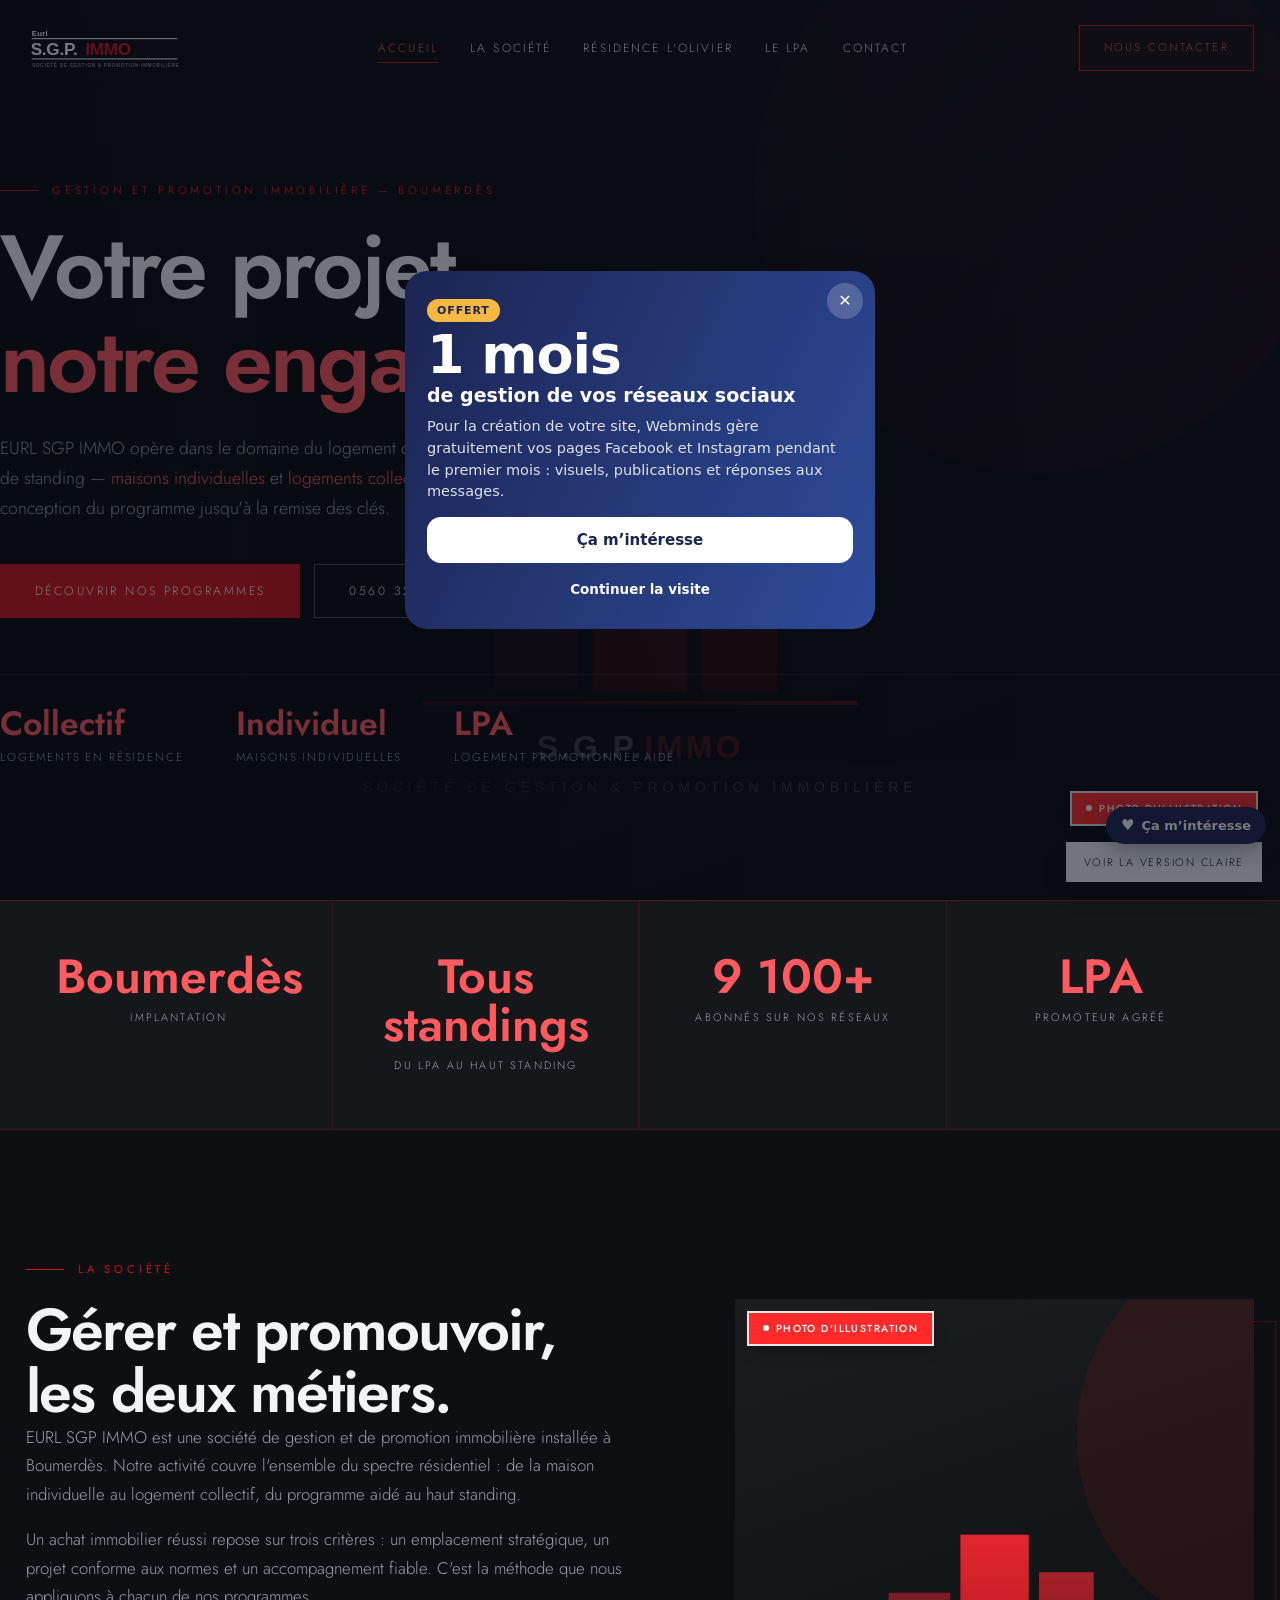
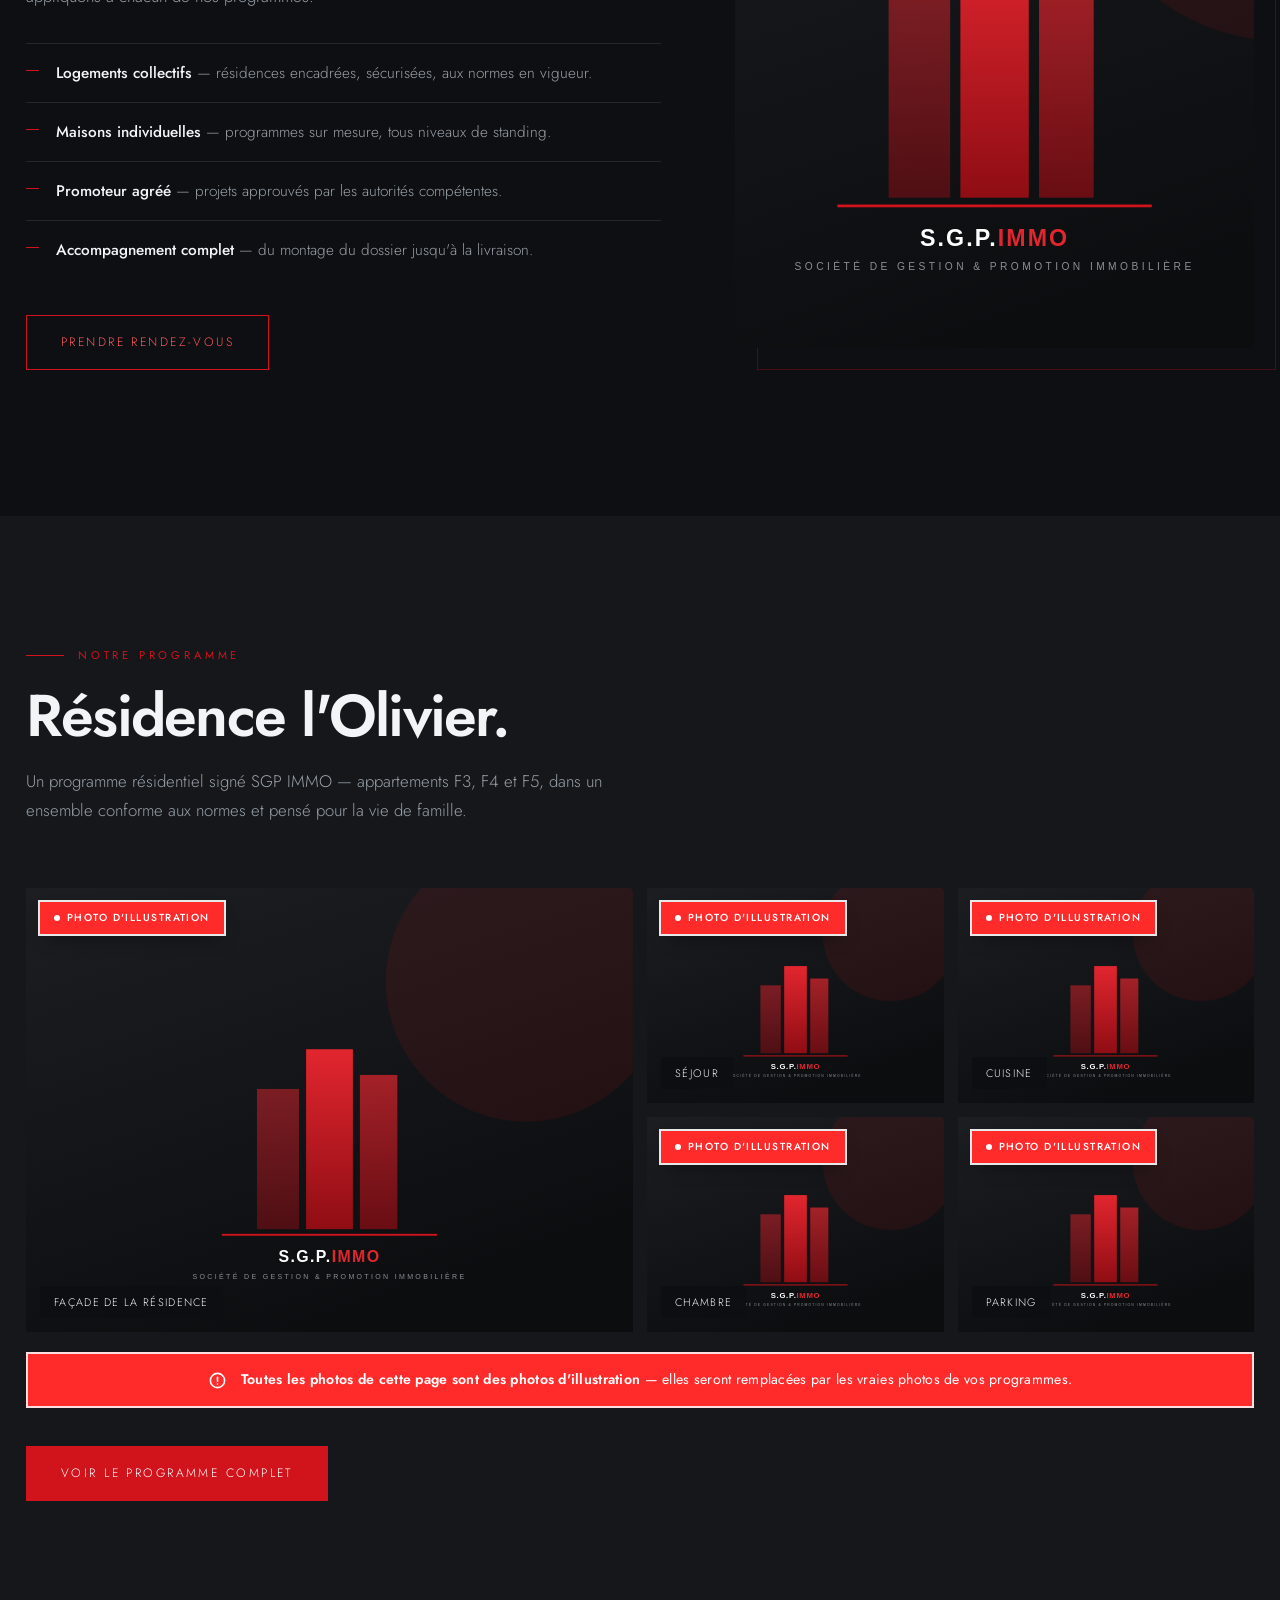
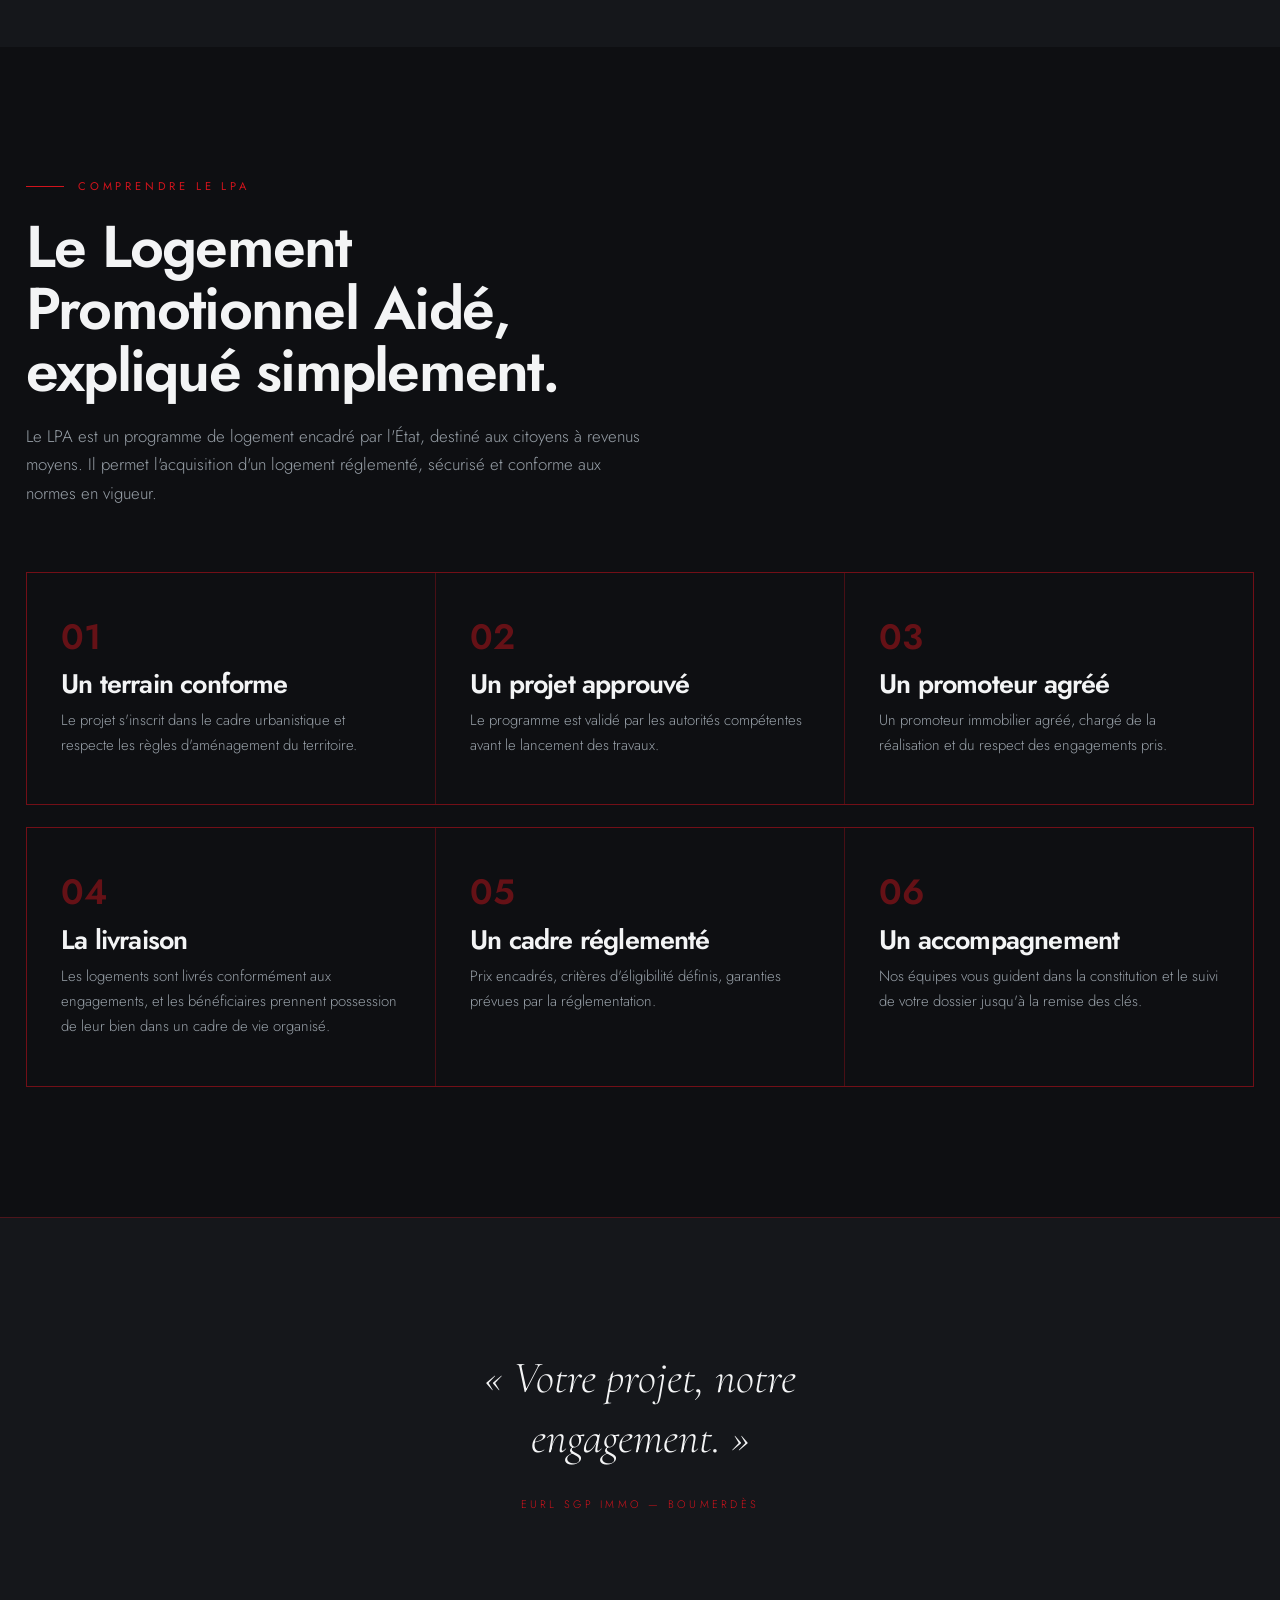
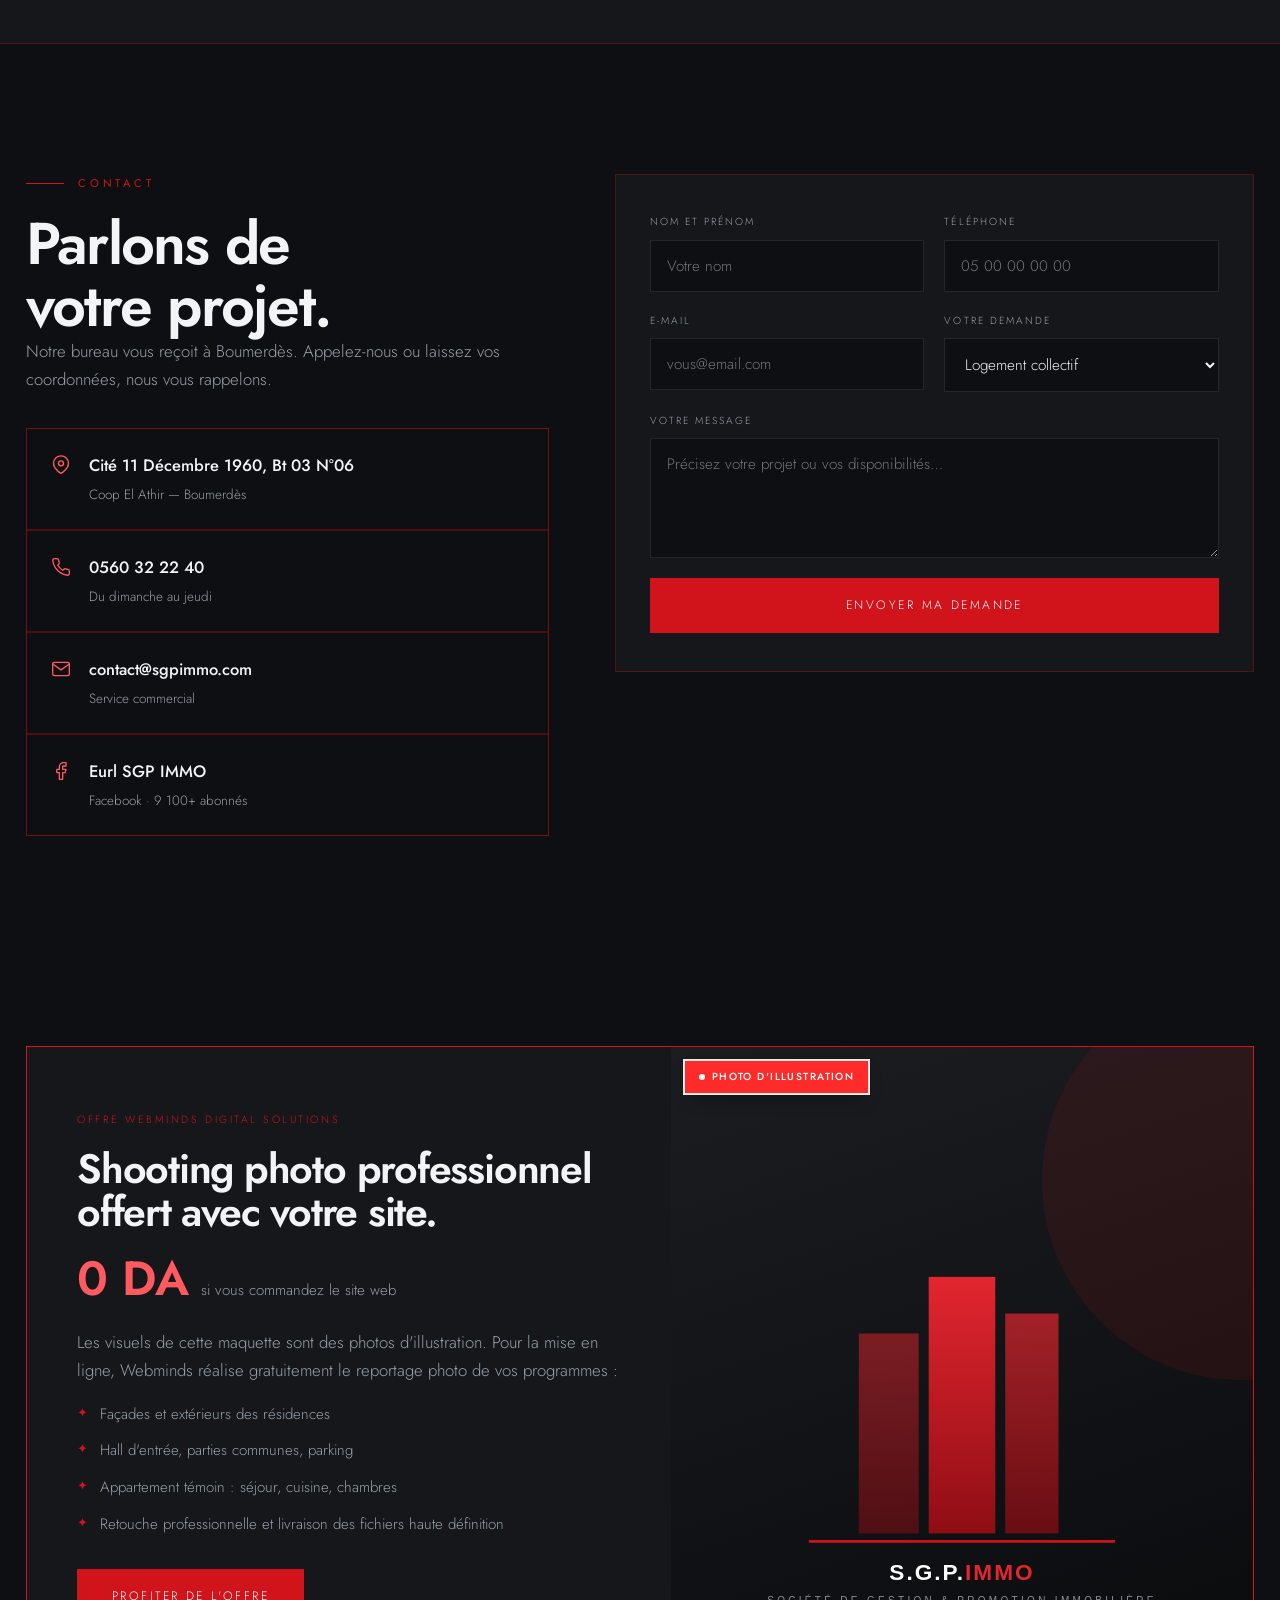
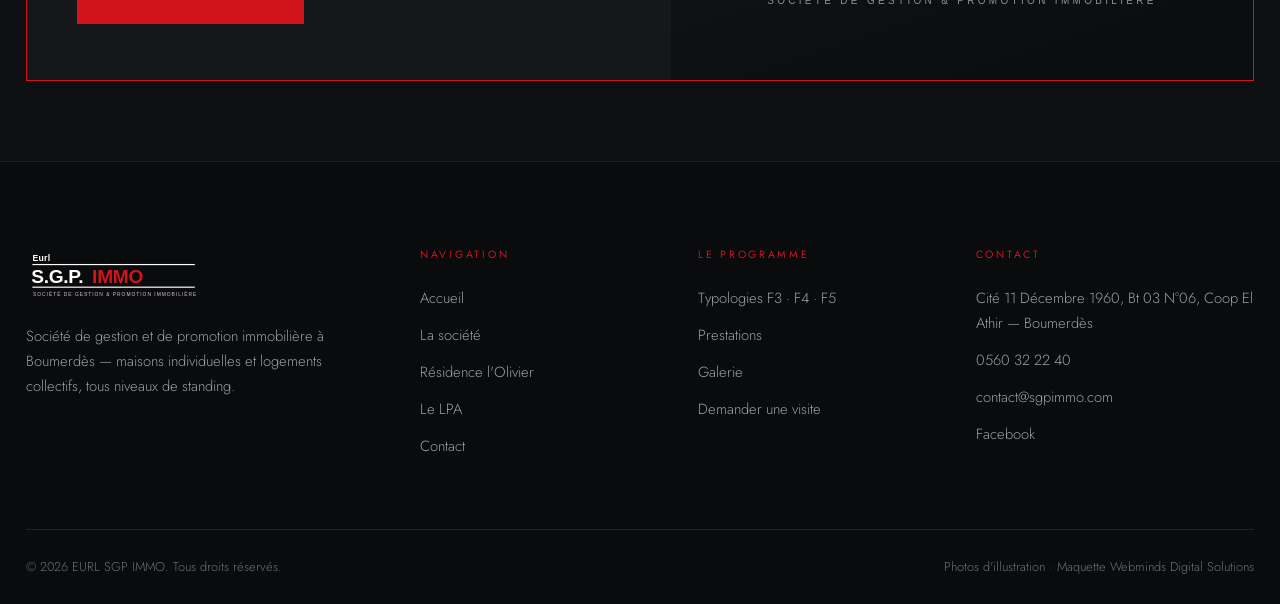
<file: index.html>
<!DOCTYPE html>
<html lang="fr">
<head>
<meta charset="utf-8">
<meta name="viewport" content="width=device-width,initial-scale=1">
<title>EURL SGP IMMO — Société de Gestion et de Promotion Immobilière | Boumerdès</title>
<meta name="description" content="EURL SGP IMMO, société de gestion et de promotion immobilière à Boumerdès. Logements de tous niveaux de standing : maisons individuelles et logements collectifs. Votre projet, notre engagement.">
<link rel="icon" href="assets/img/logo.svg">
<link rel="preconnect" href="https://fonts.googleapis.com">
<link rel="preconnect" href="https://fonts.gstatic.com" crossorigin>
<link href="https://fonts.googleapis.com/css2?family=Cormorant+Garamond:ital,wght@0,300;0,400;1,400&family=Jost:wght@300;400;500;600&display=swap" rel="stylesheet">
<link rel="stylesheet" href="assets/css/style.css">
</head>
<body>

<header class="header">
  <div class="wrap">
    <a href="index.html" class="brand"><img src="assets/img/logo.svg" alt="EURL SGP IMMO"></a>
    <nav class="nav">
      <a href="index.html" class="is-active">Accueil</a>
      <a href="#societe">La société</a>
      <a href="residence-olivier.html">Résidence l'Olivier</a>
      <a href="#lpa">Le LPA</a>
      <a href="#contact">Contact</a>
    </nav>
    <a href="#contact" class="btn btn--sm">Nous contacter</a>
    <button class="burger" aria-label="Menu"><span></span><span></span><span></span></button>
  </div>
</header>

<!-- ============ HERO ============ -->
<section class="hero">
  <div class="hero__bg">
    <span class="badge-illu">Photo d'illustration</span>
    <img src="https://images.unsplash.com/photo-1545324418-cc1a3fa10c00?auto=format&fit=crop&w=1900&q=80"
         alt="Résidence SGP IMMO — photo d'illustration"
         onerror="this.onerror=null;this.src='assets/img/fallback.svg'">
  </div>
  <div class="wrap hero__in">
    <p class="kicker">Gestion et promotion immobilière — Boumerdès</p>
    <h1>Votre projet,<br><span class="serif-it">notre engagement</span>.</h1>
    <p class="lead">EURL SGP IMMO opère dans le domaine du logement de tous niveaux de standing —
      <span class="gold">maisons individuelles</span> et <span class="gold">logements collectifs</span> —
      de la conception du programme jusqu'à la remise des clés.</p>
    <div class="hero__cta">
      <a href="residence-olivier.html" class="btn btn--solid">Découvrir nos programmes</a>
      <a href="tel:0560322240" class="btn btn--light">0560 32 22 40</a>
    </div>
    <div class="hero__mini">
      <div><b>Collectif</b><span>Logements en résidence</span></div>
      <div><b>Individuel</b><span>Maisons individuelles</span></div>
      <div><b>LPA</b><span>Logement promotionnel aidé</span></div>
    </div>
  </div>
</section>

<!-- ============ CHIFFRES ============ -->
<section class="stats">
  <div class="wrap">
    <div class="stats__g">
      <div class="stat"><b>Boumerdès</b><span>Implantation</span></div>
      <div class="stat"><b>Tous standings</b><span>Du LPA au haut standing</span></div>
      <div class="stat"><b>9 100+</b><span>Abonnés sur nos réseaux</span></div>
      <div class="stat"><b>LPA</b><span>Promoteur agréé</span></div>
    </div>
  </div>
</section>

<!-- ============ SOCIÉTÉ ============ -->
<section class="section" id="societe">
  <div class="wrap split split--wide">
    <div class="rv">
      <p class="kicker">La société</p>
      <h2>Gérer et promouvoir,<br>les deux métiers.</h2>
      <p class="lead">EURL SGP IMMO est une société de gestion et de promotion immobilière installée à
        Boumerdès. Notre activité couvre l'ensemble du spectre résidentiel : de la maison individuelle au
        logement collectif, du programme aidé au haut standing.</p>
      <p class="lead">Un achat immobilier réussi repose sur trois critères : un emplacement stratégique,
        un projet conforme aux normes et un accompagnement fiable. C'est la méthode que nous appliquons
        à chacun de nos programmes.</p>
      <ul class="list">
        <li><b>Logements collectifs</b> — résidences encadrées, sécurisées, aux normes en vigueur.</li>
        <li><b>Maisons individuelles</b> — programmes sur mesure, tous niveaux de standing.</li>
        <li><b>Promoteur agréé</b> — projets approuvés par les autorités compétentes.</li>
        <li><b>Accompagnement complet</b> — du montage du dossier jusqu'à la livraison.</li>
      </ul>
      <p style="margin-top:36px"><a href="#contact" class="btn">Prendre rendez-vous</a></p>
    </div>
    <div class="frame rv">
      <figure class="ph" style="margin:0">
        <span class="badge-illu">Photo d'illustration</span>
        <img src="https://images.unsplash.com/photo-1758448511533-e1502259fff6?auto=format&fit=crop&w=1200&q=80"
             alt="Hall d'entrée — photo d'illustration" loading="lazy"
             onerror="this.onerror=null;this.src='assets/img/fallback.svg'">
      </figure>
    </div>
  </div>
</section>

<!-- ============ PROGRAMME ============ -->
<section class="section section--alt">
  <div class="wrap">
    <div class="head rv">
      <p class="kicker">Notre programme</p>
      <h2>Résidence l'Olivier.</h2>
      <p class="lead">Un programme résidentiel signé SGP IMMO — appartements F3, F4 et F5, dans un ensemble
        conforme aux normes et pensé pour la vie de famille.</p>
    </div>

    <div class="photogrid rv">
      <figure class="ph big"><span class="badge-illu">Photo d'illustration</span>
        <img src="https://images.unsplash.com/photo-1515263487990-61b07816b324?auto=format&fit=crop&w=1400&q=80" alt="Façade" loading="lazy" onerror="this.onerror=null;this.src='assets/img/fallback.svg'">
        <figcaption>Façade de la résidence</figcaption></figure>
      <figure class="ph"><span class="badge-illu">Photo d'illustration</span>
        <img src="https://images.unsplash.com/photo-1680416124510-5eae1beca412?auto=format&fit=crop&w=900&q=80" alt="Séjour" loading="lazy" onerror="this.onerror=null;this.src='assets/img/fallback.svg'">
        <figcaption>Séjour</figcaption></figure>
      <figure class="ph"><span class="badge-illu">Photo d'illustration</span>
        <img src="https://images.unsplash.com/photo-1600489000022-c2086d79f9d4?auto=format&fit=crop&w=900&q=80" alt="Cuisine" loading="lazy" onerror="this.onerror=null;this.src='assets/img/fallback.svg'">
        <figcaption>Cuisine</figcaption></figure>
      <figure class="ph"><span class="badge-illu">Photo d'illustration</span>
        <img src="https://images.unsplash.com/photo-1616594039964-ae9021a400a0?auto=format&fit=crop&w=900&q=80" alt="Chambre" loading="lazy" onerror="this.onerror=null;this.src='assets/img/fallback.svg'">
        <figcaption>Chambre</figcaption></figure>
      <figure class="ph"><span class="badge-illu">Photo d'illustration</span>
        <img src="https://images.unsplash.com/photo-1548343361-02248be15911?auto=format&fit=crop&w=900&q=80" alt="Parking" loading="lazy" onerror="this.onerror=null;this.src='assets/img/fallback.svg'">
        <figcaption>Parking</figcaption></figure>
    </div>
    <div class="illu-band rv" style="margin-top:20px">
      <svg viewBox="0 0 24 24"><circle cx="12" cy="12" r="9"/><path d="M12 8v5M12 16.5v.01"/></svg>
      <span><b>Toutes les photos de cette page sont des photos d'illustration</b> — elles seront remplacées par les vraies photos de vos programmes.</span>
    </div>

    <p style="margin-top:38px"><a href="residence-olivier.html" class="btn btn--solid">Voir le programme complet</a></p>
  </div>
</section>

<!-- ============ LPA ============ -->
<section class="section" id="lpa">
  <div class="wrap">
    <div class="head rv">
      <p class="kicker">Comprendre le LPA</p>
      <h2>Le Logement Promotionnel Aidé,<br>expliqué simplement.</h2>
      <p class="lead">Le LPA est un programme de logement encadré par l'État, destiné aux citoyens à revenus
        moyens. Il permet l'acquisition d'un logement réglementé, sécurisé et conforme aux normes en vigueur.</p>
    </div>
    <div class="grid3 rv">
      <div class="cell">
        <div class="cell__n">01</div>
        <h3>Un terrain conforme</h3>
        <p>Le projet s'inscrit dans le cadre urbanistique et respecte les règles d'aménagement du territoire.</p>
      </div>
      <div class="cell">
        <div class="cell__n">02</div>
        <h3>Un projet approuvé</h3>
        <p>Le programme est validé par les autorités compétentes avant le lancement des travaux.</p>
      </div>
      <div class="cell">
        <div class="cell__n">03</div>
        <h3>Un promoteur agréé</h3>
        <p>Un promoteur immobilier agréé, chargé de la réalisation et du respect des engagements pris.</p>
      </div>
    </div>
    <div class="grid3 rv" style="margin-top:22px">
      <div class="cell">
        <div class="cell__n">04</div>
        <h3>La livraison</h3>
        <p>Les logements sont livrés conformément aux engagements, et les bénéficiaires prennent possession
          de leur bien dans un cadre de vie organisé.</p>
      </div>
      <div class="cell">
        <div class="cell__n">05</div>
        <h3>Un cadre réglementé</h3>
        <p>Prix encadrés, critères d'éligibilité définis, garanties prévues par la réglementation.</p>
      </div>
      <div class="cell">
        <div class="cell__n">06</div>
        <h3>Un accompagnement</h3>
        <p>Nos équipes vous guident dans la constitution et le suivi de votre dossier jusqu'à la remise des clés.</p>
      </div>
    </div>
  </div>
</section>

<!-- ============ CITATION ============ -->
<section class="quote">
  <div class="wrap rv">
    <p>« Votre projet, notre engagement. »</p>
    <span>EURL SGP IMMO — Boumerdès</span>
  </div>
</section>

<!-- ============ CONTACT ============ -->
<section class="section" id="contact">
  <div class="wrap contact">
    <div class="rv">
      <p class="kicker">Contact</p>
      <h2>Parlons de<br>votre projet.</h2>
      <p class="lead">Notre bureau vous reçoit à Boumerdès. Appelez-nous ou laissez vos coordonnées, nous
        vous rappelons.</p>
      <ul class="infos">
        <li><svg viewBox="0 0 24 24"><path d="M21 10c0 7-9 12-9 12s-9-5-9-12a9 9 0 0 1 18 0z"/><circle cx="12" cy="10" r="3"/></svg>
          <div><b>Cité 11 Décembre 1960, Bt 03 N°06</b><small>Coop El Athir — Boumerdès</small></div></li>
        <li><svg viewBox="0 0 24 24"><path d="M22 16.9v3a2 2 0 0 1-2.2 2 19.8 19.8 0 0 1-8.6-3.1 19.5 19.5 0 0 1-6-6A19.8 19.8 0 0 1 2.1 4.2 2 2 0 0 1 4.1 2h3a2 2 0 0 1 2 1.7c.1 1 .4 1.9.7 2.8a2 2 0 0 1-.5 2.1L8.1 9.9a16 16 0 0 0 6 6l1.3-1.2a2 2 0 0 1 2.1-.5c.9.3 1.8.6 2.8.7a2 2 0 0 1 1.7 2z"/></svg>
          <div><b><a href="tel:0560322240">0560 32 22 40</a></b><small>Du dimanche au jeudi</small></div></li>
        <li><svg viewBox="0 0 24 24"><rect x="2" y="4" width="20" height="16" rx="2"/><path d="M22 6l-10 7L2 6"/></svg>
          <div><b><a href="mailto:contact@sgpimmo.com">contact@sgpimmo.com</a></b><small>Service commercial</small></div></li>
        <li><svg viewBox="0 0 24 24"><path d="M18 2h-3a5 5 0 0 0-5 5v3H7v4h3v8h4v-8h3l1-4h-4V7a1 1 0 0 1 1-1h3z"/></svg>
          <div><b><a href="https://www.facebook.com/Sgpimmo/" target="_blank" rel="noopener">Eurl SGP IMMO</a></b><small>Facebook · 9 100+ abonnés</small></div></li>
      </ul>
    </div>

    <form class="rv">
      <div class="f"><label for="n">Nom et prénom</label><input id="n" type="text" placeholder="Votre nom" required></div>
      <div class="f"><label for="t">Téléphone</label><input id="t" type="tel" placeholder="05 00 00 00 00" required></div>
      <div class="f"><label for="e">E-mail</label><input id="e" type="email" placeholder="vous@email.com"></div>
      <div class="f"><label for="ty">Votre demande</label>
        <select id="ty"><option>Logement collectif</option><option>Maison individuelle</option><option>Programme LPA</option><option>Autre demande</option></select></div>
      <div class="f f--full"><label for="m">Votre message</label>
        <textarea id="m" placeholder="Précisez votre projet ou vos disponibilités…"></textarea></div>
      <div class="f f--full"><button type="submit" class="btn btn--solid">Envoyer ma demande</button></div>
    </form>
  </div>
</section>

<!-- ============ OFFRE SHOOTING ============ -->
<section class="section--tight">
  <div class="wrap">
    <div class="shoot rv">
      <div class="shoot__body">
        <span class="shoot__from">Offre Webminds Digital Solutions</span>
        <h2>Shooting photo professionnel<br>offert avec votre site.</h2>
        <div class="shoot__free"><b>0 DA</b><span>si vous commandez le site web</span></div>
        <p class="lead">Les visuels de cette maquette sont des photos d'illustration. Pour la mise en ligne,
          Webminds réalise gratuitement le reportage photo de vos programmes :</p>
        <ul class="shoot__list">
          <li>Façades et extérieurs des résidences</li>
          <li>Hall d'entrée, parties communes, parking</li>
          <li>Appartement témoin : séjour, cuisine, chambres</li>
          <li>Retouche professionnelle et livraison des fichiers haute définition</li>
        </ul>
        <a href="#contact" class="btn btn--solid">Profiter de l'offre</a>
      </div>
      <div class="ph shoot__media">
        <span class="badge-illu">Photo d'illustration</span>
        <img src="https://images.unsplash.com/photo-1570675894641-8860d49afece?auto=format&fit=crop&w=1200&q=80"
             alt="Reportage photo de résidence" loading="lazy"
             onerror="this.onerror=null;this.src='assets/img/fallback.svg'">
      </div>
    </div>
  </div>
</section>

<!-- ============ FOOTER ============ -->
<footer class="footer">
  <div class="wrap">
    <div class="footer__g">
      <div>
        <a href="index.html"><img src="assets/img/logo.svg" alt="EURL SGP IMMO"></a>
        <p class="footer__note">Société de gestion et de promotion immobilière à Boumerdès — maisons
          individuelles et logements collectifs, tous niveaux de standing.</p>
      </div>
      <div>
        <h4>Navigation</h4>
        <ul>
          <li><a href="index.html">Accueil</a></li>
          <li><a href="#societe">La société</a></li>
          <li><a href="residence-olivier.html">Résidence l'Olivier</a></li>
          <li><a href="#lpa">Le LPA</a></li>
          <li><a href="#contact">Contact</a></li>
        </ul>
      </div>
      <div>
        <h4>Le programme</h4>
        <ul>
          <li><a href="residence-olivier.html#typologies">Typologies F3 · F4 · F5</a></li>
          <li><a href="residence-olivier.html#prestations">Prestations</a></li>
          <li><a href="residence-olivier.html#galerie">Galerie</a></li>
          <li><a href="residence-olivier.html#visite">Demander une visite</a></li>
        </ul>
      </div>
      <div>
        <h4>Contact</h4>
        <ul>
          <li>Cité 11 Décembre 1960, Bt 03 N°06, Coop El Athir — Boumerdès</li>
          <li><a href="tel:0560322240">0560 32 22 40</a></li>
          <li><a href="mailto:contact@sgpimmo.com">contact@sgpimmo.com</a></li>
          <li><a href="https://www.facebook.com/Sgpimmo/" target="_blank" rel="noopener">Facebook</a></li>
        </ul>
      </div>
    </div>
    <div class="footer__bar">
      <span>© 2026 EURL SGP IMMO. Tous droits réservés.</span>
      <span>Photos d'illustration · Maquette Webminds Digital Solutions</span>
    </div>
  </div>
</footer>

<a class="vswitch" href="light/index.html">Voir la version claire</a>
<script src="assets/js/main.js"></script><script data-wml>(function(){if(window.__wmL)return;window.__wmL=1;
var C={"p": "SGP IMMO", "mail": null, "wa": "213797372452", "v": [["/", "Version sombre", ""], ["/light/", "Version claire", ""]]};
function ready(f){document.readyState==='loading'?document.addEventListener('DOMContentLoaded',f):f()}
ready(function(){
var css='.wmL-b{position:fixed;right:14px;bottom:calc(56px + env(safe-area-inset-bottom));z-index:2147483000;border:0;border-radius:999px;background:#1C2452;color:#fff;font:700 13px/1 system-ui,-apple-system,Segoe UI,Roboto,sans-serif;padding:11px 15px;box-shadow:0 6px 22px rgba(20,30,60,.35);cursor:pointer;display:flex;align-items:center;gap:7px}'
+'@media(max-width:520px){.wmL-b{bottom:calc(112px + env(safe-area-inset-bottom));font-size:12.5px;padding:10px 13px}}'
+'.wmL-m{position:fixed;inset:0;z-index:2147483001;background:rgba(10,14,25,.55);display:none;align-items:flex-end;justify-content:center;font-family:system-ui,-apple-system,Segoe UI,Roboto,sans-serif}.wmL-m.on{display:flex}@media(min-width:700px){.wmL-m{align-items:center;padding:20px}}'
+'.wmL-x{box-sizing:border-box;position:relative;background:#fff;color:#1C2452;width:100%;max-width:470px;max-height:92vh;overflow:auto;border-radius:22px 22px 0 0;padding:24px 22px calc(22px + env(safe-area-inset-bottom));text-align:left}@media(min-width:700px){.wmL-x{border-radius:22px}}'
+'.wmL-x *{box-sizing:border-box}.wmL-c{position:absolute;top:12px;right:12px;width:36px;height:36px;border:0;border-radius:50%;background:#F0F2F1;font-size:16px;cursor:pointer;color:#1C2452}'
+'.wmL-x h3{font:800 26px/1.1 system-ui,-apple-system,sans-serif;margin:4px 40px 10px 0;color:inherit}.wmL-x p{margin:0 0 14px;line-height:1.5;font-size:14.5px;opacity:.85}'
+'.wmL-o{background:linear-gradient(115deg,#1C2452,#2E4B9A);color:#fff}.wmL-o .wmL-c{background:rgba(255,255,255,.2);color:#fff}.wmL-big{font:900 54px/.95 system-ui,-apple-system,sans-serif;letter-spacing:-.02em;margin:6px 0 2px}.wmL-big small{display:block;font-size:19px;font-weight:700;letter-spacing:0;margin-top:6px}'
+'.wmL-tag{display:inline-block;background:#F5B841;color:#1C2452;font:800 11px system-ui,sans-serif;letter-spacing:.08em;border-radius:999px;padding:5px 10px}'
+'.wmL-btn{display:flex;align-items:center;justify-content:center;width:100%;border:0;border-radius:14px;padding:14px;font:800 15px system-ui,-apple-system,sans-serif;cursor:pointer;margin-top:8px}.wmL-w{background:#fff;color:#1C2452}.wmL-g{background:#1FAF55;color:#fff}.wmL-n{background:#1C2452;color:#fff}.wmL-l{background:transparent;color:inherit;font-weight:600;font-size:13.5px;padding:10px}'
+'.wmL-s{font:700 11.5px system-ui,sans-serif;text-transform:uppercase;letter-spacing:.06em;opacity:.6;margin:12px 0 8px}.wmL-ch{display:grid;gap:8px}.wmL-ch label{display:flex;align-items:center;gap:10px;border:1.5px solid #E2E6E3;border-radius:12px;padding:11px 12px;cursor:pointer;font-size:14px;font-weight:600}.wmL-ch label small{display:block;font-weight:500;opacity:.65;font-size:12px}.wmL-ch input{width:18px;height:18px;flex:none;accent-color:#1FAF55}'
+'.wmL-f{display:grid;gap:8px;margin:12px 0 6px}.wmL-f input{border:1.5px solid #E2E6E3;border-radius:12px;padding:12px;font:500 16px system-ui,sans-serif;color:#1C2452;background:#fff;-webkit-user-select:text!important;user-select:text!important;width:100%}'
+'.wmL-ok{text-align:center}.wmL-ok i{display:grid;place-items:center;width:64px;height:64px;margin:6px auto 12px;border-radius:50%;background:#E8F7EE;color:#1FAF55;font-style:normal;font-size:30px}';
var st=document.createElement('style');st.textContent=css;document.head.appendChild(st);
function ss(k,v){try{if(v===undefined)return sessionStorage.getItem(k);sessionStorage.setItem(k,v)}catch(e){}}
var p=location.pathname,cur=0;C.v.forEach(function(v,i){if(v[0]!=='/'&&p.indexOf(v[0])===0)cur=i});
var off=document.createElement('div');off.className='wmL-m';off.innerHTML='<div class="wmL-x wmL-o" role="dialog" aria-modal="true"><button class="wmL-c" type="button" aria-label="Fermer">✕</button><span class="wmL-tag">OFFERT</span><div class="wmL-big">1 mois<small>de gestion de vos réseaux sociaux</small></div><p style="margin-top:12px">Pour la création de votre site, Webminds gère gratuitement vos pages Facebook et Instagram pendant le premier mois : visuels, publications et réponses aux messages.</p><button class="wmL-btn wmL-w" type="button" data-i>Ça m’intéresse</button><button class="wmL-btn wmL-l" type="button" data-c>Continuer la visite</button></div>';
var ch='';C.v.forEach(function(v,i){ch+='<label><input type="radio" name="wmLv" value="'+v[1]+'"'+(i===cur?' checked':'')+'><span>'+v[1]+(v[2]?'<small>'+v[2]+'</small>':'')+'</span></label>'});
var it=document.createElement('div');it.className='wmL-m';it.innerHTML='<div class="wmL-x" role="dialog" aria-modal="true"><button class="wmL-c" type="button" aria-label="Fermer">✕</button><div data-s1><h3>Cette maquette vous plaît ?</h3><p>Choisissez la version qui vous intéresse : Webminds vous recontacte pour vous la présenter.</p>'+(C.v.length>1?'<div class="wmL-s">La version préférée</div><div class="wmL-ch">'+ch+'</div>':'')+'<div class="wmL-s">En plus</div><div class="wmL-ch"><label><input type="checkbox" value="Gestion des réseaux sociaux (1 mois offert)"><span>Réseaux sociaux<small>1 mois de gestion offert avec le site</small></span></label></div><div class="wmL-f"><input name="n" placeholder="Votre nom" autocomplete="name"><input name="t" type="tel" inputmode="tel" placeholder="Votre téléphone (facultatif)" autocomplete="tel"></div><button class="wmL-btn wmL-g" type="button" data-w>Envoyer sur WhatsApp</button>'+(C.mail?'<button class="wmL-btn wmL-l" type="button" data-e>Envoyer par e-mail</button>':'')+'</div><div class="wmL-ok" data-s2 hidden><i>✓</i><h3 style="margin:0 0 8px">Merci !</h3><p>Votre choix a bien été transmis à Webminds. Nous vous recontactons très vite.</p><button class="wmL-btn wmL-n" type="button" data-c>Continuer la visite</button></div></div>';
document.body.appendChild(off);document.body.appendChild(it);
var b=document.createElement('button');b.type='button';b.className='wmL-b';b.innerHTML='<b style="font-size:15px">♥</b>Ça m’intéresse';document.body.appendChild(b);
function op(m){off.classList.remove('on');it.classList.remove('on');m.classList.add('on')}
[off,it].forEach(function(m){m.addEventListener('click',function(e){if(e.target===m||e.target.closest('.wmL-c')||e.target.closest('[data-c]'))m.classList.remove('on')})});
b.onclick=function(){op(it)};off.querySelector('[data-i]').onclick=function(){op(it)};
function msg(){var v=(it.querySelector('input[name=wmLv]:checked')||{}).value||C.v[cur][1],x=[].map.call(it.querySelectorAll('input[type=checkbox]:checked'),function(c){return c.value}),n=it.querySelector('[name=n]').value.trim(),t=it.querySelector('[name=t]').value.trim();
 return{v:v,x:x,n:n,t:t,txt:'Bonjour Webminds, la maquette '+C.p+' m’intéresse.\nVersion préférée : '+v+(x.length?'\nEn plus : '+x.join(', '):'')+(n?'\nNom : '+n:'')+(t?'\nTéléphone : '+t:'')+'\nLien : '+location.origin+C.v[cur][0]}}
function mail(m){if(!C.mail)return;try{fetch('https://formsubmit.co/ajax/'+C.mail,{method:'POST',keepalive:true,headers:{'Content-Type':'application/json','Accept':'application/json'},body:JSON.stringify({_subject:'Maquette '+C.p+' : intéressé ('+m.v+')',Prospect:C.p,Version:m.v,Options:m.x.join(', ')||'-',Nom:m.n||'-',Telephone:m.t||'-',Lien:location.origin+C.v[cur][0],_template:'table',_captcha:'false'})}).catch(function(){})}catch(e){}}
function done(){it.querySelector('[data-s1]').hidden=true;it.querySelector('[data-s2]').hidden=false;ss('wmL-sent','1')}
it.querySelector('[data-w]').onclick=function(){var m=msg();mail(m);done();location.href='https://wa.me/'+C.wa+'?text='+encodeURIComponent(m.txt)};
var e=it.querySelector('[data-e]');if(e)e.onclick=function(){mail(msg());done()};
var sh=ss('wmL-off');addEventListener('scroll',function(){var r=(scrollY+innerHeight)/document.documentElement.scrollHeight;
 if(!sh&&scrollY>500&&r>.3){sh=1;ss('wmL-off','1');op(off)}
 if(!ss('wmL-it')&&!ss('wmL-sent')&&sh&&r>.92&&!off.classList.contains('on')){ss('wmL-it','1');op(it)}},{passive:true});
});})();
</script></body>
</html>
</file>
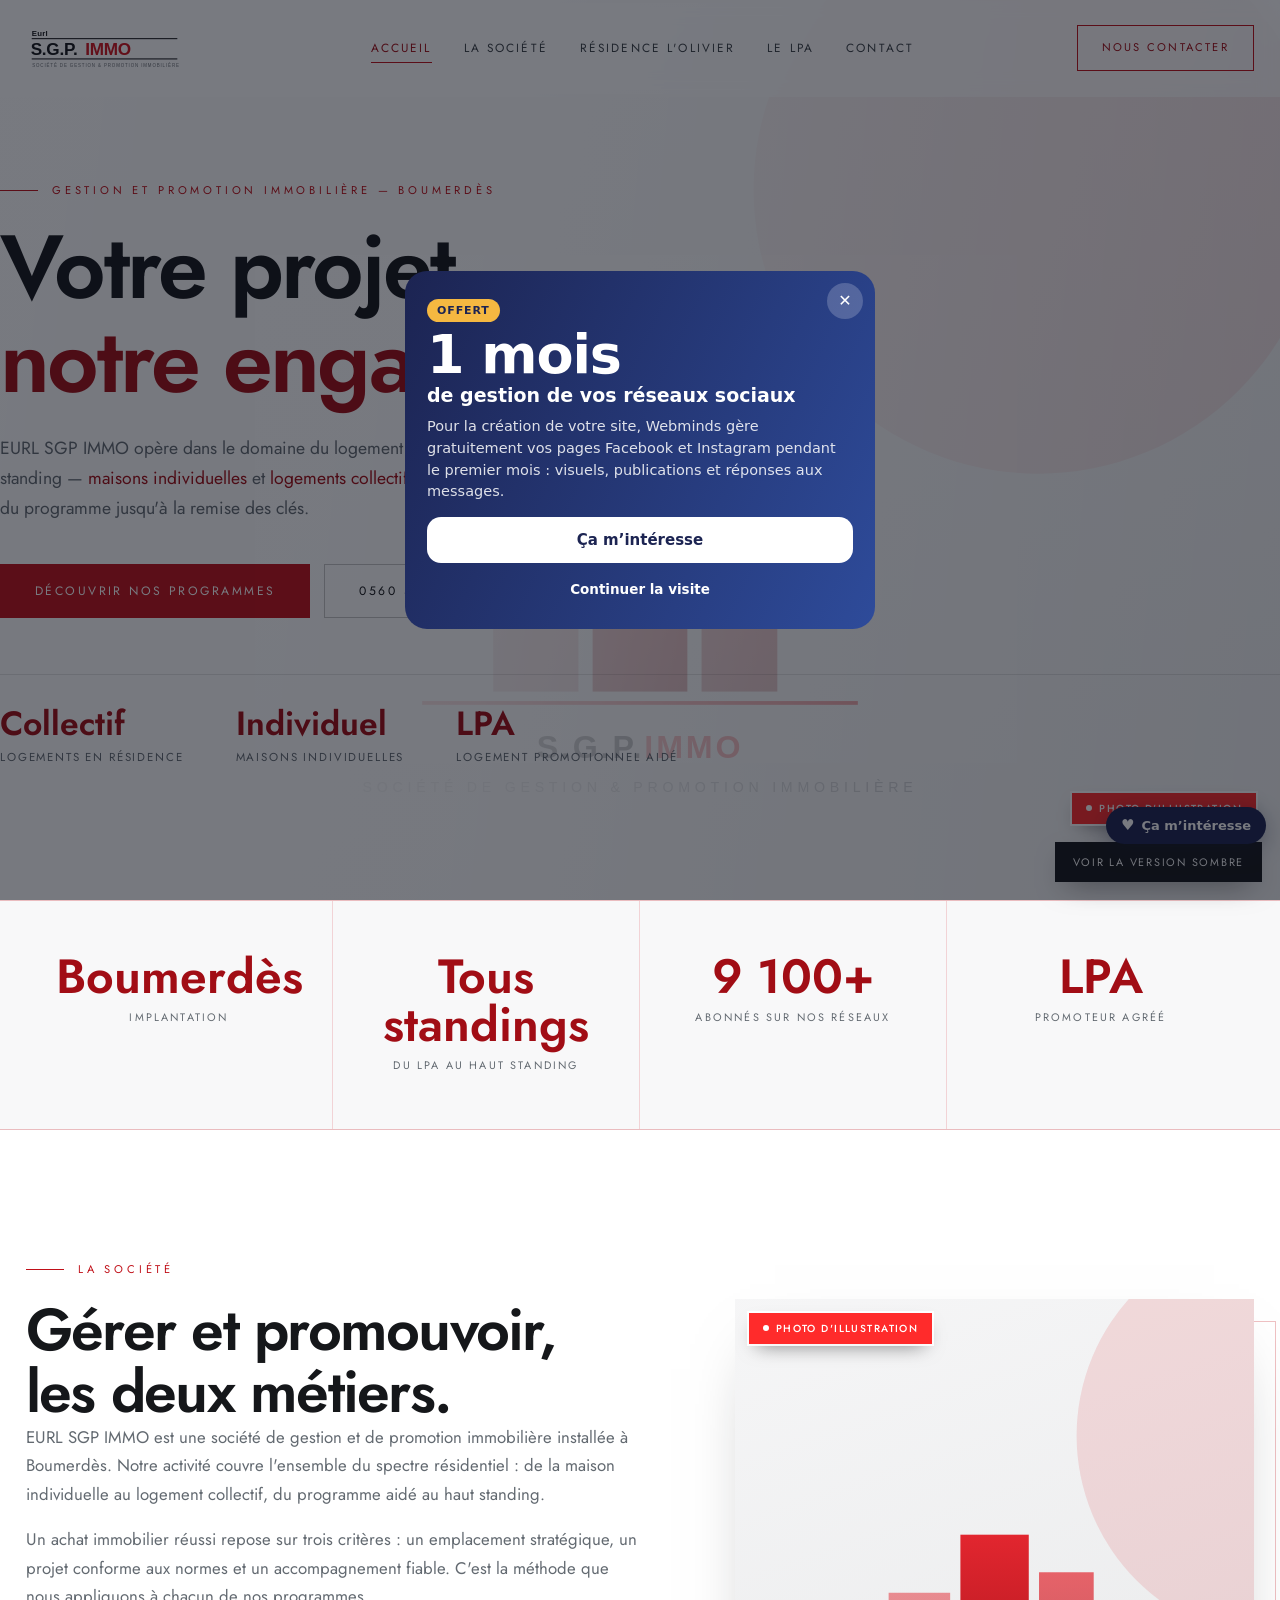
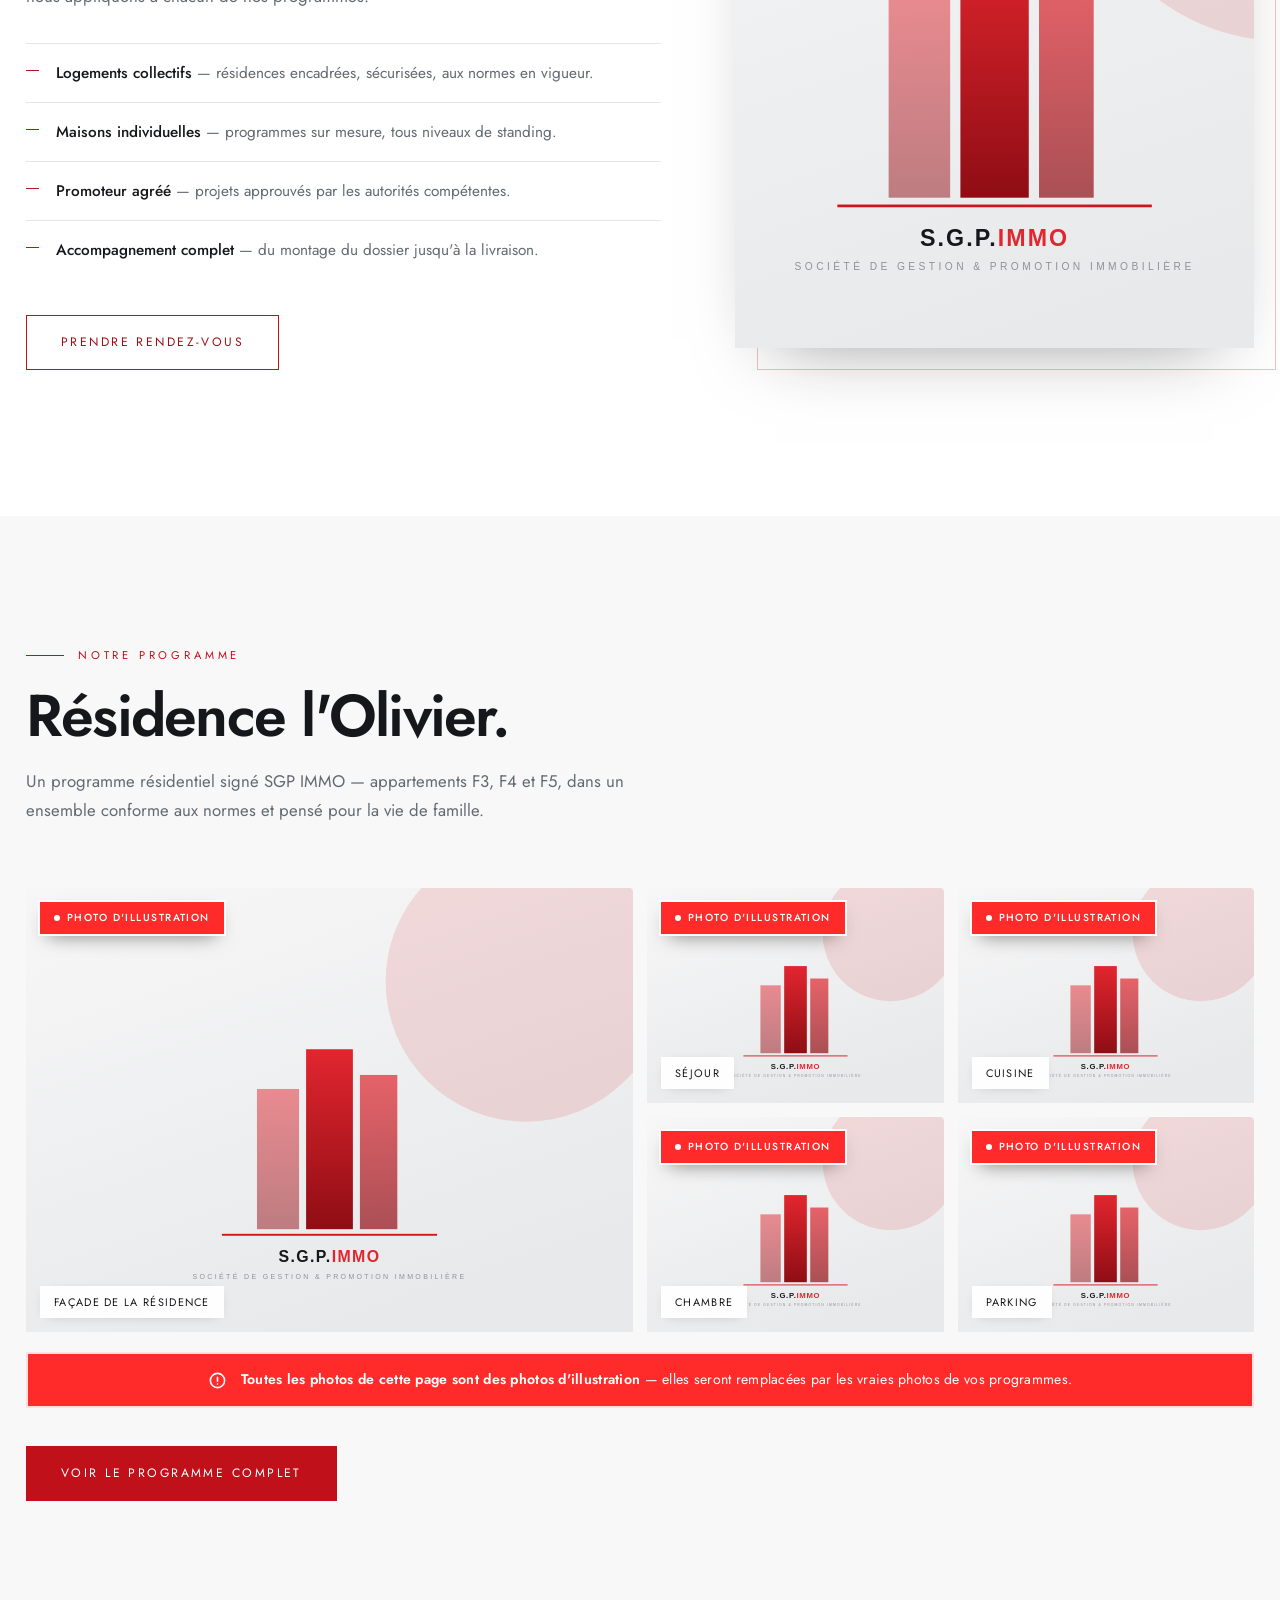
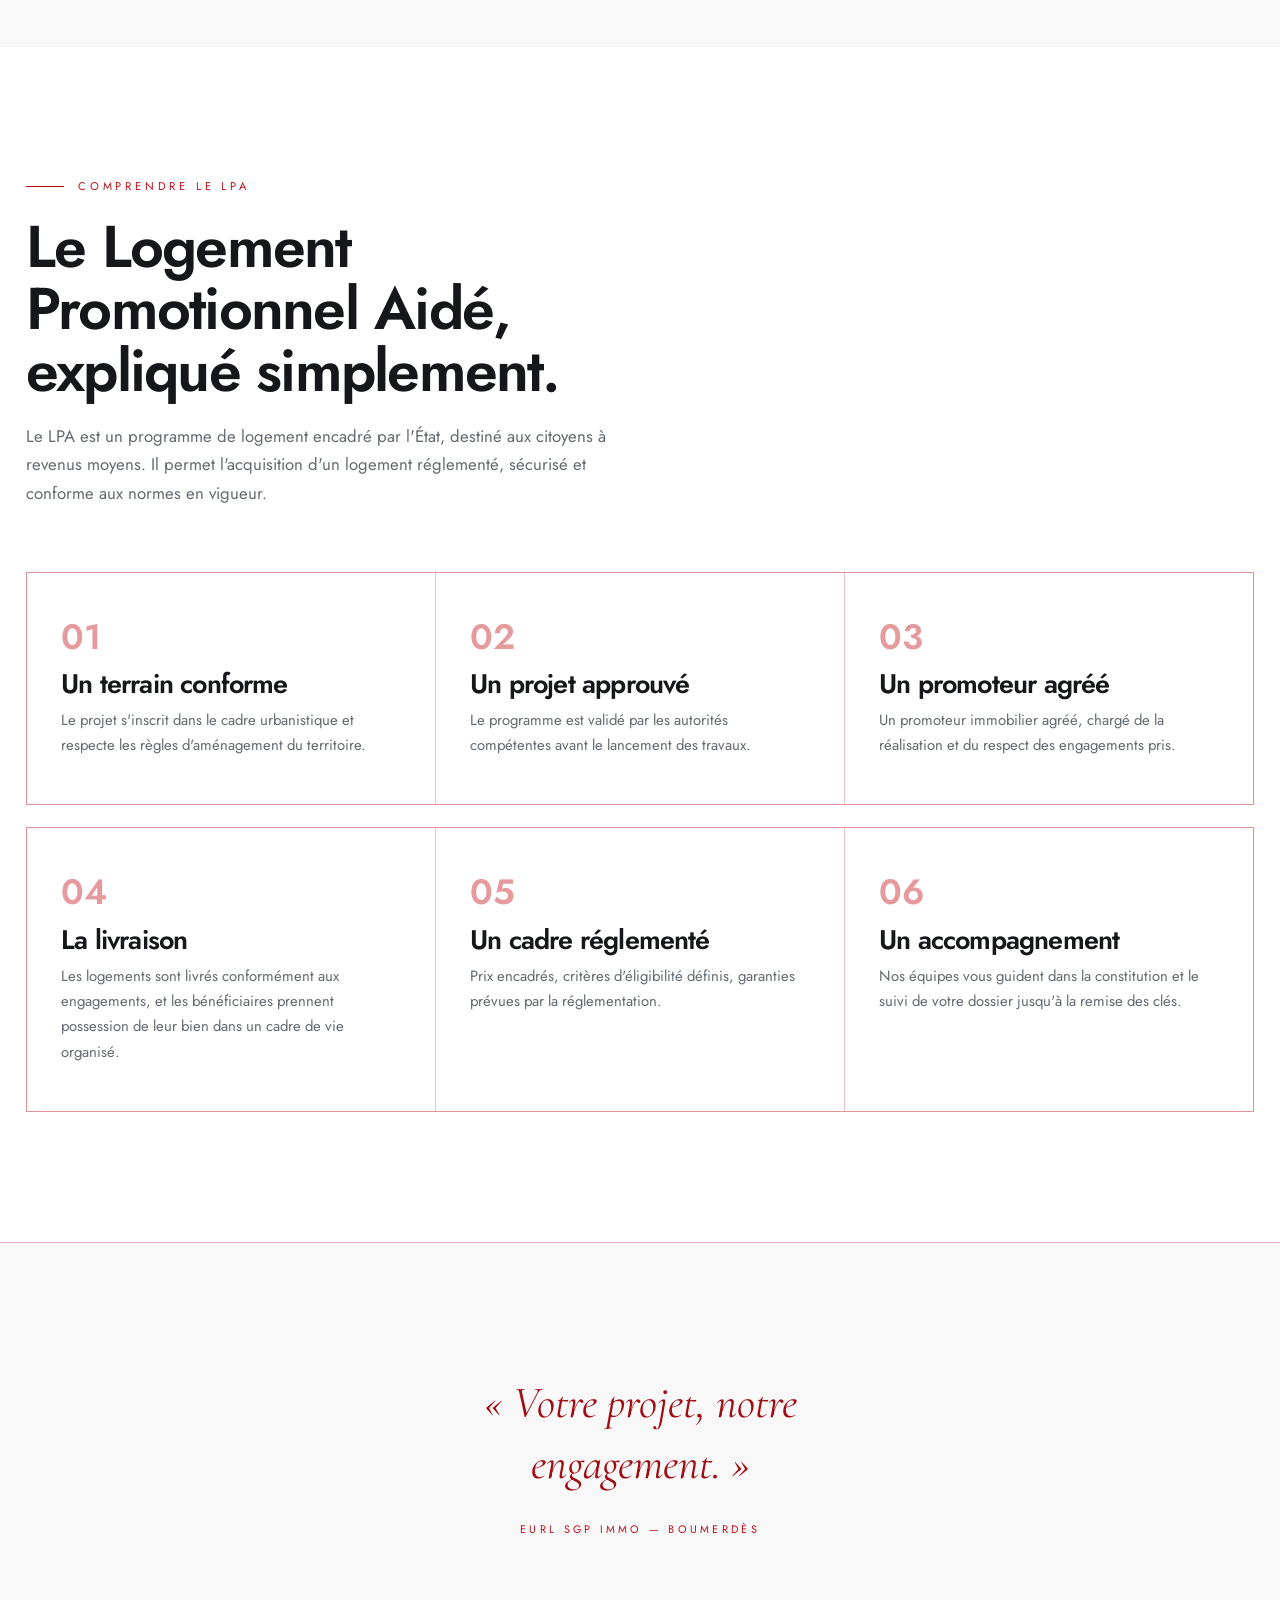
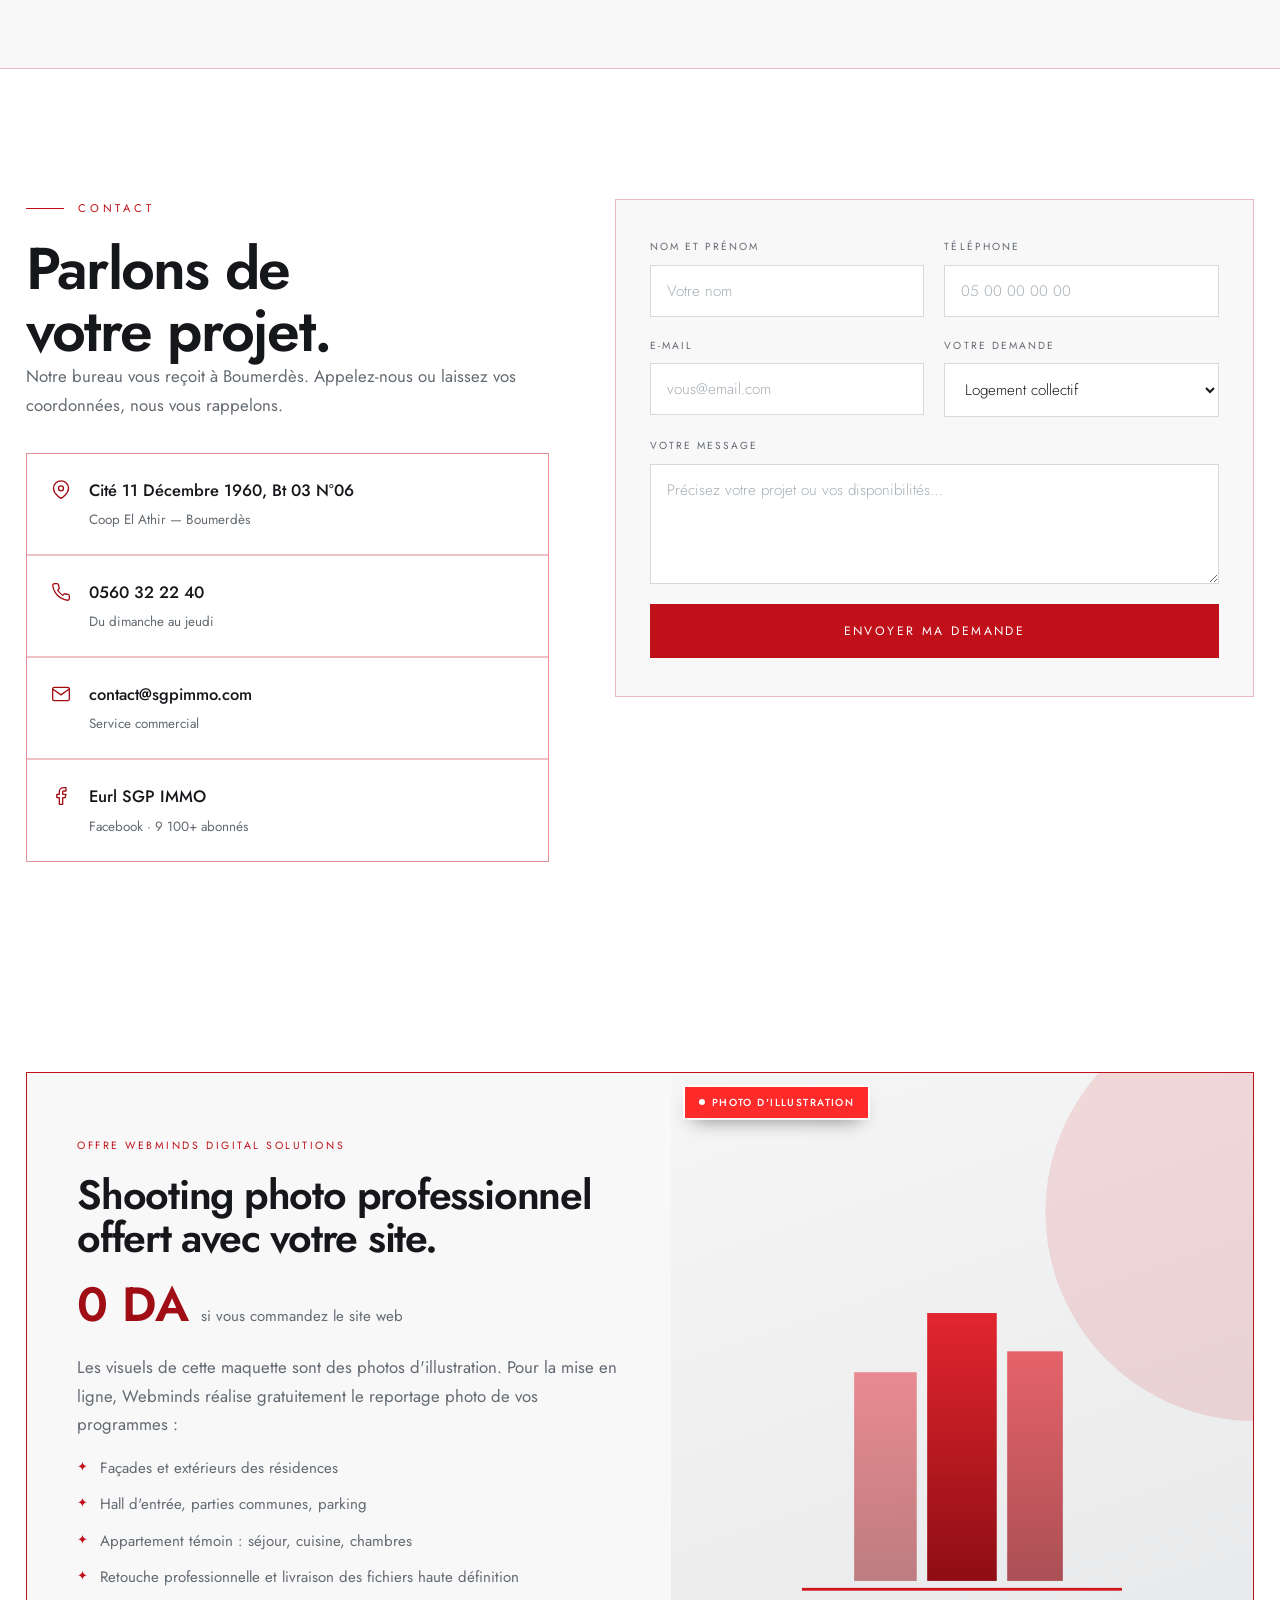
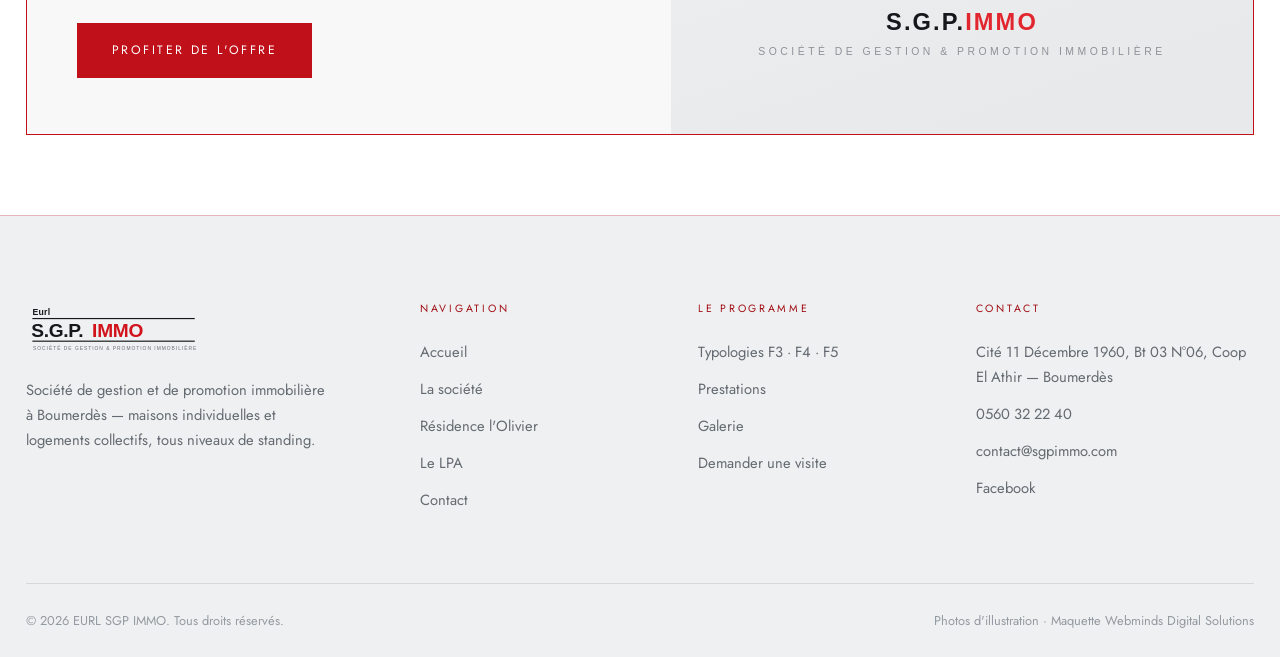
<file: light/index.html>
<!DOCTYPE html>
<html lang="fr">
<head>
<meta charset="utf-8">
<meta name="viewport" content="width=device-width,initial-scale=1">
<title>EURL SGP IMMO — Société de Gestion et de Promotion Immobilière | Boumerdès</title>
<meta name="description" content="EURL SGP IMMO, société de gestion et de promotion immobilière à Boumerdès. Logements de tous niveaux de standing : maisons individuelles et logements collectifs. Votre projet, notre engagement.">
<link rel="icon" href="assets/img/logo-light.svg">
<link rel="preconnect" href="https://fonts.googleapis.com">
<link rel="preconnect" href="https://fonts.gstatic.com" crossorigin>
<link href="https://fonts.googleapis.com/css2?family=Cormorant+Garamond:ital,wght@0,300;0,400;1,400&family=Jost:wght@300;400;500;600&display=swap" rel="stylesheet">
<link rel="stylesheet" href="assets/css/style.css">
</head>
<body>

<header class="header">
  <div class="wrap">
    <a href="index.html" class="brand"><img src="assets/img/logo-light.svg" alt="EURL SGP IMMO"></a>
    <nav class="nav">
      <a href="index.html" class="is-active">Accueil</a>
      <a href="#societe">La société</a>
      <a href="residence-olivier.html">Résidence l'Olivier</a>
      <a href="#lpa">Le LPA</a>
      <a href="#contact">Contact</a>
    </nav>
    <a href="#contact" class="btn btn--sm">Nous contacter</a>
    <button class="burger" aria-label="Menu"><span></span><span></span><span></span></button>
  </div>
</header>

<!-- ============ HERO ============ -->
<section class="hero">
  <div class="hero__bg">
    <span class="badge-illu">Photo d'illustration</span>
    <img src="https://images.unsplash.com/photo-1545324418-cc1a3fa10c00?auto=format&fit=crop&w=1900&q=80"
         alt="Résidence SGP IMMO — photo d'illustration"
         onerror="this.onerror=null;this.src='assets/img/fallback-light.svg'">
  </div>
  <div class="wrap hero__in">
    <p class="kicker">Gestion et promotion immobilière — Boumerdès</p>
    <h1>Votre projet,<br><span class="serif-it">notre engagement</span>.</h1>
    <p class="lead">EURL SGP IMMO opère dans le domaine du logement de tous niveaux de standing —
      <span class="gold">maisons individuelles</span> et <span class="gold">logements collectifs</span> —
      de la conception du programme jusqu'à la remise des clés.</p>
    <div class="hero__cta">
      <a href="residence-olivier.html" class="btn btn--solid">Découvrir nos programmes</a>
      <a href="tel:0560322240" class="btn btn--light">0560 32 22 40</a>
    </div>
    <div class="hero__mini">
      <div><b>Collectif</b><span>Logements en résidence</span></div>
      <div><b>Individuel</b><span>Maisons individuelles</span></div>
      <div><b>LPA</b><span>Logement promotionnel aidé</span></div>
    </div>
  </div>
</section>

<!-- ============ CHIFFRES ============ -->
<section class="stats">
  <div class="wrap">
    <div class="stats__g">
      <div class="stat"><b>Boumerdès</b><span>Implantation</span></div>
      <div class="stat"><b>Tous standings</b><span>Du LPA au haut standing</span></div>
      <div class="stat"><b>9 100+</b><span>Abonnés sur nos réseaux</span></div>
      <div class="stat"><b>LPA</b><span>Promoteur agréé</span></div>
    </div>
  </div>
</section>

<!-- ============ SOCIÉTÉ ============ -->
<section class="section" id="societe">
  <div class="wrap split split--wide">
    <div class="rv">
      <p class="kicker">La société</p>
      <h2>Gérer et promouvoir,<br>les deux métiers.</h2>
      <p class="lead">EURL SGP IMMO est une société de gestion et de promotion immobilière installée à
        Boumerdès. Notre activité couvre l'ensemble du spectre résidentiel : de la maison individuelle au
        logement collectif, du programme aidé au haut standing.</p>
      <p class="lead">Un achat immobilier réussi repose sur trois critères : un emplacement stratégique,
        un projet conforme aux normes et un accompagnement fiable. C'est la méthode que nous appliquons
        à chacun de nos programmes.</p>
      <ul class="list">
        <li><b>Logements collectifs</b> — résidences encadrées, sécurisées, aux normes en vigueur.</li>
        <li><b>Maisons individuelles</b> — programmes sur mesure, tous niveaux de standing.</li>
        <li><b>Promoteur agréé</b> — projets approuvés par les autorités compétentes.</li>
        <li><b>Accompagnement complet</b> — du montage du dossier jusqu'à la livraison.</li>
      </ul>
      <p style="margin-top:36px"><a href="#contact" class="btn">Prendre rendez-vous</a></p>
    </div>
    <div class="frame rv">
      <figure class="ph" style="margin:0">
        <span class="badge-illu">Photo d'illustration</span>
        <img src="https://images.unsplash.com/photo-1758448511533-e1502259fff6?auto=format&fit=crop&w=1200&q=80"
             alt="Hall d'entrée — photo d'illustration" loading="lazy"
             onerror="this.onerror=null;this.src='assets/img/fallback-light.svg'">
      </figure>
    </div>
  </div>
</section>

<!-- ============ PROGRAMME ============ -->
<section class="section section--alt">
  <div class="wrap">
    <div class="head rv">
      <p class="kicker">Notre programme</p>
      <h2>Résidence l'Olivier.</h2>
      <p class="lead">Un programme résidentiel signé SGP IMMO — appartements F3, F4 et F5, dans un ensemble
        conforme aux normes et pensé pour la vie de famille.</p>
    </div>

    <div class="photogrid rv">
      <figure class="ph big"><span class="badge-illu">Photo d'illustration</span>
        <img src="https://images.unsplash.com/photo-1515263487990-61b07816b324?auto=format&fit=crop&w=1400&q=80" alt="Façade" loading="lazy" onerror="this.onerror=null;this.src='assets/img/fallback-light.svg'">
        <figcaption>Façade de la résidence</figcaption></figure>
      <figure class="ph"><span class="badge-illu">Photo d'illustration</span>
        <img src="https://images.unsplash.com/photo-1680416124510-5eae1beca412?auto=format&fit=crop&w=900&q=80" alt="Séjour" loading="lazy" onerror="this.onerror=null;this.src='assets/img/fallback-light.svg'">
        <figcaption>Séjour</figcaption></figure>
      <figure class="ph"><span class="badge-illu">Photo d'illustration</span>
        <img src="https://images.unsplash.com/photo-1600489000022-c2086d79f9d4?auto=format&fit=crop&w=900&q=80" alt="Cuisine" loading="lazy" onerror="this.onerror=null;this.src='assets/img/fallback-light.svg'">
        <figcaption>Cuisine</figcaption></figure>
      <figure class="ph"><span class="badge-illu">Photo d'illustration</span>
        <img src="https://images.unsplash.com/photo-1616594039964-ae9021a400a0?auto=format&fit=crop&w=900&q=80" alt="Chambre" loading="lazy" onerror="this.onerror=null;this.src='assets/img/fallback-light.svg'">
        <figcaption>Chambre</figcaption></figure>
      <figure class="ph"><span class="badge-illu">Photo d'illustration</span>
        <img src="https://images.unsplash.com/photo-1548343361-02248be15911?auto=format&fit=crop&w=900&q=80" alt="Parking" loading="lazy" onerror="this.onerror=null;this.src='assets/img/fallback-light.svg'">
        <figcaption>Parking</figcaption></figure>
    </div>
    <div class="illu-band rv" style="margin-top:20px">
      <svg viewBox="0 0 24 24"><circle cx="12" cy="12" r="9"/><path d="M12 8v5M12 16.5v.01"/></svg>
      <span><b>Toutes les photos de cette page sont des photos d'illustration</b> — elles seront remplacées par les vraies photos de vos programmes.</span>
    </div>

    <p style="margin-top:38px"><a href="residence-olivier.html" class="btn btn--solid">Voir le programme complet</a></p>
  </div>
</section>

<!-- ============ LPA ============ -->
<section class="section" id="lpa">
  <div class="wrap">
    <div class="head rv">
      <p class="kicker">Comprendre le LPA</p>
      <h2>Le Logement Promotionnel Aidé,<br>expliqué simplement.</h2>
      <p class="lead">Le LPA est un programme de logement encadré par l'État, destiné aux citoyens à revenus
        moyens. Il permet l'acquisition d'un logement réglementé, sécurisé et conforme aux normes en vigueur.</p>
    </div>
    <div class="grid3 rv">
      <div class="cell">
        <div class="cell__n">01</div>
        <h3>Un terrain conforme</h3>
        <p>Le projet s'inscrit dans le cadre urbanistique et respecte les règles d'aménagement du territoire.</p>
      </div>
      <div class="cell">
        <div class="cell__n">02</div>
        <h3>Un projet approuvé</h3>
        <p>Le programme est validé par les autorités compétentes avant le lancement des travaux.</p>
      </div>
      <div class="cell">
        <div class="cell__n">03</div>
        <h3>Un promoteur agréé</h3>
        <p>Un promoteur immobilier agréé, chargé de la réalisation et du respect des engagements pris.</p>
      </div>
    </div>
    <div class="grid3 rv" style="margin-top:22px">
      <div class="cell">
        <div class="cell__n">04</div>
        <h3>La livraison</h3>
        <p>Les logements sont livrés conformément aux engagements, et les bénéficiaires prennent possession
          de leur bien dans un cadre de vie organisé.</p>
      </div>
      <div class="cell">
        <div class="cell__n">05</div>
        <h3>Un cadre réglementé</h3>
        <p>Prix encadrés, critères d'éligibilité définis, garanties prévues par la réglementation.</p>
      </div>
      <div class="cell">
        <div class="cell__n">06</div>
        <h3>Un accompagnement</h3>
        <p>Nos équipes vous guident dans la constitution et le suivi de votre dossier jusqu'à la remise des clés.</p>
      </div>
    </div>
  </div>
</section>

<!-- ============ CITATION ============ -->
<section class="quote">
  <div class="wrap rv">
    <p>« Votre projet, notre engagement. »</p>
    <span>EURL SGP IMMO — Boumerdès</span>
  </div>
</section>

<!-- ============ CONTACT ============ -->
<section class="section" id="contact">
  <div class="wrap contact">
    <div class="rv">
      <p class="kicker">Contact</p>
      <h2>Parlons de<br>votre projet.</h2>
      <p class="lead">Notre bureau vous reçoit à Boumerdès. Appelez-nous ou laissez vos coordonnées, nous
        vous rappelons.</p>
      <ul class="infos">
        <li><svg viewBox="0 0 24 24"><path d="M21 10c0 7-9 12-9 12s-9-5-9-12a9 9 0 0 1 18 0z"/><circle cx="12" cy="10" r="3"/></svg>
          <div><b>Cité 11 Décembre 1960, Bt 03 N°06</b><small>Coop El Athir — Boumerdès</small></div></li>
        <li><svg viewBox="0 0 24 24"><path d="M22 16.9v3a2 2 0 0 1-2.2 2 19.8 19.8 0 0 1-8.6-3.1 19.5 19.5 0 0 1-6-6A19.8 19.8 0 0 1 2.1 4.2 2 2 0 0 1 4.1 2h3a2 2 0 0 1 2 1.7c.1 1 .4 1.9.7 2.8a2 2 0 0 1-.5 2.1L8.1 9.9a16 16 0 0 0 6 6l1.3-1.2a2 2 0 0 1 2.1-.5c.9.3 1.8.6 2.8.7a2 2 0 0 1 1.7 2z"/></svg>
          <div><b><a href="tel:0560322240">0560 32 22 40</a></b><small>Du dimanche au jeudi</small></div></li>
        <li><svg viewBox="0 0 24 24"><rect x="2" y="4" width="20" height="16" rx="2"/><path d="M22 6l-10 7L2 6"/></svg>
          <div><b><a href="mailto:contact@sgpimmo.com">contact@sgpimmo.com</a></b><small>Service commercial</small></div></li>
        <li><svg viewBox="0 0 24 24"><path d="M18 2h-3a5 5 0 0 0-5 5v3H7v4h3v8h4v-8h3l1-4h-4V7a1 1 0 0 1 1-1h3z"/></svg>
          <div><b><a href="https://www.facebook.com/Sgpimmo/" target="_blank" rel="noopener">Eurl SGP IMMO</a></b><small>Facebook · 9 100+ abonnés</small></div></li>
      </ul>
    </div>

    <form class="rv">
      <div class="f"><label for="n">Nom et prénom</label><input id="n" type="text" placeholder="Votre nom" required></div>
      <div class="f"><label for="t">Téléphone</label><input id="t" type="tel" placeholder="05 00 00 00 00" required></div>
      <div class="f"><label for="e">E-mail</label><input id="e" type="email" placeholder="vous@email.com"></div>
      <div class="f"><label for="ty">Votre demande</label>
        <select id="ty"><option>Logement collectif</option><option>Maison individuelle</option><option>Programme LPA</option><option>Autre demande</option></select></div>
      <div class="f f--full"><label for="m">Votre message</label>
        <textarea id="m" placeholder="Précisez votre projet ou vos disponibilités…"></textarea></div>
      <div class="f f--full"><button type="submit" class="btn btn--solid">Envoyer ma demande</button></div>
    </form>
  </div>
</section>

<!-- ============ OFFRE SHOOTING ============ -->
<section class="section--tight">
  <div class="wrap">
    <div class="shoot rv">
      <div class="shoot__body">
        <span class="shoot__from">Offre Webminds Digital Solutions</span>
        <h2>Shooting photo professionnel<br>offert avec votre site.</h2>
        <div class="shoot__free"><b>0 DA</b><span>si vous commandez le site web</span></div>
        <p class="lead">Les visuels de cette maquette sont des photos d'illustration. Pour la mise en ligne,
          Webminds réalise gratuitement le reportage photo de vos programmes :</p>
        <ul class="shoot__list">
          <li>Façades et extérieurs des résidences</li>
          <li>Hall d'entrée, parties communes, parking</li>
          <li>Appartement témoin : séjour, cuisine, chambres</li>
          <li>Retouche professionnelle et livraison des fichiers haute définition</li>
        </ul>
        <a href="#contact" class="btn btn--solid">Profiter de l'offre</a>
      </div>
      <div class="ph shoot__media">
        <span class="badge-illu">Photo d'illustration</span>
        <img src="https://images.unsplash.com/photo-1570675894641-8860d49afece?auto=format&fit=crop&w=1200&q=80"
             alt="Reportage photo de résidence" loading="lazy"
             onerror="this.onerror=null;this.src='assets/img/fallback-light.svg'">
      </div>
    </div>
  </div>
</section>

<!-- ============ FOOTER ============ -->
<footer class="footer">
  <div class="wrap">
    <div class="footer__g">
      <div>
        <a href="index.html"><img src="assets/img/logo-light.svg" alt="EURL SGP IMMO"></a>
        <p class="footer__note">Société de gestion et de promotion immobilière à Boumerdès — maisons
          individuelles et logements collectifs, tous niveaux de standing.</p>
      </div>
      <div>
        <h4>Navigation</h4>
        <ul>
          <li><a href="index.html">Accueil</a></li>
          <li><a href="#societe">La société</a></li>
          <li><a href="residence-olivier.html">Résidence l'Olivier</a></li>
          <li><a href="#lpa">Le LPA</a></li>
          <li><a href="#contact">Contact</a></li>
        </ul>
      </div>
      <div>
        <h4>Le programme</h4>
        <ul>
          <li><a href="residence-olivier.html#typologies">Typologies F3 · F4 · F5</a></li>
          <li><a href="residence-olivier.html#prestations">Prestations</a></li>
          <li><a href="residence-olivier.html#galerie">Galerie</a></li>
          <li><a href="residence-olivier.html#visite">Demander une visite</a></li>
        </ul>
      </div>
      <div>
        <h4>Contact</h4>
        <ul>
          <li>Cité 11 Décembre 1960, Bt 03 N°06, Coop El Athir — Boumerdès</li>
          <li><a href="tel:0560322240">0560 32 22 40</a></li>
          <li><a href="mailto:contact@sgpimmo.com">contact@sgpimmo.com</a></li>
          <li><a href="https://www.facebook.com/Sgpimmo/" target="_blank" rel="noopener">Facebook</a></li>
        </ul>
      </div>
    </div>
    <div class="footer__bar">
      <span>© 2026 EURL SGP IMMO. Tous droits réservés.</span>
      <span>Photos d'illustration · Maquette Webminds Digital Solutions</span>
    </div>
  </div>
</footer>

<a class="vswitch" href="../index.html">Voir la version sombre</a>
<script src="assets/js/main.js"></script><script data-wml>(function(){if(window.__wmL)return;window.__wmL=1;
var C={"p": "SGP IMMO", "mail": null, "wa": "213797372452", "v": [["/", "Version sombre", ""], ["/light/", "Version claire", ""]]};
function ready(f){document.readyState==='loading'?document.addEventListener('DOMContentLoaded',f):f()}
ready(function(){
var css='.wmL-b{position:fixed;right:14px;bottom:calc(56px + env(safe-area-inset-bottom));z-index:2147483000;border:0;border-radius:999px;background:#1C2452;color:#fff;font:700 13px/1 system-ui,-apple-system,Segoe UI,Roboto,sans-serif;padding:11px 15px;box-shadow:0 6px 22px rgba(20,30,60,.35);cursor:pointer;display:flex;align-items:center;gap:7px}'
+'@media(max-width:520px){.wmL-b{bottom:calc(112px + env(safe-area-inset-bottom));font-size:12.5px;padding:10px 13px}}'
+'.wmL-m{position:fixed;inset:0;z-index:2147483001;background:rgba(10,14,25,.55);display:none;align-items:flex-end;justify-content:center;font-family:system-ui,-apple-system,Segoe UI,Roboto,sans-serif}.wmL-m.on{display:flex}@media(min-width:700px){.wmL-m{align-items:center;padding:20px}}'
+'.wmL-x{box-sizing:border-box;position:relative;background:#fff;color:#1C2452;width:100%;max-width:470px;max-height:92vh;overflow:auto;border-radius:22px 22px 0 0;padding:24px 22px calc(22px + env(safe-area-inset-bottom));text-align:left}@media(min-width:700px){.wmL-x{border-radius:22px}}'
+'.wmL-x *{box-sizing:border-box}.wmL-c{position:absolute;top:12px;right:12px;width:36px;height:36px;border:0;border-radius:50%;background:#F0F2F1;font-size:16px;cursor:pointer;color:#1C2452}'
+'.wmL-x h3{font:800 26px/1.1 system-ui,-apple-system,sans-serif;margin:4px 40px 10px 0;color:inherit}.wmL-x p{margin:0 0 14px;line-height:1.5;font-size:14.5px;opacity:.85}'
+'.wmL-o{background:linear-gradient(115deg,#1C2452,#2E4B9A);color:#fff}.wmL-o .wmL-c{background:rgba(255,255,255,.2);color:#fff}.wmL-big{font:900 54px/.95 system-ui,-apple-system,sans-serif;letter-spacing:-.02em;margin:6px 0 2px}.wmL-big small{display:block;font-size:19px;font-weight:700;letter-spacing:0;margin-top:6px}'
+'.wmL-tag{display:inline-block;background:#F5B841;color:#1C2452;font:800 11px system-ui,sans-serif;letter-spacing:.08em;border-radius:999px;padding:5px 10px}'
+'.wmL-btn{display:flex;align-items:center;justify-content:center;width:100%;border:0;border-radius:14px;padding:14px;font:800 15px system-ui,-apple-system,sans-serif;cursor:pointer;margin-top:8px}.wmL-w{background:#fff;color:#1C2452}.wmL-g{background:#1FAF55;color:#fff}.wmL-n{background:#1C2452;color:#fff}.wmL-l{background:transparent;color:inherit;font-weight:600;font-size:13.5px;padding:10px}'
+'.wmL-s{font:700 11.5px system-ui,sans-serif;text-transform:uppercase;letter-spacing:.06em;opacity:.6;margin:12px 0 8px}.wmL-ch{display:grid;gap:8px}.wmL-ch label{display:flex;align-items:center;gap:10px;border:1.5px solid #E2E6E3;border-radius:12px;padding:11px 12px;cursor:pointer;font-size:14px;font-weight:600}.wmL-ch label small{display:block;font-weight:500;opacity:.65;font-size:12px}.wmL-ch input{width:18px;height:18px;flex:none;accent-color:#1FAF55}'
+'.wmL-f{display:grid;gap:8px;margin:12px 0 6px}.wmL-f input{border:1.5px solid #E2E6E3;border-radius:12px;padding:12px;font:500 16px system-ui,sans-serif;color:#1C2452;background:#fff;-webkit-user-select:text!important;user-select:text!important;width:100%}'
+'.wmL-ok{text-align:center}.wmL-ok i{display:grid;place-items:center;width:64px;height:64px;margin:6px auto 12px;border-radius:50%;background:#E8F7EE;color:#1FAF55;font-style:normal;font-size:30px}';
var st=document.createElement('style');st.textContent=css;document.head.appendChild(st);
function ss(k,v){try{if(v===undefined)return sessionStorage.getItem(k);sessionStorage.setItem(k,v)}catch(e){}}
var p=location.pathname,cur=0;C.v.forEach(function(v,i){if(v[0]!=='/'&&p.indexOf(v[0])===0)cur=i});
var off=document.createElement('div');off.className='wmL-m';off.innerHTML='<div class="wmL-x wmL-o" role="dialog" aria-modal="true"><button class="wmL-c" type="button" aria-label="Fermer">✕</button><span class="wmL-tag">OFFERT</span><div class="wmL-big">1 mois<small>de gestion de vos réseaux sociaux</small></div><p style="margin-top:12px">Pour la création de votre site, Webminds gère gratuitement vos pages Facebook et Instagram pendant le premier mois : visuels, publications et réponses aux messages.</p><button class="wmL-btn wmL-w" type="button" data-i>Ça m’intéresse</button><button class="wmL-btn wmL-l" type="button" data-c>Continuer la visite</button></div>';
var ch='';C.v.forEach(function(v,i){ch+='<label><input type="radio" name="wmLv" value="'+v[1]+'"'+(i===cur?' checked':'')+'><span>'+v[1]+(v[2]?'<small>'+v[2]+'</small>':'')+'</span></label>'});
var it=document.createElement('div');it.className='wmL-m';it.innerHTML='<div class="wmL-x" role="dialog" aria-modal="true"><button class="wmL-c" type="button" aria-label="Fermer">✕</button><div data-s1><h3>Cette maquette vous plaît ?</h3><p>Choisissez la version qui vous intéresse : Webminds vous recontacte pour vous la présenter.</p>'+(C.v.length>1?'<div class="wmL-s">La version préférée</div><div class="wmL-ch">'+ch+'</div>':'')+'<div class="wmL-s">En plus</div><div class="wmL-ch"><label><input type="checkbox" value="Gestion des réseaux sociaux (1 mois offert)"><span>Réseaux sociaux<small>1 mois de gestion offert avec le site</small></span></label></div><div class="wmL-f"><input name="n" placeholder="Votre nom" autocomplete="name"><input name="t" type="tel" inputmode="tel" placeholder="Votre téléphone (facultatif)" autocomplete="tel"></div><button class="wmL-btn wmL-g" type="button" data-w>Envoyer sur WhatsApp</button>'+(C.mail?'<button class="wmL-btn wmL-l" type="button" data-e>Envoyer par e-mail</button>':'')+'</div><div class="wmL-ok" data-s2 hidden><i>✓</i><h3 style="margin:0 0 8px">Merci !</h3><p>Votre choix a bien été transmis à Webminds. Nous vous recontactons très vite.</p><button class="wmL-btn wmL-n" type="button" data-c>Continuer la visite</button></div></div>';
document.body.appendChild(off);document.body.appendChild(it);
var b=document.createElement('button');b.type='button';b.className='wmL-b';b.innerHTML='<b style="font-size:15px">♥</b>Ça m’intéresse';document.body.appendChild(b);
function op(m){off.classList.remove('on');it.classList.remove('on');m.classList.add('on')}
[off,it].forEach(function(m){m.addEventListener('click',function(e){if(e.target===m||e.target.closest('.wmL-c')||e.target.closest('[data-c]'))m.classList.remove('on')})});
b.onclick=function(){op(it)};off.querySelector('[data-i]').onclick=function(){op(it)};
function msg(){var v=(it.querySelector('input[name=wmLv]:checked')||{}).value||C.v[cur][1],x=[].map.call(it.querySelectorAll('input[type=checkbox]:checked'),function(c){return c.value}),n=it.querySelector('[name=n]').value.trim(),t=it.querySelector('[name=t]').value.trim();
 return{v:v,x:x,n:n,t:t,txt:'Bonjour Webminds, la maquette '+C.p+' m’intéresse.\nVersion préférée : '+v+(x.length?'\nEn plus : '+x.join(', '):'')+(n?'\nNom : '+n:'')+(t?'\nTéléphone : '+t:'')+'\nLien : '+location.origin+C.v[cur][0]}}
function mail(m){if(!C.mail)return;try{fetch('https://formsubmit.co/ajax/'+C.mail,{method:'POST',keepalive:true,headers:{'Content-Type':'application/json','Accept':'application/json'},body:JSON.stringify({_subject:'Maquette '+C.p+' : intéressé ('+m.v+')',Prospect:C.p,Version:m.v,Options:m.x.join(', ')||'-',Nom:m.n||'-',Telephone:m.t||'-',Lien:location.origin+C.v[cur][0],_template:'table',_captcha:'false'})}).catch(function(){})}catch(e){}}
function done(){it.querySelector('[data-s1]').hidden=true;it.querySelector('[data-s2]').hidden=false;ss('wmL-sent','1')}
it.querySelector('[data-w]').onclick=function(){var m=msg();mail(m);done();location.href='https://wa.me/'+C.wa+'?text='+encodeURIComponent(m.txt)};
var e=it.querySelector('[data-e]');if(e)e.onclick=function(){mail(msg());done()};
var sh=ss('wmL-off');addEventListener('scroll',function(){var r=(scrollY+innerHeight)/document.documentElement.scrollHeight;
 if(!sh&&scrollY>500&&r>.3){sh=1;ss('wmL-off','1');op(off)}
 if(!ss('wmL-it')&&!ss('wmL-sent')&&sh&&r>.92&&!off.classList.contains('on')){ss('wmL-it','1');op(it)}},{passive:true});
});})();
</script></body>
</html>
</file>
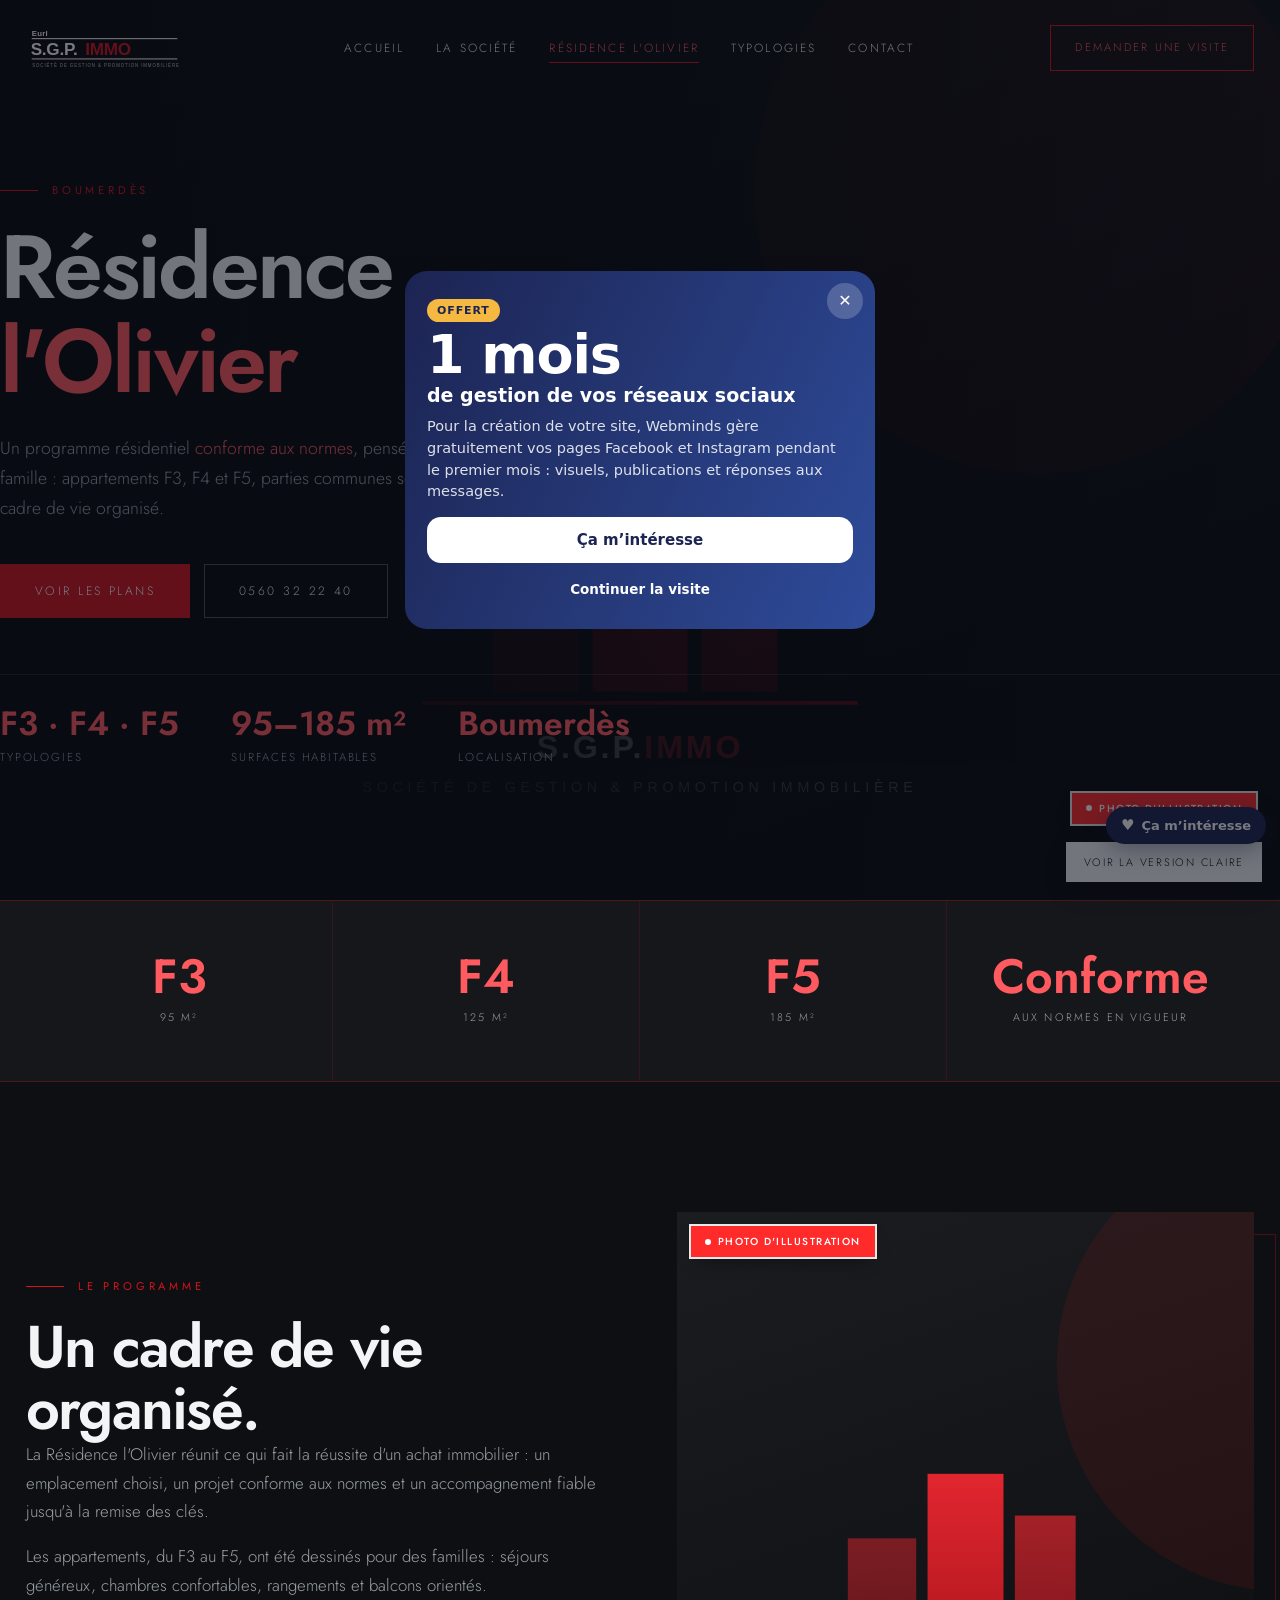
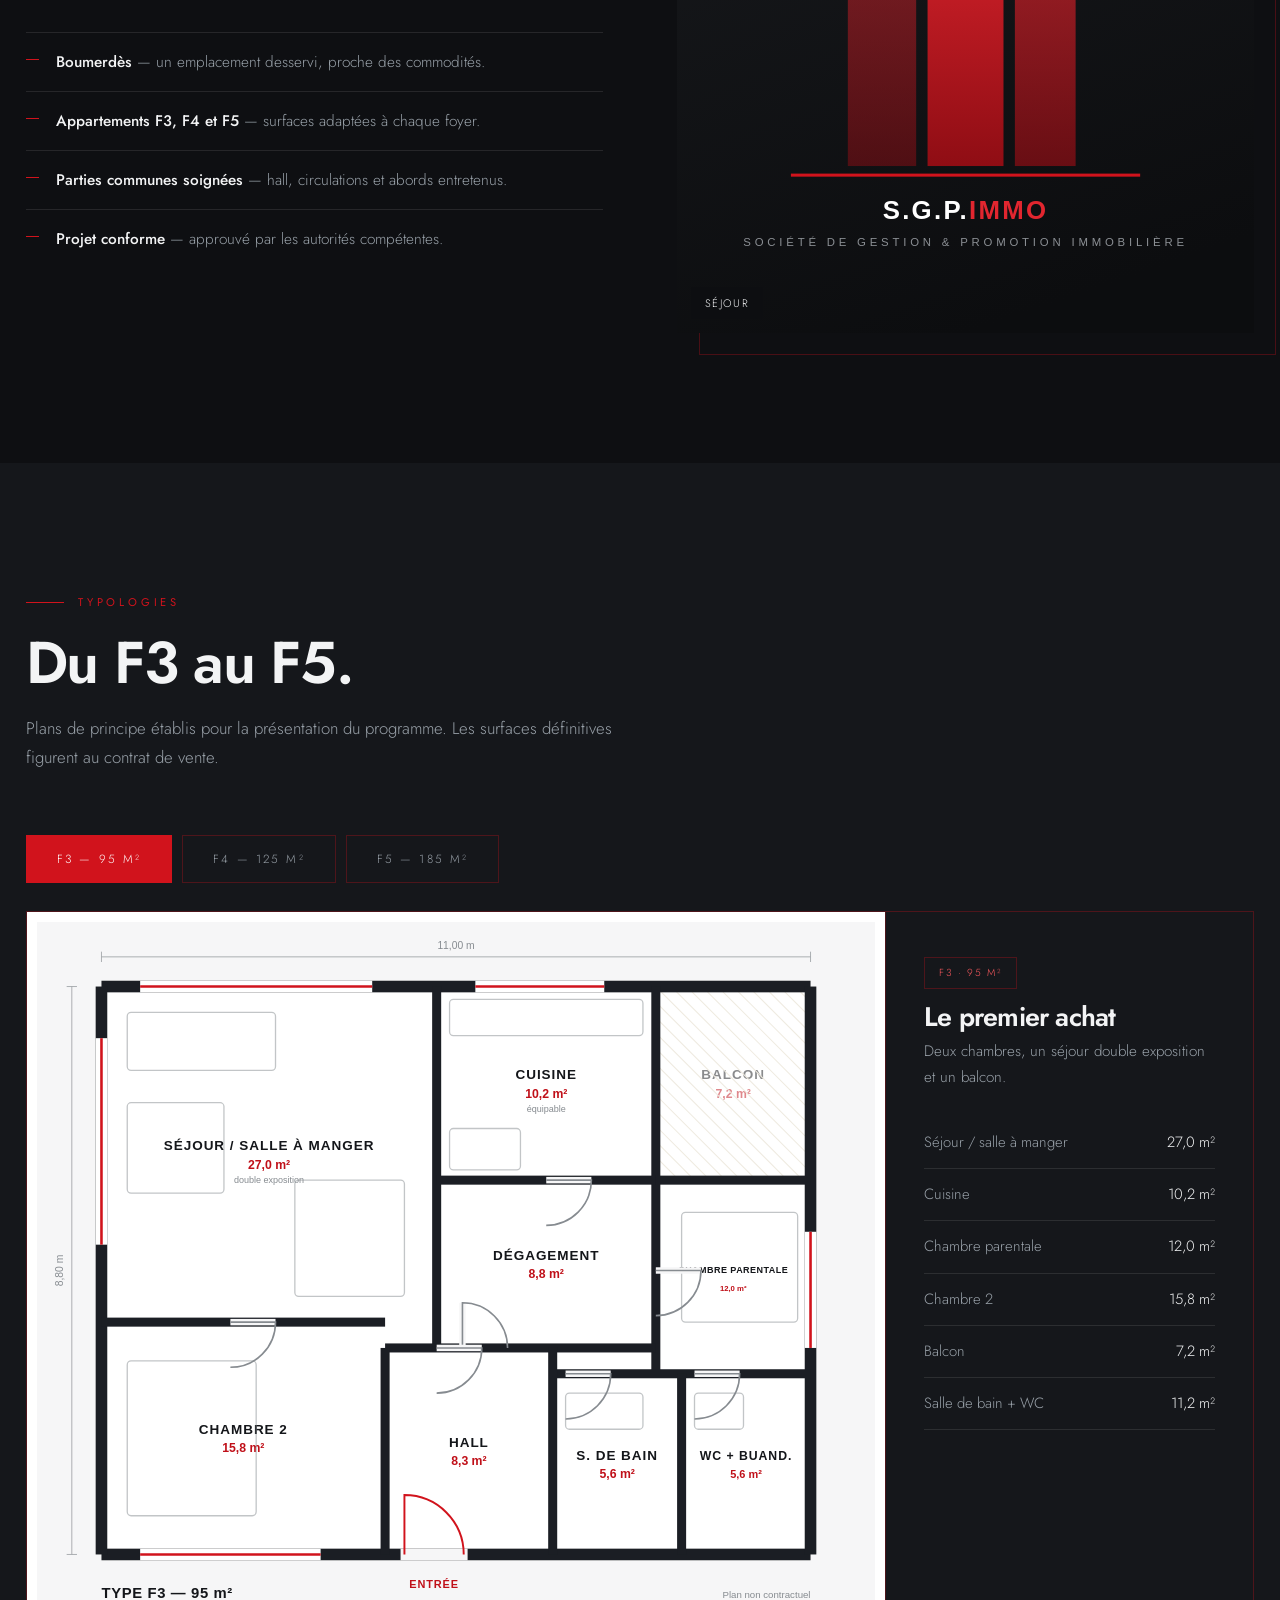
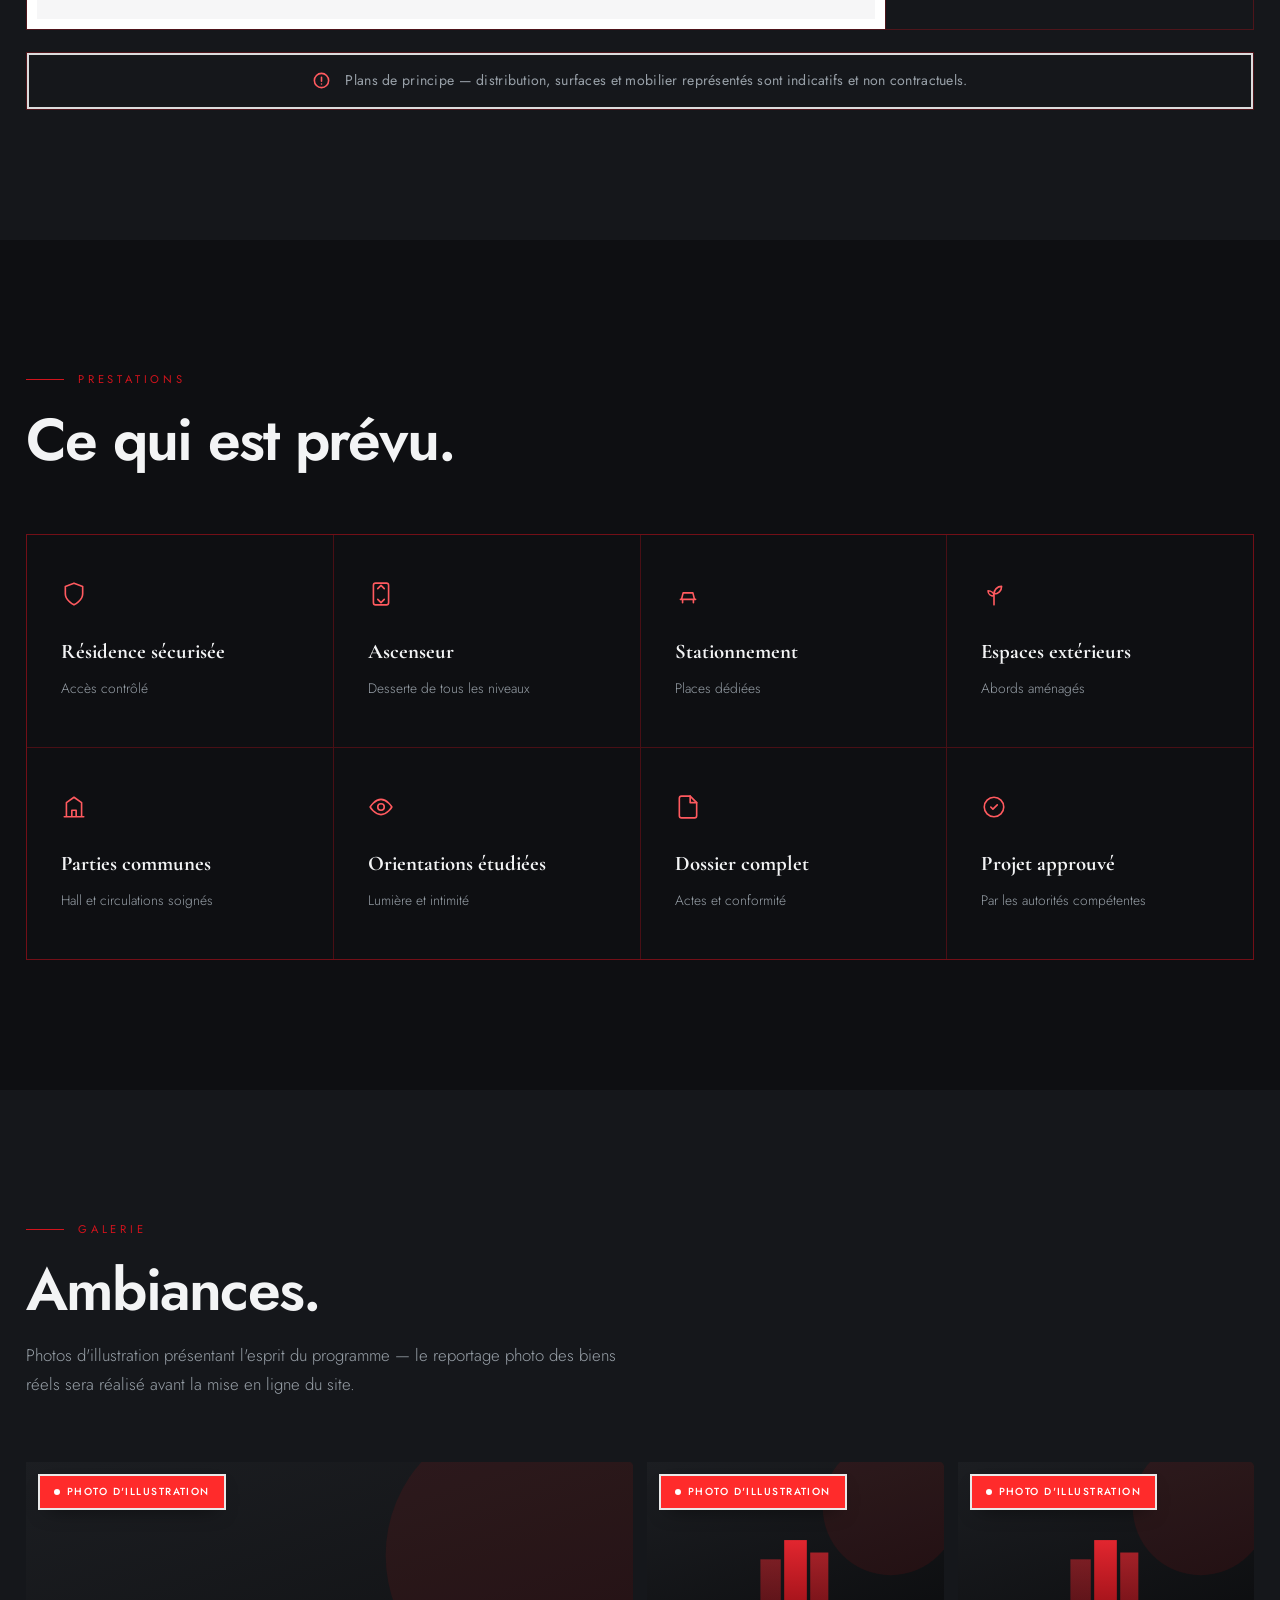
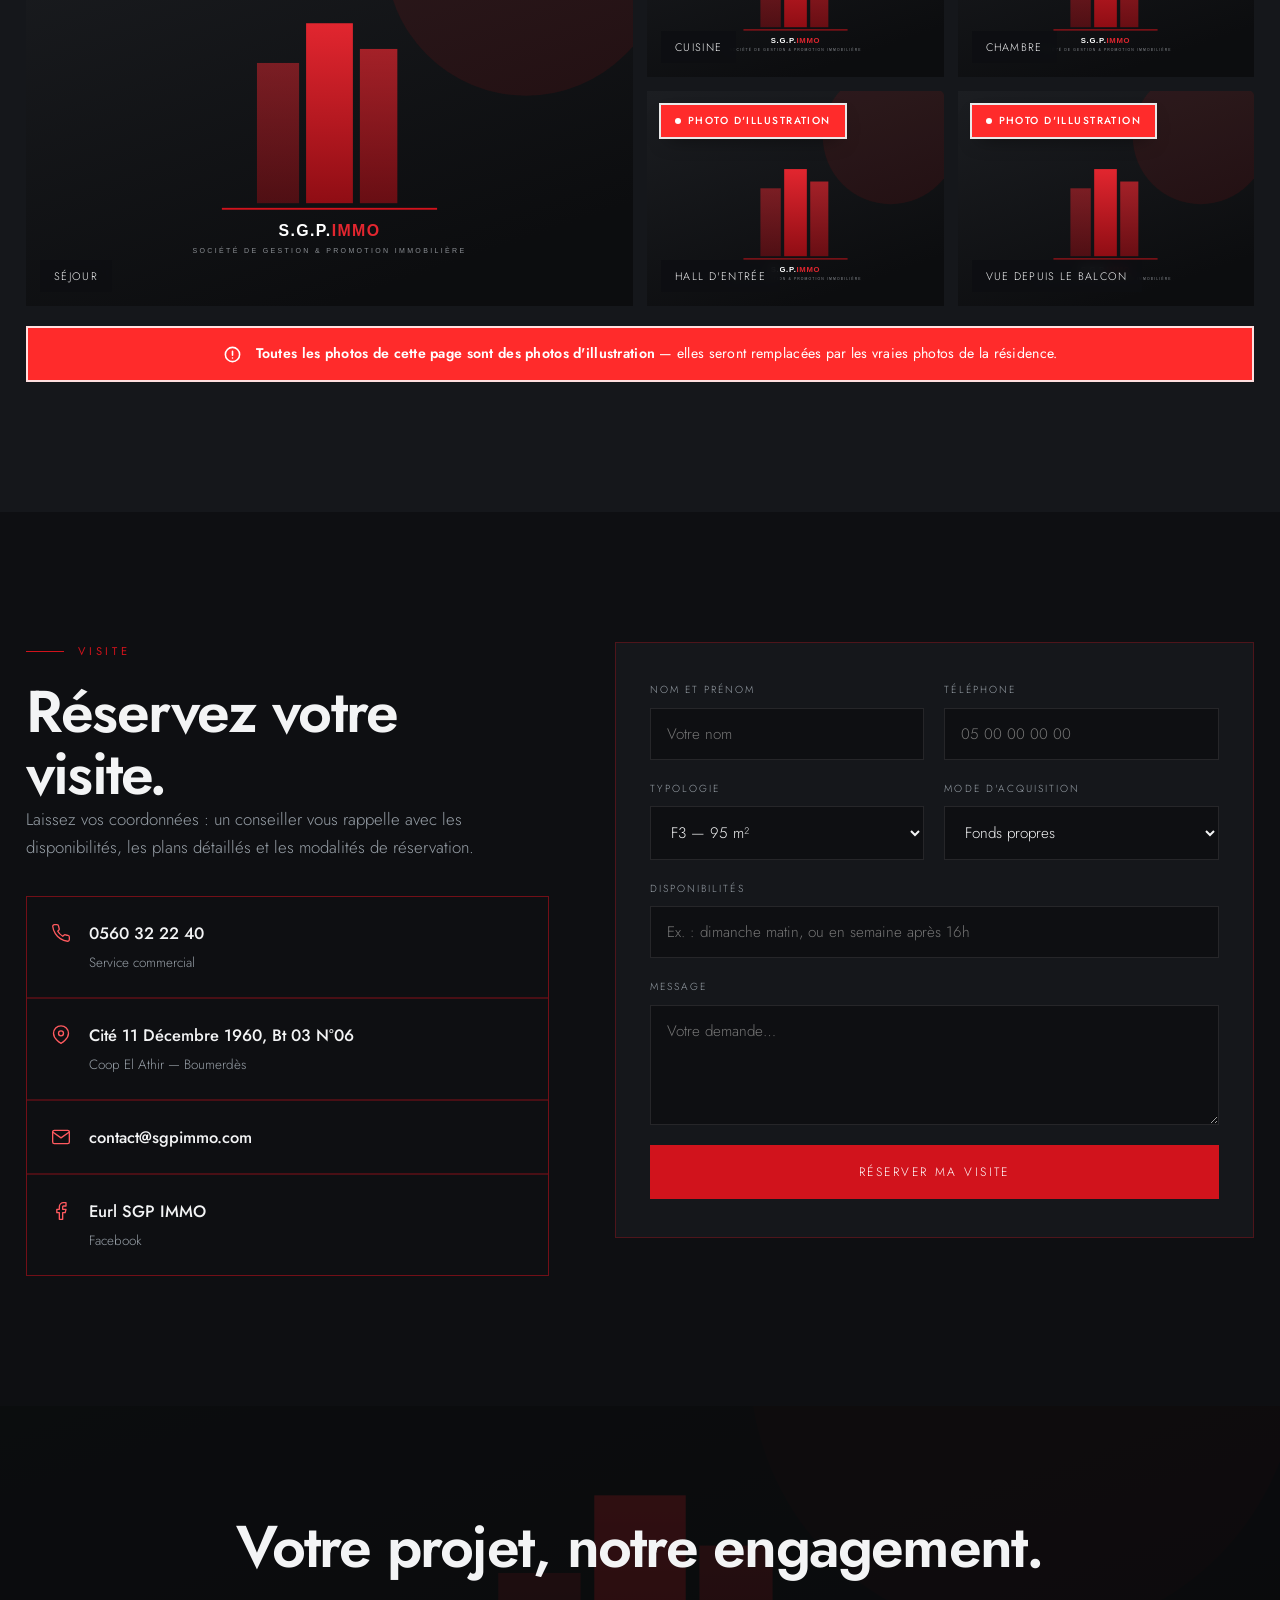
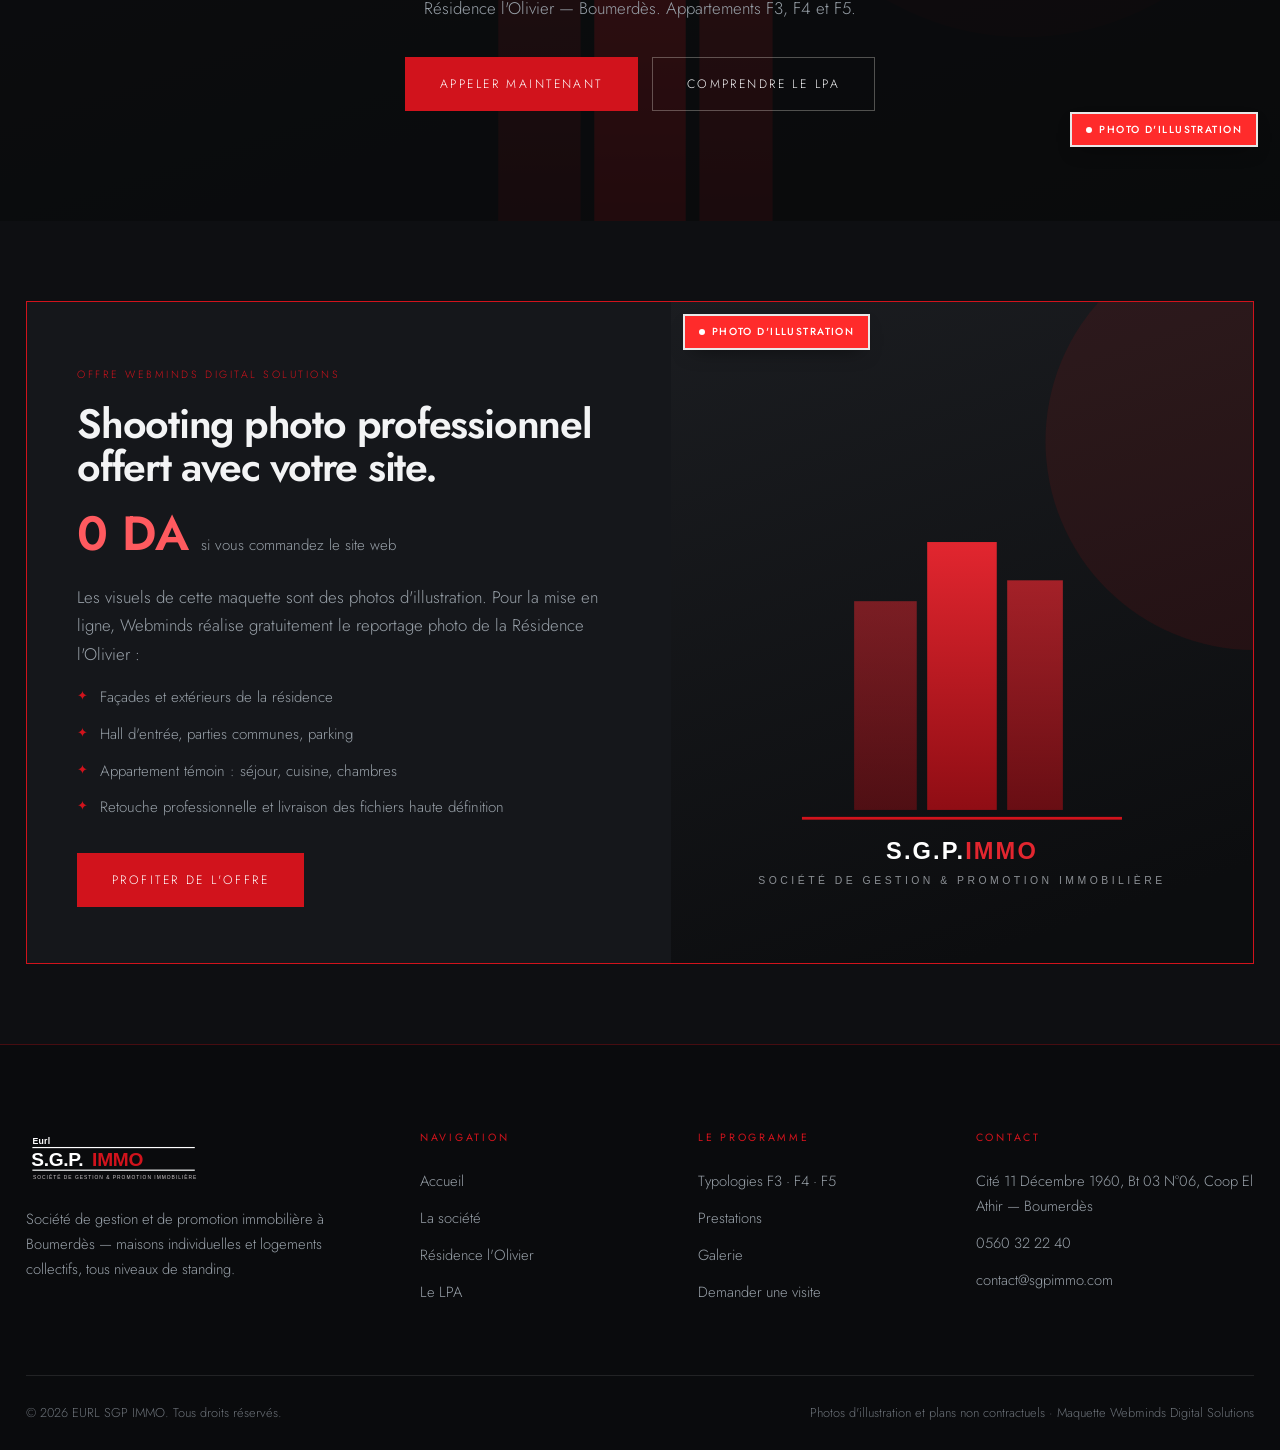
<file: residence-olivier.html>
<!DOCTYPE html>
<html lang="fr">
<head>
<meta charset="utf-8">
<meta name="viewport" content="width=device-width,initial-scale=1">
<title>Résidence l'Olivier — Boumerdès | EURL SGP IMMO</title>
<meta name="description" content="Résidence l'Olivier à Boumerdès, programme EURL SGP IMMO : appartements F3, F4 et F5, résidence conforme aux normes, parties communes soignées.">
<link rel="icon" href="assets/img/logo.svg">
<link rel="preconnect" href="https://fonts.googleapis.com">
<link rel="preconnect" href="https://fonts.gstatic.com" crossorigin>
<link href="https://fonts.googleapis.com/css2?family=Cormorant+Garamond:ital,wght@0,300;0,400;1,400&family=Jost:wght@300;400;500;600&display=swap" rel="stylesheet">
<link rel="stylesheet" href="assets/css/style.css">
</head>
<body>

<header class="header">
  <div class="wrap">
    <a href="index.html" class="brand"><img src="assets/img/logo.svg" alt="EURL SGP IMMO"></a>
    <nav class="nav">
      <a href="index.html">Accueil</a>
      <a href="index.html#societe">La société</a>
      <a href="residence-olivier.html" class="is-active">Résidence l'Olivier</a>
      <a href="#typologies">Typologies</a>
      <a href="#visite">Contact</a>
    </nav>
    <a href="#visite" class="btn btn--sm">Demander une visite</a>
    <button class="burger" aria-label="Menu"><span></span><span></span><span></span></button>
  </div>
</header>

<!-- ============ HERO ============ -->
<section class="hero">
  <div class="hero__bg">
    <span class="badge-illu">Photo d'illustration</span>
    <img src="https://images.unsplash.com/photo-1570675894641-8860d49afece?auto=format&fit=crop&w=1900&q=80"
         alt="Résidence l'Olivier — photo d'illustration"
         onerror="this.onerror=null;this.src='assets/img/fallback.svg'">
  </div>
  <div class="wrap hero__in">
    <p class="kicker">Boumerdès</p>
    <h1>Résidence<br><span class="serif-it">l'Olivier</span></h1>
    <p class="lead">Un programme résidentiel <span class="gold">conforme aux normes</span>, pensé pour la
      vie de famille : appartements F3, F4 et F5, parties communes soignées et cadre de vie organisé.</p>
    <div class="hero__cta">
      <a href="#typologies" class="btn btn--solid">Voir les plans</a>
      <a href="tel:0560322240" class="btn btn--light">0560 32 22 40</a>
    </div>
    <div class="hero__mini">
      <div><b>F3 · F4 · F5</b><span>Typologies</span></div>
      <div><b>95–185 m²</b><span>Surfaces habitables</span></div>
      <div><b>Boumerdès</b><span>Localisation</span></div>
    </div>
  </div>
</section>

<!-- ============ CHIFFRES ============ -->
<section class="stats">
  <div class="wrap">
    <div class="stats__g">
      <div class="stat"><b>F3</b><span>95 m²</span></div>
      <div class="stat"><b>F4</b><span>125 m²</span></div>
      <div class="stat"><b>F5</b><span>185 m²</span></div>
      <div class="stat"><b>Conforme</b><span>Aux normes en vigueur</span></div>
    </div>
  </div>
</section>

<!-- ============ PRÉSENTATION ============ -->
<section class="section">
  <div class="wrap split">
    <div class="rv">
      <p class="kicker">Le programme</p>
      <h2>Un cadre de vie<br>organisé.</h2>
      <p class="lead">La Résidence l'Olivier réunit ce qui fait la réussite d'un achat immobilier : un
        emplacement choisi, un projet conforme aux normes et un accompagnement fiable jusqu'à la remise
        des clés.</p>
      <p class="lead">Les appartements, du F3 au F5, ont été dessinés pour des familles : séjours généreux,
        chambres confortables, rangements et balcons orientés.</p>
      <ul class="list">
        <li><b>Boumerdès</b> — un emplacement desservi, proche des commodités.</li>
        <li><b>Appartements F3, F4 et F5</b> — surfaces adaptées à chaque foyer.</li>
        <li><b>Parties communes soignées</b> — hall, circulations et abords entretenus.</li>
        <li><b>Projet conforme</b> — approuvé par les autorités compétentes.</li>
      </ul>
    </div>
    <div class="frame rv">
      <figure class="ph" style="margin:0">
        <span class="badge-illu">Photo d'illustration</span>
        <img src="https://images.unsplash.com/photo-1611094016919-36b65678f3d6?auto=format&fit=crop&w=1200&q=80"
             alt="Séjour — photo d'illustration" loading="lazy"
             onerror="this.onerror=null;this.src='assets/img/fallback.svg'">
        <figcaption>Séjour</figcaption>
      </figure>
    </div>
  </div>
</section>

<!-- ============ TYPOLOGIES ============ -->
<section class="section section--alt" id="typologies">
  <div class="wrap">
    <div class="head rv">
      <p class="kicker">Typologies</p>
      <h2>Du F3 au F5.</h2>
      <p class="lead">Plans de principe établis pour la présentation du programme. Les surfaces définitives
        figurent au contrat de vente.</p>
    </div>

    <div class="tabs rv">
      <button class="tab is-on" data-tab="f3">F3 — 95 m²</button>
      <button class="tab" data-tab="f4">F4 — 125 m²</button>
      <button class="tab" data-tab="f5">F5 — 185 m²</button>
    </div>

    <div class="pane is-on rv" data-pane="f3">
      <div class="pane__img"><img src="assets/img/plan-f3.svg" alt="Plan F3 95 m²"></div>
      <div class="pane__side">
        <span class="pill">F3 · 95 m²</span>
        <h3>Le premier achat</h3>
        <p class="lead" style="font-size:.95rem">Deux chambres, un séjour double exposition et un balcon.</p>
        <dl>
          <dt>Séjour / salle à manger</dt><dd>27,0 m²</dd>
          <dt>Cuisine</dt><dd>10,2 m²</dd>
          <dt>Chambre parentale</dt><dd>12,0 m²</dd>
          <dt>Chambre 2</dt><dd>15,8 m²</dd>
          <dt>Balcon</dt><dd>7,2 m²</dd>
          <dt>Salle de bain + WC</dt><dd>11,2 m²</dd>
        </dl>
      </div>
    </div>

    <div class="pane rv" data-pane="f4">
      <div class="pane__img"><img src="assets/img/plan-f4.svg" alt="Plan F4 125 m²"></div>
      <div class="pane__side">
        <span class="pill">F4 · 125 m²</span>
        <h3>Le familial</h3>
        <p class="lead" style="font-size:.95rem">Trois chambres, un séjour de 32 m² en triple exposition.</p>
        <dl>
          <dt>Séjour / salle à manger</dt><dd>32,5 m²</dd>
          <dt>Cuisine + cellier</dt><dd>12,2 m²</dd>
          <dt>Chambre parentale</dt><dd>13,4 m²</dd>
          <dt>Chambre 2</dt><dd>16,6 m²</dd>
          <dt>Chambre 3</dt><dd>11,5 m²</dd>
          <dt>Balcon</dt><dd>9,6 m²</dd>
        </dl>
      </div>
    </div>

    <div class="pane rv" data-pane="f5">
      <div class="pane__img"><img src="assets/img/plan-f5.svg" alt="Plan F5 185 m²"></div>
      <div class="pane__side">
        <span class="pill">F5 · 185 m²</span>
        <h3>Le grand appartement</h3>
        <p class="lead" style="font-size:.95rem">Double séjour, suite parentale avec dressing, trois chambres.</p>
        <dl>
          <dt>Double séjour</dt><dd>42,0 m²</dd>
          <dt>Salle à manger</dt><dd>13,2 m²</dd>
          <dt>Cuisine + cellier</dt><dd>14,8 m²</dd>
          <dt>Suite parentale</dt><dd>21,5 m²</dd>
          <dt>Chambres 2 · 3 · 4</dt><dd>43,0 m²</dd>
          <dt>Balcon</dt><dd>8,0 m²</dd>
        </dl>
      </div>
    </div>

    <div class="illu-band rv" style="margin-top:22px;background:transparent;border:1px solid var(--ligne);color:var(--gris)">
      <svg viewBox="0 0 24 24" style="stroke:var(--or-c)"><circle cx="12" cy="12" r="9"/><path d="M12 8v5M12 16.5v.01"/></svg>
      <span>Plans de principe — distribution, surfaces et mobilier représentés sont indicatifs et non contractuels.</span>
    </div>
  </div>
</section>

<!-- ============ PRESTATIONS ============ -->
<section class="section" id="prestations">
  <div class="wrap">
    <div class="head rv">
      <p class="kicker">Prestations</p>
      <h2>Ce qui est prévu.</h2>
    </div>
    <div class="grid4 rv">
      <div class="cell"><svg viewBox="0 0 24 24"><path d="M12 22s8-4 8-10V5l-8-3-8 3v7c0 6 8 10 8 10z"/></svg><b>Résidence sécurisée</b><span>Accès contrôlé</span></div>
      <div class="cell"><svg viewBox="0 0 24 24"><rect x="5" y="2" width="14" height="20" rx="2"/><path d="M9 7l3-3 3 3M9 17l3 3 3-3"/></svg><b>Ascenseur</b><span>Desserte de tous les niveaux</span></div>
      <div class="cell"><svg viewBox="0 0 24 24"><path d="M5 17h14M6 17l1.5-6h9L18 17M7 20v-3M17 20v-3"/></svg><b>Stationnement</b><span>Places dédiées</span></div>
      <div class="cell"><svg viewBox="0 0 24 24"><path d="M12 22V12M12 12c0-4 3-7 7-7 0 4-3 7-7 7zM12 14c0-3-2.5-5-5.5-5 0 3 2.5 5 5.5 5z"/></svg><b>Espaces extérieurs</b><span>Abords aménagés</span></div>
      <div class="cell"><svg viewBox="0 0 24 24"><path d="M3 21h18M5 21V8l7-5 7 5v13M10 21v-6h4v6"/></svg><b>Parties communes</b><span>Hall et circulations soignés</span></div>
      <div class="cell"><svg viewBox="0 0 24 24"><path d="M2 12s4-7 10-7 10 7 10 7-4 7-10 7-10-7-10-7z"/><circle cx="12" cy="12" r="3"/></svg><b>Orientations étudiées</b><span>Lumière et intimité</span></div>
      <div class="cell"><svg viewBox="0 0 24 24"><path d="M14 2H6a2 2 0 0 0-2 2v16a2 2 0 0 0 2 2h12a2 2 0 0 0 2-2V8z"/><path d="M14 2v6h6"/></svg><b>Dossier complet</b><span>Actes et conformité</span></div>
      <div class="cell"><svg viewBox="0 0 24 24"><circle cx="12" cy="12" r="9"/><path d="M9 12l2 2 4-4"/></svg><b>Projet approuvé</b><span>Par les autorités compétentes</span></div>
    </div>
  </div>
</section>

<!-- ============ GALERIE ============ -->
<section class="section section--alt" id="galerie">
  <div class="wrap">
    <div class="head rv">
      <p class="kicker">Galerie</p>
      <h2>Ambiances.</h2>
      <p class="lead">Photos d'illustration présentant l'esprit du programme — le reportage photo des biens
        réels sera réalisé avant la mise en ligne du site.</p>
    </div>
    <div class="photogrid rv">
      <figure class="ph big"><span class="badge-illu">Photo d'illustration</span>
        <img src="https://images.unsplash.com/photo-1628592102751-ba83b0314276?auto=format&fit=crop&w=1400&q=80" alt="Séjour" loading="lazy" onerror="this.onerror=null;this.src='assets/img/fallback.svg'">
        <figcaption>Séjour</figcaption></figure>
      <figure class="ph"><span class="badge-illu">Photo d'illustration</span>
        <img src="https://images.unsplash.com/photo-1556911220-bff31c812dba?auto=format&fit=crop&w=900&q=80" alt="Cuisine" loading="lazy" onerror="this.onerror=null;this.src='assets/img/fallback.svg'">
        <figcaption>Cuisine</figcaption></figure>
      <figure class="ph"><span class="badge-illu">Photo d'illustration</span>
        <img src="https://images.unsplash.com/photo-1616486029423-aaa4789e8c9a?auto=format&fit=crop&w=900&q=80" alt="Chambre" loading="lazy" onerror="this.onerror=null;this.src='assets/img/fallback.svg'">
        <figcaption>Chambre</figcaption></figure>
      <figure class="ph"><span class="badge-illu">Photo d'illustration</span>
        <img src="https://images.unsplash.com/photo-1630703125789-6416b14d1705?auto=format&fit=crop&w=900&q=80" alt="Hall" loading="lazy" onerror="this.onerror=null;this.src='assets/img/fallback.svg'">
        <figcaption>Hall d'entrée</figcaption></figure>
      <figure class="ph"><span class="badge-illu">Photo d'illustration</span>
        <img src="https://images.unsplash.com/photo-1496945589647-8784b8d04934?auto=format&fit=crop&w=900&q=80" alt="Vue" loading="lazy" onerror="this.onerror=null;this.src='assets/img/fallback.svg'">
        <figcaption>Vue depuis le balcon</figcaption></figure>
    </div>
    <div class="illu-band rv" style="margin-top:20px">
      <svg viewBox="0 0 24 24"><circle cx="12" cy="12" r="9"/><path d="M12 8v5M12 16.5v.01"/></svg>
      <span><b>Toutes les photos de cette page sont des photos d'illustration</b> — elles seront remplacées par les vraies photos de la résidence.</span>
    </div>
  </div>
</section>

<!-- ============ VISITE ============ -->
<section class="section" id="visite">
  <div class="wrap contact">
    <div class="rv">
      <p class="kicker">Visite</p>
      <h2>Réservez votre<br>visite.</h2>
      <p class="lead">Laissez vos coordonnées : un conseiller vous rappelle avec les disponibilités, les
        plans détaillés et les modalités de réservation.</p>
      <ul class="infos">
        <li><svg viewBox="0 0 24 24"><path d="M22 16.9v3a2 2 0 0 1-2.2 2 19.8 19.8 0 0 1-8.6-3.1 19.5 19.5 0 0 1-6-6A19.8 19.8 0 0 1 2.1 4.2 2 2 0 0 1 4.1 2h3a2 2 0 0 1 2 1.7c.1 1 .4 1.9.7 2.8a2 2 0 0 1-.5 2.1L8.1 9.9a16 16 0 0 0 6 6l1.3-1.2a2 2 0 0 1 2.1-.5c.9.3 1.8.6 2.8.7a2 2 0 0 1 1.7 2z"/></svg>
          <div><b><a href="tel:0560322240">0560 32 22 40</a></b><small>Service commercial</small></div></li>
        <li><svg viewBox="0 0 24 24"><path d="M21 10c0 7-9 12-9 12s-9-5-9-12a9 9 0 0 1 18 0z"/><circle cx="12" cy="10" r="3"/></svg>
          <div><b>Cité 11 Décembre 1960, Bt 03 N°06</b><small>Coop El Athir — Boumerdès</small></div></li>
        <li><svg viewBox="0 0 24 24"><rect x="2" y="4" width="20" height="16" rx="2"/><path d="M22 6l-10 7L2 6"/></svg>
          <div><b><a href="mailto:contact@sgpimmo.com">contact@sgpimmo.com</a></b></div></li>
        <li><svg viewBox="0 0 24 24"><path d="M18 2h-3a5 5 0 0 0-5 5v3H7v4h3v8h4v-8h3l1-4h-4V7a1 1 0 0 1 1-1h3z"/></svg>
          <div><b><a href="https://www.facebook.com/Sgpimmo/" target="_blank" rel="noopener">Eurl SGP IMMO</a></b><small>Facebook</small></div></li>
      </ul>
    </div>

    <form class="rv">
      <div class="f"><label for="n2">Nom et prénom</label><input id="n2" type="text" placeholder="Votre nom" required></div>
      <div class="f"><label for="t2">Téléphone</label><input id="t2" type="tel" placeholder="05 00 00 00 00" required></div>
      <div class="f"><label for="s2">Typologie</label>
        <select id="s2"><option>F3 — 95 m²</option><option>F4 — 125 m²</option><option>F5 — 185 m²</option><option>Indifférent</option></select></div>
      <div class="f"><label for="b2">Mode d'acquisition</label>
        <select id="b2"><option>Fonds propres</option><option>Crédit bancaire</option><option>Programme LPA</option><option>À définir</option></select></div>
      <div class="f f--full"><label for="d2">Disponibilités</label>
        <input id="d2" type="text" placeholder="Ex. : dimanche matin, ou en semaine après 16h"></div>
      <div class="f f--full"><label for="m2">Message</label><textarea id="m2" placeholder="Votre demande…"></textarea></div>
      <div class="f f--full"><button type="submit" class="btn btn--solid">Réserver ma visite</button></div>
    </form>
  </div>
</section>

<!-- ============ CTA ============ -->
<section class="cta">
  <div class="cta__bg">
    <span class="badge-illu">Photo d'illustration</span>
    <img src="https://images.unsplash.com/photo-1515263487990-61b07816b324?auto=format&fit=crop&w=1900&q=80" alt="Résidence l'Olivier" loading="lazy" onerror="this.onerror=null;this.src='assets/img/fallback.svg'">
  </div>
  <div class="wrap rv">
    <h2>Votre projet, notre engagement.</h2>
    <p class="lead">Résidence l'Olivier — Boumerdès. Appartements F3, F4 et F5.</p>
    <div class="cta__btns">
      <a href="tel:0560322240" class="btn btn--solid">Appeler maintenant</a>
      <a href="index.html#lpa" class="btn btn--light">Comprendre le LPA</a>
    </div>
  </div>
</section>

<!-- ============ OFFRE SHOOTING ============ -->
<section class="section--tight">
  <div class="wrap">
    <div class="shoot rv">
      <div class="shoot__body">
        <span class="shoot__from">Offre Webminds Digital Solutions</span>
        <h2>Shooting photo professionnel<br>offert avec votre site.</h2>
        <div class="shoot__free"><b>0 DA</b><span>si vous commandez le site web</span></div>
        <p class="lead">Les visuels de cette maquette sont des photos d'illustration. Pour la mise en ligne,
          Webminds réalise gratuitement le reportage photo de la Résidence l'Olivier :</p>
        <ul class="shoot__list">
          <li>Façades et extérieurs de la résidence</li>
          <li>Hall d'entrée, parties communes, parking</li>
          <li>Appartement témoin : séjour, cuisine, chambres</li>
          <li>Retouche professionnelle et livraison des fichiers haute définition</li>
        </ul>
        <a href="#visite" class="btn btn--solid">Profiter de l'offre</a>
      </div>
      <div class="ph shoot__media">
        <span class="badge-illu">Photo d'illustration</span>
        <img src="https://images.unsplash.com/photo-1680416124510-5eae1beca412?auto=format&fit=crop&w=1200&q=80"
             alt="Reportage photo" loading="lazy"
             onerror="this.onerror=null;this.src='assets/img/fallback.svg'">
      </div>
    </div>
  </div>
</section>

<footer class="footer">
  <div class="wrap">
    <div class="footer__g">
      <div>
        <a href="index.html"><img src="assets/img/logo.svg" alt="EURL SGP IMMO"></a>
        <p class="footer__note">Société de gestion et de promotion immobilière à Boumerdès — maisons
          individuelles et logements collectifs, tous niveaux de standing.</p>
      </div>
      <div>
        <h4>Navigation</h4>
        <ul>
          <li><a href="index.html">Accueil</a></li>
          <li><a href="index.html#societe">La société</a></li>
          <li><a href="residence-olivier.html">Résidence l'Olivier</a></li>
          <li><a href="index.html#lpa">Le LPA</a></li>
        </ul>
      </div>
      <div>
        <h4>Le programme</h4>
        <ul>
          <li><a href="#typologies">Typologies F3 · F4 · F5</a></li>
          <li><a href="#prestations">Prestations</a></li>
          <li><a href="#galerie">Galerie</a></li>
          <li><a href="#visite">Demander une visite</a></li>
        </ul>
      </div>
      <div>
        <h4>Contact</h4>
        <ul>
          <li>Cité 11 Décembre 1960, Bt 03 N°06, Coop El Athir — Boumerdès</li>
          <li><a href="tel:0560322240">0560 32 22 40</a></li>
          <li><a href="mailto:contact@sgpimmo.com">contact@sgpimmo.com</a></li>
        </ul>
      </div>
    </div>
    <div class="footer__bar">
      <span>© 2026 EURL SGP IMMO. Tous droits réservés.</span>
      <span>Photos d'illustration et plans non contractuels · Maquette Webminds Digital Solutions</span>
    </div>
  </div>
</footer>

<a class="vswitch" href="light/residence-olivier.html">Voir la version claire</a>
<script src="assets/js/main.js"></script><script data-wml>(function(){if(window.__wmL)return;window.__wmL=1;
var C={"p": "SGP IMMO", "mail": null, "wa": "213797372452", "v": [["/", "Version sombre", ""], ["/light/", "Version claire", ""]]};
function ready(f){document.readyState==='loading'?document.addEventListener('DOMContentLoaded',f):f()}
ready(function(){
var css='.wmL-b{position:fixed;right:14px;bottom:calc(56px + env(safe-area-inset-bottom));z-index:2147483000;border:0;border-radius:999px;background:#1C2452;color:#fff;font:700 13px/1 system-ui,-apple-system,Segoe UI,Roboto,sans-serif;padding:11px 15px;box-shadow:0 6px 22px rgba(20,30,60,.35);cursor:pointer;display:flex;align-items:center;gap:7px}'
+'@media(max-width:520px){.wmL-b{bottom:calc(112px + env(safe-area-inset-bottom));font-size:12.5px;padding:10px 13px}}'
+'.wmL-m{position:fixed;inset:0;z-index:2147483001;background:rgba(10,14,25,.55);display:none;align-items:flex-end;justify-content:center;font-family:system-ui,-apple-system,Segoe UI,Roboto,sans-serif}.wmL-m.on{display:flex}@media(min-width:700px){.wmL-m{align-items:center;padding:20px}}'
+'.wmL-x{box-sizing:border-box;position:relative;background:#fff;color:#1C2452;width:100%;max-width:470px;max-height:92vh;overflow:auto;border-radius:22px 22px 0 0;padding:24px 22px calc(22px + env(safe-area-inset-bottom));text-align:left}@media(min-width:700px){.wmL-x{border-radius:22px}}'
+'.wmL-x *{box-sizing:border-box}.wmL-c{position:absolute;top:12px;right:12px;width:36px;height:36px;border:0;border-radius:50%;background:#F0F2F1;font-size:16px;cursor:pointer;color:#1C2452}'
+'.wmL-x h3{font:800 26px/1.1 system-ui,-apple-system,sans-serif;margin:4px 40px 10px 0;color:inherit}.wmL-x p{margin:0 0 14px;line-height:1.5;font-size:14.5px;opacity:.85}'
+'.wmL-o{background:linear-gradient(115deg,#1C2452,#2E4B9A);color:#fff}.wmL-o .wmL-c{background:rgba(255,255,255,.2);color:#fff}.wmL-big{font:900 54px/.95 system-ui,-apple-system,sans-serif;letter-spacing:-.02em;margin:6px 0 2px}.wmL-big small{display:block;font-size:19px;font-weight:700;letter-spacing:0;margin-top:6px}'
+'.wmL-tag{display:inline-block;background:#F5B841;color:#1C2452;font:800 11px system-ui,sans-serif;letter-spacing:.08em;border-radius:999px;padding:5px 10px}'
+'.wmL-btn{display:flex;align-items:center;justify-content:center;width:100%;border:0;border-radius:14px;padding:14px;font:800 15px system-ui,-apple-system,sans-serif;cursor:pointer;margin-top:8px}.wmL-w{background:#fff;color:#1C2452}.wmL-g{background:#1FAF55;color:#fff}.wmL-n{background:#1C2452;color:#fff}.wmL-l{background:transparent;color:inherit;font-weight:600;font-size:13.5px;padding:10px}'
+'.wmL-s{font:700 11.5px system-ui,sans-serif;text-transform:uppercase;letter-spacing:.06em;opacity:.6;margin:12px 0 8px}.wmL-ch{display:grid;gap:8px}.wmL-ch label{display:flex;align-items:center;gap:10px;border:1.5px solid #E2E6E3;border-radius:12px;padding:11px 12px;cursor:pointer;font-size:14px;font-weight:600}.wmL-ch label small{display:block;font-weight:500;opacity:.65;font-size:12px}.wmL-ch input{width:18px;height:18px;flex:none;accent-color:#1FAF55}'
+'.wmL-f{display:grid;gap:8px;margin:12px 0 6px}.wmL-f input{border:1.5px solid #E2E6E3;border-radius:12px;padding:12px;font:500 16px system-ui,sans-serif;color:#1C2452;background:#fff;-webkit-user-select:text!important;user-select:text!important;width:100%}'
+'.wmL-ok{text-align:center}.wmL-ok i{display:grid;place-items:center;width:64px;height:64px;margin:6px auto 12px;border-radius:50%;background:#E8F7EE;color:#1FAF55;font-style:normal;font-size:30px}';
var st=document.createElement('style');st.textContent=css;document.head.appendChild(st);
function ss(k,v){try{if(v===undefined)return sessionStorage.getItem(k);sessionStorage.setItem(k,v)}catch(e){}}
var p=location.pathname,cur=0;C.v.forEach(function(v,i){if(v[0]!=='/'&&p.indexOf(v[0])===0)cur=i});
var off=document.createElement('div');off.className='wmL-m';off.innerHTML='<div class="wmL-x wmL-o" role="dialog" aria-modal="true"><button class="wmL-c" type="button" aria-label="Fermer">✕</button><span class="wmL-tag">OFFERT</span><div class="wmL-big">1 mois<small>de gestion de vos réseaux sociaux</small></div><p style="margin-top:12px">Pour la création de votre site, Webminds gère gratuitement vos pages Facebook et Instagram pendant le premier mois : visuels, publications et réponses aux messages.</p><button class="wmL-btn wmL-w" type="button" data-i>Ça m’intéresse</button><button class="wmL-btn wmL-l" type="button" data-c>Continuer la visite</button></div>';
var ch='';C.v.forEach(function(v,i){ch+='<label><input type="radio" name="wmLv" value="'+v[1]+'"'+(i===cur?' checked':'')+'><span>'+v[1]+(v[2]?'<small>'+v[2]+'</small>':'')+'</span></label>'});
var it=document.createElement('div');it.className='wmL-m';it.innerHTML='<div class="wmL-x" role="dialog" aria-modal="true"><button class="wmL-c" type="button" aria-label="Fermer">✕</button><div data-s1><h3>Cette maquette vous plaît ?</h3><p>Choisissez la version qui vous intéresse : Webminds vous recontacte pour vous la présenter.</p>'+(C.v.length>1?'<div class="wmL-s">La version préférée</div><div class="wmL-ch">'+ch+'</div>':'')+'<div class="wmL-s">En plus</div><div class="wmL-ch"><label><input type="checkbox" value="Gestion des réseaux sociaux (1 mois offert)"><span>Réseaux sociaux<small>1 mois de gestion offert avec le site</small></span></label></div><div class="wmL-f"><input name="n" placeholder="Votre nom" autocomplete="name"><input name="t" type="tel" inputmode="tel" placeholder="Votre téléphone (facultatif)" autocomplete="tel"></div><button class="wmL-btn wmL-g" type="button" data-w>Envoyer sur WhatsApp</button>'+(C.mail?'<button class="wmL-btn wmL-l" type="button" data-e>Envoyer par e-mail</button>':'')+'</div><div class="wmL-ok" data-s2 hidden><i>✓</i><h3 style="margin:0 0 8px">Merci !</h3><p>Votre choix a bien été transmis à Webminds. Nous vous recontactons très vite.</p><button class="wmL-btn wmL-n" type="button" data-c>Continuer la visite</button></div></div>';
document.body.appendChild(off);document.body.appendChild(it);
var b=document.createElement('button');b.type='button';b.className='wmL-b';b.innerHTML='<b style="font-size:15px">♥</b>Ça m’intéresse';document.body.appendChild(b);
function op(m){off.classList.remove('on');it.classList.remove('on');m.classList.add('on')}
[off,it].forEach(function(m){m.addEventListener('click',function(e){if(e.target===m||e.target.closest('.wmL-c')||e.target.closest('[data-c]'))m.classList.remove('on')})});
b.onclick=function(){op(it)};off.querySelector('[data-i]').onclick=function(){op(it)};
function msg(){var v=(it.querySelector('input[name=wmLv]:checked')||{}).value||C.v[cur][1],x=[].map.call(it.querySelectorAll('input[type=checkbox]:checked'),function(c){return c.value}),n=it.querySelector('[name=n]').value.trim(),t=it.querySelector('[name=t]').value.trim();
 return{v:v,x:x,n:n,t:t,txt:'Bonjour Webminds, la maquette '+C.p+' m’intéresse.\nVersion préférée : '+v+(x.length?'\nEn plus : '+x.join(', '):'')+(n?'\nNom : '+n:'')+(t?'\nTéléphone : '+t:'')+'\nLien : '+location.origin+C.v[cur][0]}}
function mail(m){if(!C.mail)return;try{fetch('https://formsubmit.co/ajax/'+C.mail,{method:'POST',keepalive:true,headers:{'Content-Type':'application/json','Accept':'application/json'},body:JSON.stringify({_subject:'Maquette '+C.p+' : intéressé ('+m.v+')',Prospect:C.p,Version:m.v,Options:m.x.join(', ')||'-',Nom:m.n||'-',Telephone:m.t||'-',Lien:location.origin+C.v[cur][0],_template:'table',_captcha:'false'})}).catch(function(){})}catch(e){}}
function done(){it.querySelector('[data-s1]').hidden=true;it.querySelector('[data-s2]').hidden=false;ss('wmL-sent','1')}
it.querySelector('[data-w]').onclick=function(){var m=msg();mail(m);done();location.href='https://wa.me/'+C.wa+'?text='+encodeURIComponent(m.txt)};
var e=it.querySelector('[data-e]');if(e)e.onclick=function(){mail(msg());done()};
var sh=ss('wmL-off');addEventListener('scroll',function(){var r=(scrollY+innerHeight)/document.documentElement.scrollHeight;
 if(!sh&&scrollY>500&&r>.3){sh=1;ss('wmL-off','1');op(off)}
 if(!ss('wmL-it')&&!ss('wmL-sent')&&sh&&r>.92&&!off.classList.contains('on')){ss('wmL-it','1');op(it)}},{passive:true});
});})();
</script></body>
</html>
</file>
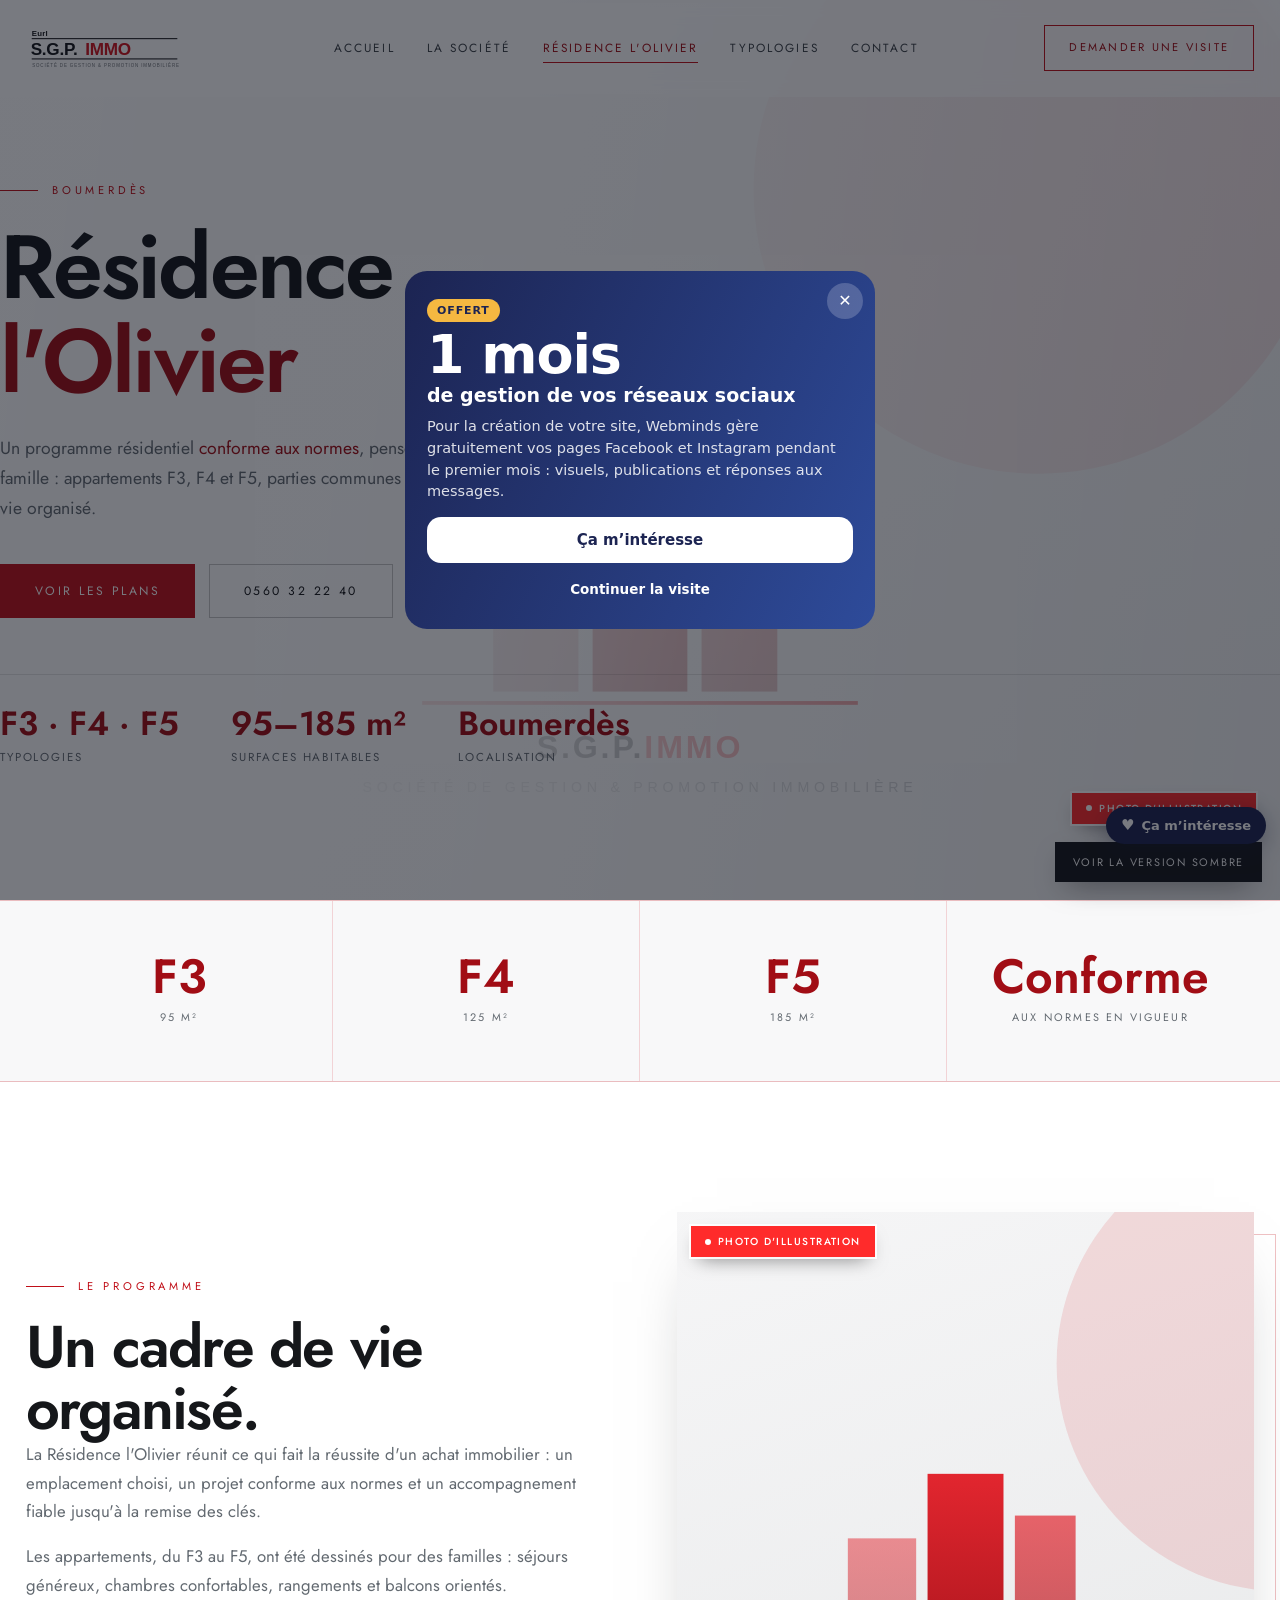
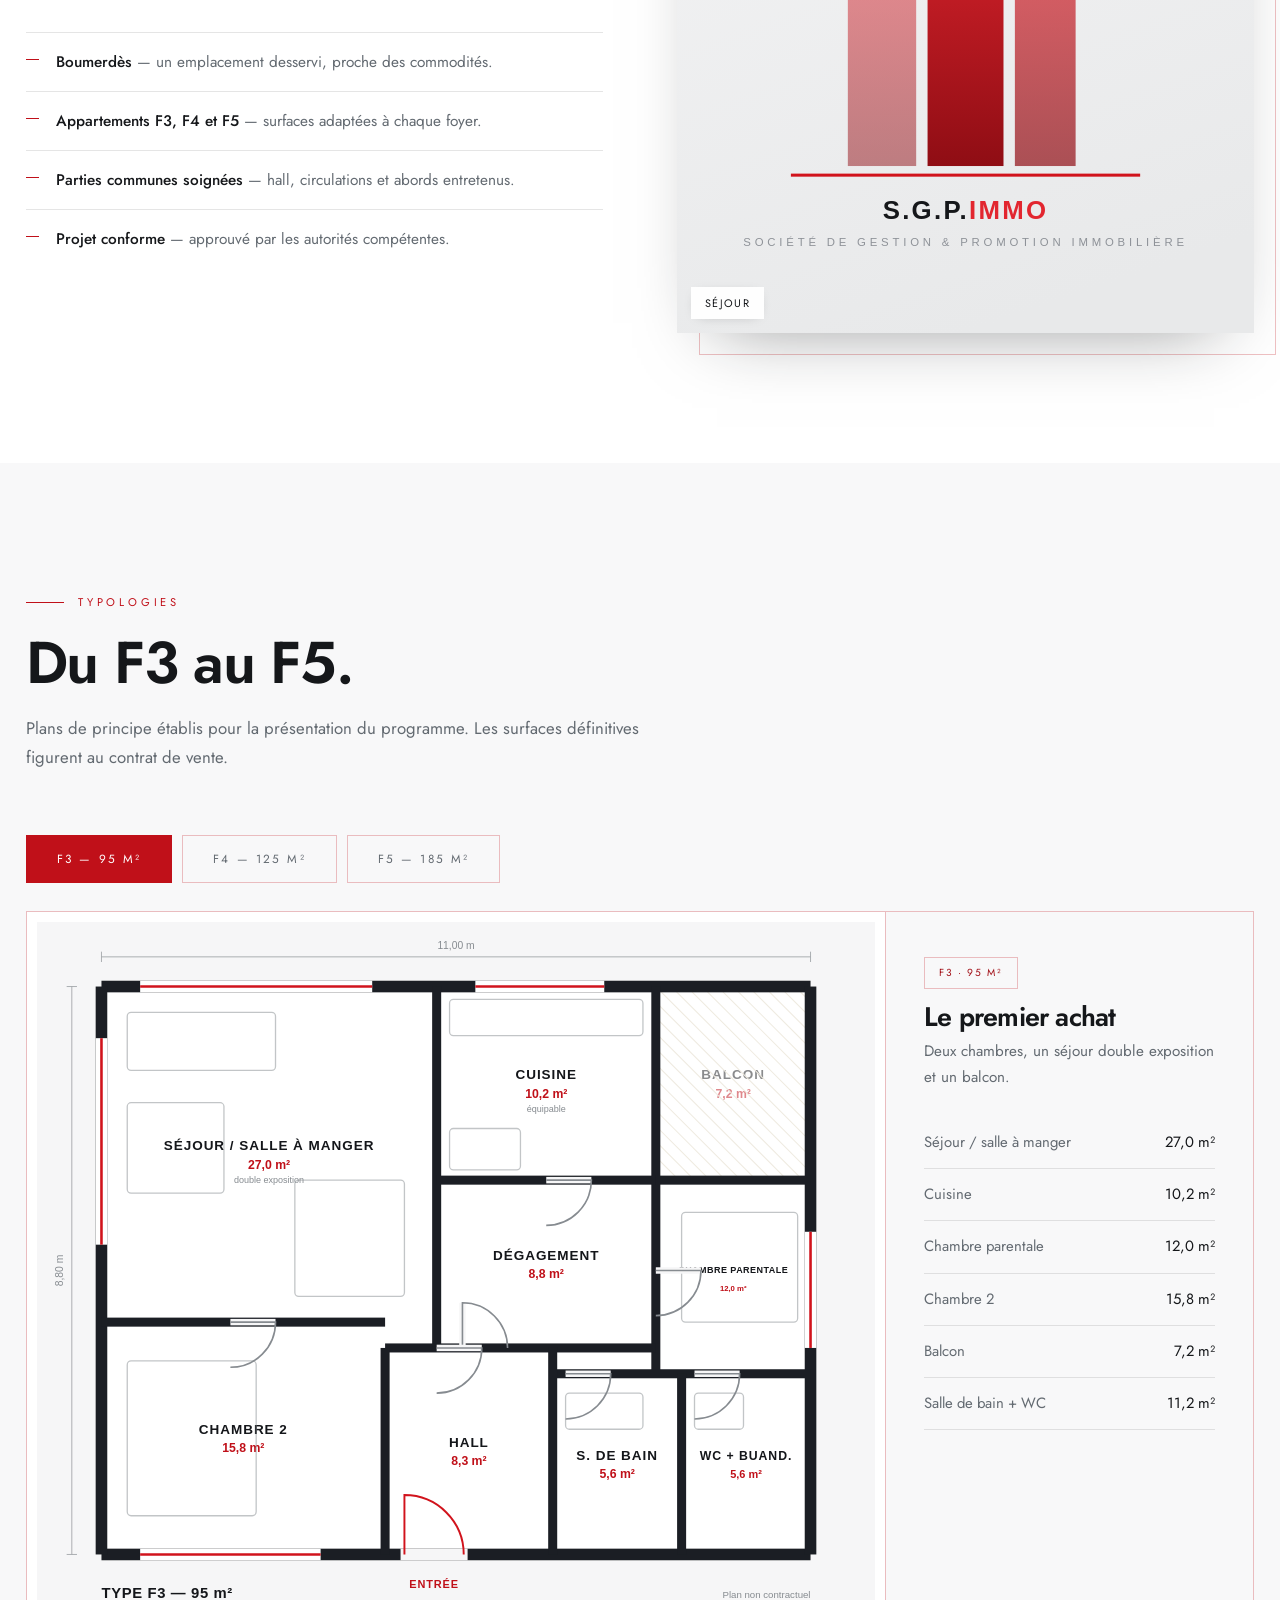
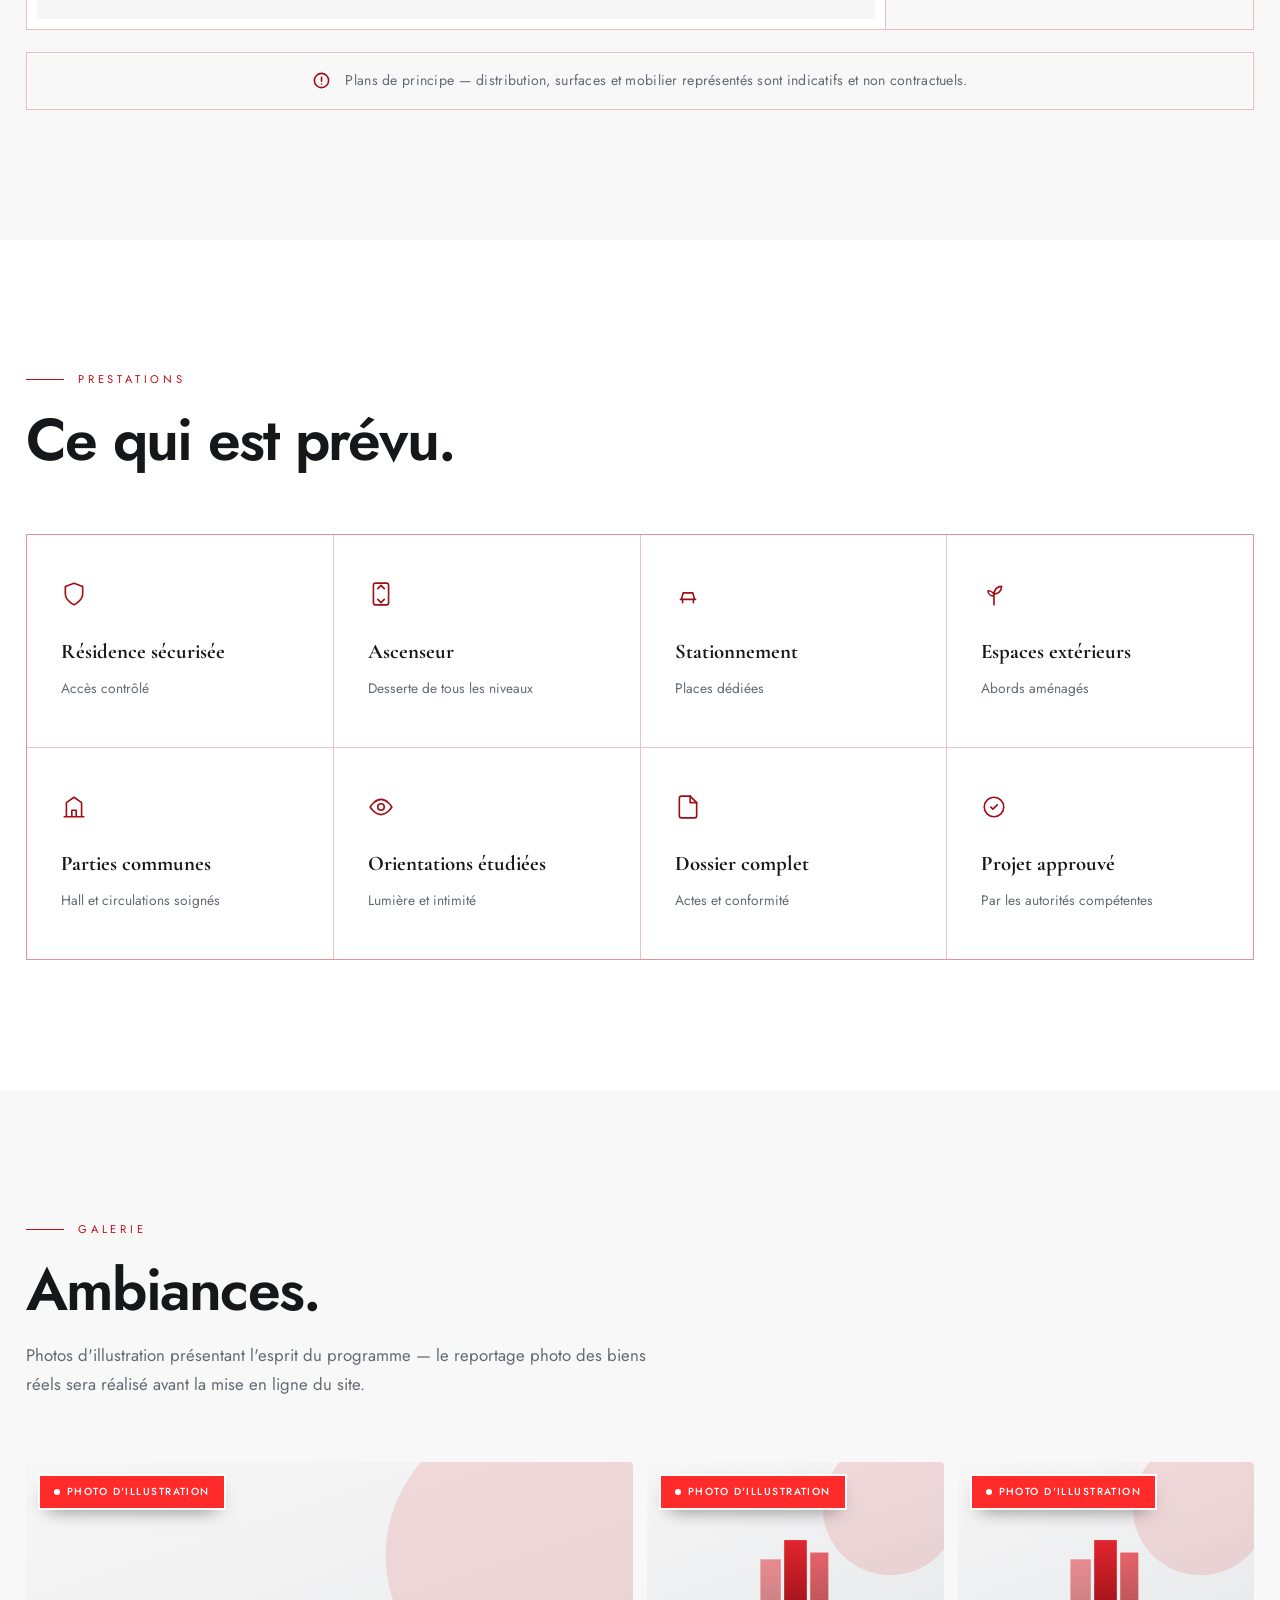
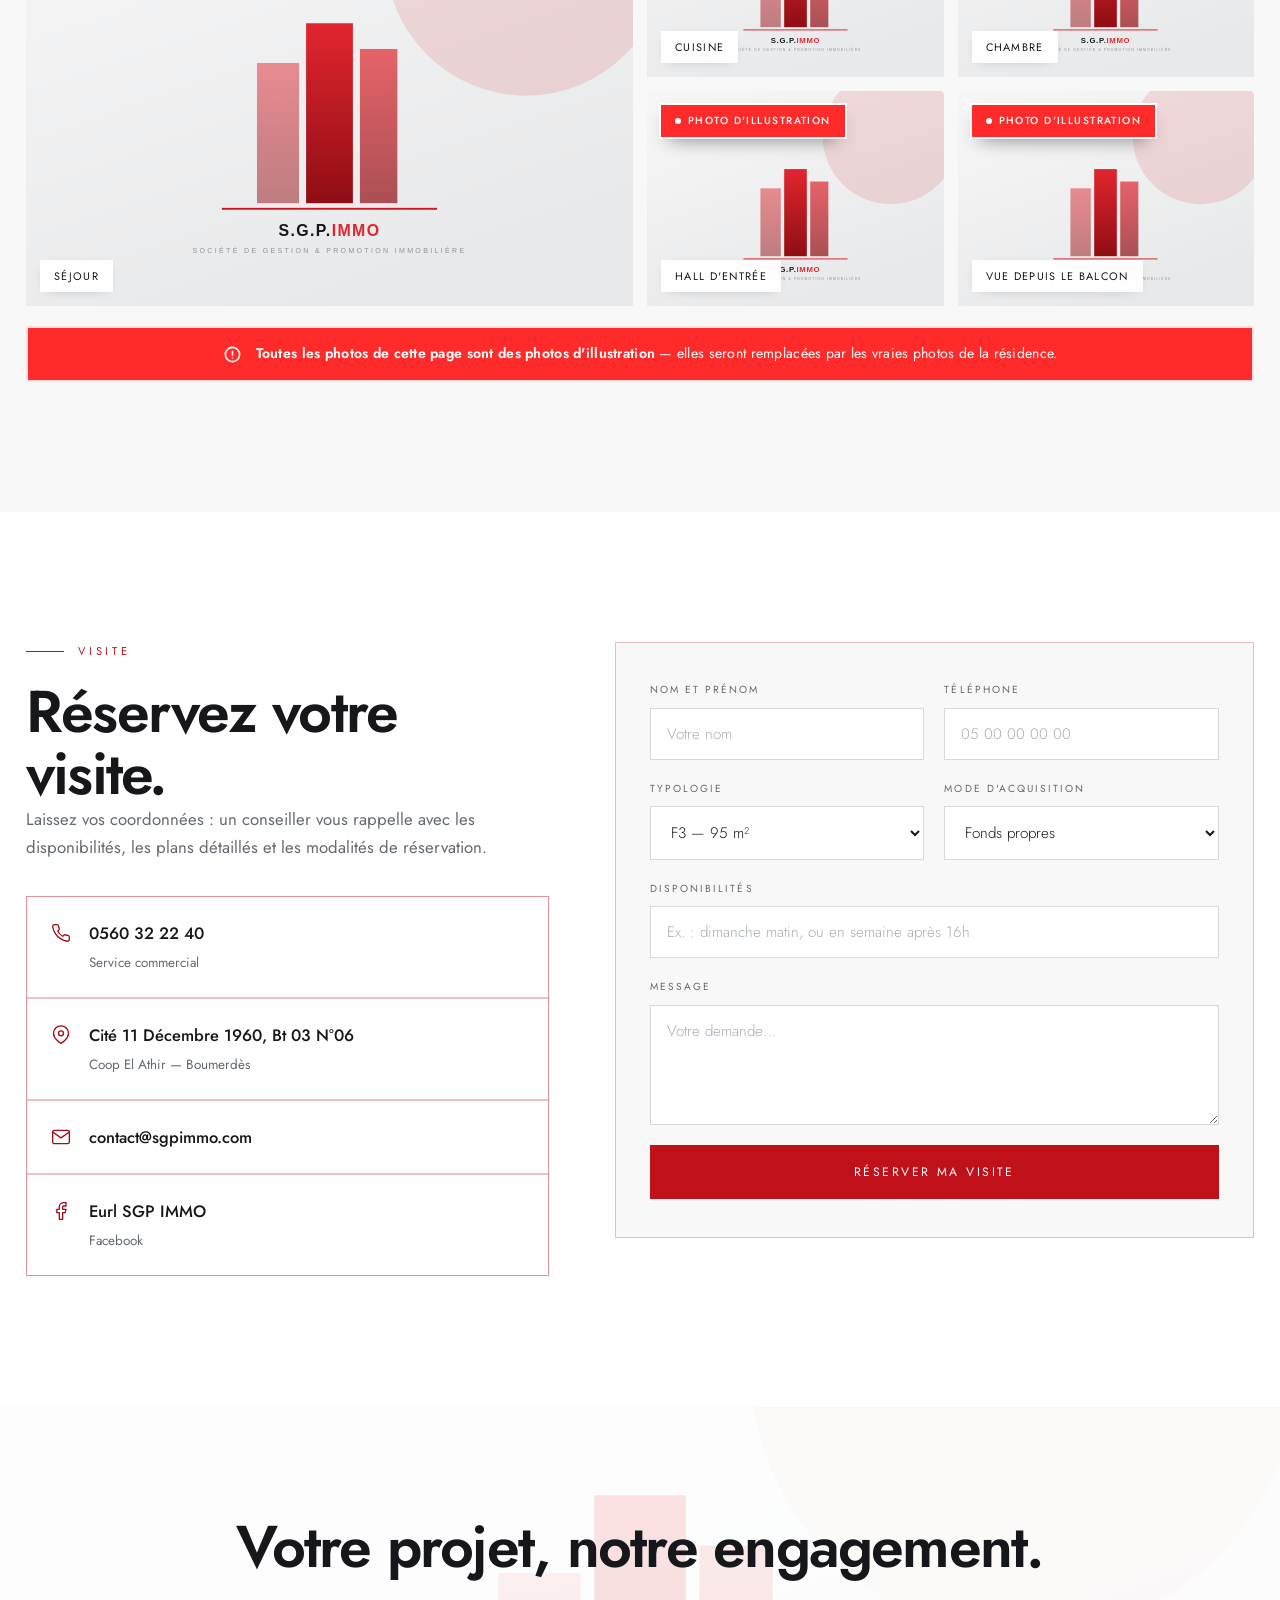
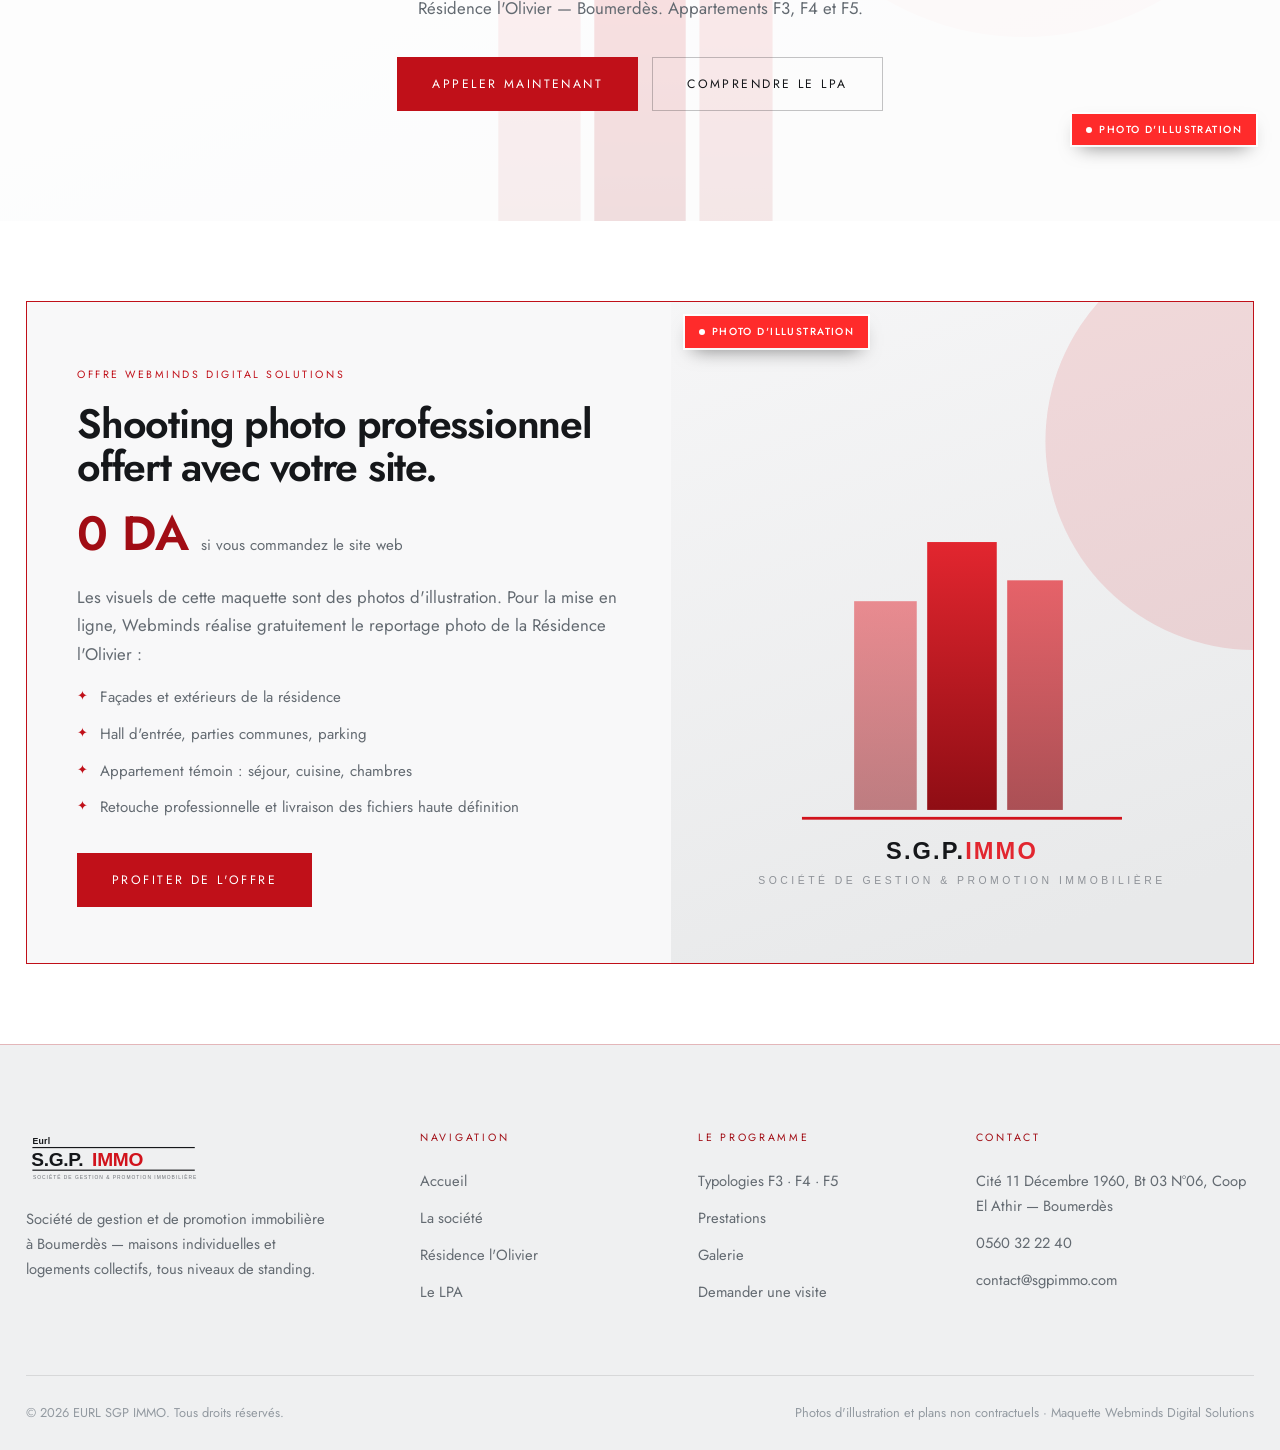
<file: light/residence-olivier.html>
<!DOCTYPE html>
<html lang="fr">
<head>
<meta charset="utf-8">
<meta name="viewport" content="width=device-width,initial-scale=1">
<title>Résidence l'Olivier — Boumerdès | EURL SGP IMMO</title>
<meta name="description" content="Résidence l'Olivier à Boumerdès, programme EURL SGP IMMO : appartements F3, F4 et F5, résidence conforme aux normes, parties communes soignées.">
<link rel="icon" href="assets/img/logo-light.svg">
<link rel="preconnect" href="https://fonts.googleapis.com">
<link rel="preconnect" href="https://fonts.gstatic.com" crossorigin>
<link href="https://fonts.googleapis.com/css2?family=Cormorant+Garamond:ital,wght@0,300;0,400;1,400&family=Jost:wght@300;400;500;600&display=swap" rel="stylesheet">
<link rel="stylesheet" href="assets/css/style.css">
</head>
<body>

<header class="header">
  <div class="wrap">
    <a href="index.html" class="brand"><img src="assets/img/logo-light.svg" alt="EURL SGP IMMO"></a>
    <nav class="nav">
      <a href="index.html">Accueil</a>
      <a href="index.html#societe">La société</a>
      <a href="residence-olivier.html" class="is-active">Résidence l'Olivier</a>
      <a href="#typologies">Typologies</a>
      <a href="#visite">Contact</a>
    </nav>
    <a href="#visite" class="btn btn--sm">Demander une visite</a>
    <button class="burger" aria-label="Menu"><span></span><span></span><span></span></button>
  </div>
</header>

<!-- ============ HERO ============ -->
<section class="hero">
  <div class="hero__bg">
    <span class="badge-illu">Photo d'illustration</span>
    <img src="https://images.unsplash.com/photo-1570675894641-8860d49afece?auto=format&fit=crop&w=1900&q=80"
         alt="Résidence l'Olivier — photo d'illustration"
         onerror="this.onerror=null;this.src='assets/img/fallback-light.svg'">
  </div>
  <div class="wrap hero__in">
    <p class="kicker">Boumerdès</p>
    <h1>Résidence<br><span class="serif-it">l'Olivier</span></h1>
    <p class="lead">Un programme résidentiel <span class="gold">conforme aux normes</span>, pensé pour la
      vie de famille : appartements F3, F4 et F5, parties communes soignées et cadre de vie organisé.</p>
    <div class="hero__cta">
      <a href="#typologies" class="btn btn--solid">Voir les plans</a>
      <a href="tel:0560322240" class="btn btn--light">0560 32 22 40</a>
    </div>
    <div class="hero__mini">
      <div><b>F3 · F4 · F5</b><span>Typologies</span></div>
      <div><b>95–185 m²</b><span>Surfaces habitables</span></div>
      <div><b>Boumerdès</b><span>Localisation</span></div>
    </div>
  </div>
</section>

<!-- ============ CHIFFRES ============ -->
<section class="stats">
  <div class="wrap">
    <div class="stats__g">
      <div class="stat"><b>F3</b><span>95 m²</span></div>
      <div class="stat"><b>F4</b><span>125 m²</span></div>
      <div class="stat"><b>F5</b><span>185 m²</span></div>
      <div class="stat"><b>Conforme</b><span>Aux normes en vigueur</span></div>
    </div>
  </div>
</section>

<!-- ============ PRÉSENTATION ============ -->
<section class="section">
  <div class="wrap split">
    <div class="rv">
      <p class="kicker">Le programme</p>
      <h2>Un cadre de vie<br>organisé.</h2>
      <p class="lead">La Résidence l'Olivier réunit ce qui fait la réussite d'un achat immobilier : un
        emplacement choisi, un projet conforme aux normes et un accompagnement fiable jusqu'à la remise
        des clés.</p>
      <p class="lead">Les appartements, du F3 au F5, ont été dessinés pour des familles : séjours généreux,
        chambres confortables, rangements et balcons orientés.</p>
      <ul class="list">
        <li><b>Boumerdès</b> — un emplacement desservi, proche des commodités.</li>
        <li><b>Appartements F3, F4 et F5</b> — surfaces adaptées à chaque foyer.</li>
        <li><b>Parties communes soignées</b> — hall, circulations et abords entretenus.</li>
        <li><b>Projet conforme</b> — approuvé par les autorités compétentes.</li>
      </ul>
    </div>
    <div class="frame rv">
      <figure class="ph" style="margin:0">
        <span class="badge-illu">Photo d'illustration</span>
        <img src="https://images.unsplash.com/photo-1611094016919-36b65678f3d6?auto=format&fit=crop&w=1200&q=80"
             alt="Séjour — photo d'illustration" loading="lazy"
             onerror="this.onerror=null;this.src='assets/img/fallback-light.svg'">
        <figcaption>Séjour</figcaption>
      </figure>
    </div>
  </div>
</section>

<!-- ============ TYPOLOGIES ============ -->
<section class="section section--alt" id="typologies">
  <div class="wrap">
    <div class="head rv">
      <p class="kicker">Typologies</p>
      <h2>Du F3 au F5.</h2>
      <p class="lead">Plans de principe établis pour la présentation du programme. Les surfaces définitives
        figurent au contrat de vente.</p>
    </div>

    <div class="tabs rv">
      <button class="tab is-on" data-tab="f3">F3 — 95 m²</button>
      <button class="tab" data-tab="f4">F4 — 125 m²</button>
      <button class="tab" data-tab="f5">F5 — 185 m²</button>
    </div>

    <div class="pane is-on rv" data-pane="f3">
      <div class="pane__img"><img src="assets/img/plan-f3.svg" alt="Plan F3 95 m²"></div>
      <div class="pane__side">
        <span class="pill">F3 · 95 m²</span>
        <h3>Le premier achat</h3>
        <p class="lead" style="font-size:.95rem">Deux chambres, un séjour double exposition et un balcon.</p>
        <dl>
          <dt>Séjour / salle à manger</dt><dd>27,0 m²</dd>
          <dt>Cuisine</dt><dd>10,2 m²</dd>
          <dt>Chambre parentale</dt><dd>12,0 m²</dd>
          <dt>Chambre 2</dt><dd>15,8 m²</dd>
          <dt>Balcon</dt><dd>7,2 m²</dd>
          <dt>Salle de bain + WC</dt><dd>11,2 m²</dd>
        </dl>
      </div>
    </div>

    <div class="pane rv" data-pane="f4">
      <div class="pane__img"><img src="assets/img/plan-f4.svg" alt="Plan F4 125 m²"></div>
      <div class="pane__side">
        <span class="pill">F4 · 125 m²</span>
        <h3>Le familial</h3>
        <p class="lead" style="font-size:.95rem">Trois chambres, un séjour de 32 m² en triple exposition.</p>
        <dl>
          <dt>Séjour / salle à manger</dt><dd>32,5 m²</dd>
          <dt>Cuisine + cellier</dt><dd>12,2 m²</dd>
          <dt>Chambre parentale</dt><dd>13,4 m²</dd>
          <dt>Chambre 2</dt><dd>16,6 m²</dd>
          <dt>Chambre 3</dt><dd>11,5 m²</dd>
          <dt>Balcon</dt><dd>9,6 m²</dd>
        </dl>
      </div>
    </div>

    <div class="pane rv" data-pane="f5">
      <div class="pane__img"><img src="assets/img/plan-f5.svg" alt="Plan F5 185 m²"></div>
      <div class="pane__side">
        <span class="pill">F5 · 185 m²</span>
        <h3>Le grand appartement</h3>
        <p class="lead" style="font-size:.95rem">Double séjour, suite parentale avec dressing, trois chambres.</p>
        <dl>
          <dt>Double séjour</dt><dd>42,0 m²</dd>
          <dt>Salle à manger</dt><dd>13,2 m²</dd>
          <dt>Cuisine + cellier</dt><dd>14,8 m²</dd>
          <dt>Suite parentale</dt><dd>21,5 m²</dd>
          <dt>Chambres 2 · 3 · 4</dt><dd>43,0 m²</dd>
          <dt>Balcon</dt><dd>8,0 m²</dd>
        </dl>
      </div>
    </div>

    <div class="illu-band rv" style="margin-top:22px;background:transparent;border:1px solid var(--ligne);color:var(--gris)">
      <svg viewBox="0 0 24 24" style="stroke:var(--or-c)"><circle cx="12" cy="12" r="9"/><path d="M12 8v5M12 16.5v.01"/></svg>
      <span>Plans de principe — distribution, surfaces et mobilier représentés sont indicatifs et non contractuels.</span>
    </div>
  </div>
</section>

<!-- ============ PRESTATIONS ============ -->
<section class="section" id="prestations">
  <div class="wrap">
    <div class="head rv">
      <p class="kicker">Prestations</p>
      <h2>Ce qui est prévu.</h2>
    </div>
    <div class="grid4 rv">
      <div class="cell"><svg viewBox="0 0 24 24"><path d="M12 22s8-4 8-10V5l-8-3-8 3v7c0 6 8 10 8 10z"/></svg><b>Résidence sécurisée</b><span>Accès contrôlé</span></div>
      <div class="cell"><svg viewBox="0 0 24 24"><rect x="5" y="2" width="14" height="20" rx="2"/><path d="M9 7l3-3 3 3M9 17l3 3 3-3"/></svg><b>Ascenseur</b><span>Desserte de tous les niveaux</span></div>
      <div class="cell"><svg viewBox="0 0 24 24"><path d="M5 17h14M6 17l1.5-6h9L18 17M7 20v-3M17 20v-3"/></svg><b>Stationnement</b><span>Places dédiées</span></div>
      <div class="cell"><svg viewBox="0 0 24 24"><path d="M12 22V12M12 12c0-4 3-7 7-7 0 4-3 7-7 7zM12 14c0-3-2.5-5-5.5-5 0 3 2.5 5 5.5 5z"/></svg><b>Espaces extérieurs</b><span>Abords aménagés</span></div>
      <div class="cell"><svg viewBox="0 0 24 24"><path d="M3 21h18M5 21V8l7-5 7 5v13M10 21v-6h4v6"/></svg><b>Parties communes</b><span>Hall et circulations soignés</span></div>
      <div class="cell"><svg viewBox="0 0 24 24"><path d="M2 12s4-7 10-7 10 7 10 7-4 7-10 7-10-7-10-7z"/><circle cx="12" cy="12" r="3"/></svg><b>Orientations étudiées</b><span>Lumière et intimité</span></div>
      <div class="cell"><svg viewBox="0 0 24 24"><path d="M14 2H6a2 2 0 0 0-2 2v16a2 2 0 0 0 2 2h12a2 2 0 0 0 2-2V8z"/><path d="M14 2v6h6"/></svg><b>Dossier complet</b><span>Actes et conformité</span></div>
      <div class="cell"><svg viewBox="0 0 24 24"><circle cx="12" cy="12" r="9"/><path d="M9 12l2 2 4-4"/></svg><b>Projet approuvé</b><span>Par les autorités compétentes</span></div>
    </div>
  </div>
</section>

<!-- ============ GALERIE ============ -->
<section class="section section--alt" id="galerie">
  <div class="wrap">
    <div class="head rv">
      <p class="kicker">Galerie</p>
      <h2>Ambiances.</h2>
      <p class="lead">Photos d'illustration présentant l'esprit du programme — le reportage photo des biens
        réels sera réalisé avant la mise en ligne du site.</p>
    </div>
    <div class="photogrid rv">
      <figure class="ph big"><span class="badge-illu">Photo d'illustration</span>
        <img src="https://images.unsplash.com/photo-1628592102751-ba83b0314276?auto=format&fit=crop&w=1400&q=80" alt="Séjour" loading="lazy" onerror="this.onerror=null;this.src='assets/img/fallback-light.svg'">
        <figcaption>Séjour</figcaption></figure>
      <figure class="ph"><span class="badge-illu">Photo d'illustration</span>
        <img src="https://images.unsplash.com/photo-1556911220-bff31c812dba?auto=format&fit=crop&w=900&q=80" alt="Cuisine" loading="lazy" onerror="this.onerror=null;this.src='assets/img/fallback-light.svg'">
        <figcaption>Cuisine</figcaption></figure>
      <figure class="ph"><span class="badge-illu">Photo d'illustration</span>
        <img src="https://images.unsplash.com/photo-1616486029423-aaa4789e8c9a?auto=format&fit=crop&w=900&q=80" alt="Chambre" loading="lazy" onerror="this.onerror=null;this.src='assets/img/fallback-light.svg'">
        <figcaption>Chambre</figcaption></figure>
      <figure class="ph"><span class="badge-illu">Photo d'illustration</span>
        <img src="https://images.unsplash.com/photo-1630703125789-6416b14d1705?auto=format&fit=crop&w=900&q=80" alt="Hall" loading="lazy" onerror="this.onerror=null;this.src='assets/img/fallback-light.svg'">
        <figcaption>Hall d'entrée</figcaption></figure>
      <figure class="ph"><span class="badge-illu">Photo d'illustration</span>
        <img src="https://images.unsplash.com/photo-1496945589647-8784b8d04934?auto=format&fit=crop&w=900&q=80" alt="Vue" loading="lazy" onerror="this.onerror=null;this.src='assets/img/fallback-light.svg'">
        <figcaption>Vue depuis le balcon</figcaption></figure>
    </div>
    <div class="illu-band rv" style="margin-top:20px">
      <svg viewBox="0 0 24 24"><circle cx="12" cy="12" r="9"/><path d="M12 8v5M12 16.5v.01"/></svg>
      <span><b>Toutes les photos de cette page sont des photos d'illustration</b> — elles seront remplacées par les vraies photos de la résidence.</span>
    </div>
  </div>
</section>

<!-- ============ VISITE ============ -->
<section class="section" id="visite">
  <div class="wrap contact">
    <div class="rv">
      <p class="kicker">Visite</p>
      <h2>Réservez votre<br>visite.</h2>
      <p class="lead">Laissez vos coordonnées : un conseiller vous rappelle avec les disponibilités, les
        plans détaillés et les modalités de réservation.</p>
      <ul class="infos">
        <li><svg viewBox="0 0 24 24"><path d="M22 16.9v3a2 2 0 0 1-2.2 2 19.8 19.8 0 0 1-8.6-3.1 19.5 19.5 0 0 1-6-6A19.8 19.8 0 0 1 2.1 4.2 2 2 0 0 1 4.1 2h3a2 2 0 0 1 2 1.7c.1 1 .4 1.9.7 2.8a2 2 0 0 1-.5 2.1L8.1 9.9a16 16 0 0 0 6 6l1.3-1.2a2 2 0 0 1 2.1-.5c.9.3 1.8.6 2.8.7a2 2 0 0 1 1.7 2z"/></svg>
          <div><b><a href="tel:0560322240">0560 32 22 40</a></b><small>Service commercial</small></div></li>
        <li><svg viewBox="0 0 24 24"><path d="M21 10c0 7-9 12-9 12s-9-5-9-12a9 9 0 0 1 18 0z"/><circle cx="12" cy="10" r="3"/></svg>
          <div><b>Cité 11 Décembre 1960, Bt 03 N°06</b><small>Coop El Athir — Boumerdès</small></div></li>
        <li><svg viewBox="0 0 24 24"><rect x="2" y="4" width="20" height="16" rx="2"/><path d="M22 6l-10 7L2 6"/></svg>
          <div><b><a href="mailto:contact@sgpimmo.com">contact@sgpimmo.com</a></b></div></li>
        <li><svg viewBox="0 0 24 24"><path d="M18 2h-3a5 5 0 0 0-5 5v3H7v4h3v8h4v-8h3l1-4h-4V7a1 1 0 0 1 1-1h3z"/></svg>
          <div><b><a href="https://www.facebook.com/Sgpimmo/" target="_blank" rel="noopener">Eurl SGP IMMO</a></b><small>Facebook</small></div></li>
      </ul>
    </div>

    <form class="rv">
      <div class="f"><label for="n2">Nom et prénom</label><input id="n2" type="text" placeholder="Votre nom" required></div>
      <div class="f"><label for="t2">Téléphone</label><input id="t2" type="tel" placeholder="05 00 00 00 00" required></div>
      <div class="f"><label for="s2">Typologie</label>
        <select id="s2"><option>F3 — 95 m²</option><option>F4 — 125 m²</option><option>F5 — 185 m²</option><option>Indifférent</option></select></div>
      <div class="f"><label for="b2">Mode d'acquisition</label>
        <select id="b2"><option>Fonds propres</option><option>Crédit bancaire</option><option>Programme LPA</option><option>À définir</option></select></div>
      <div class="f f--full"><label for="d2">Disponibilités</label>
        <input id="d2" type="text" placeholder="Ex. : dimanche matin, ou en semaine après 16h"></div>
      <div class="f f--full"><label for="m2">Message</label><textarea id="m2" placeholder="Votre demande…"></textarea></div>
      <div class="f f--full"><button type="submit" class="btn btn--solid">Réserver ma visite</button></div>
    </form>
  </div>
</section>

<!-- ============ CTA ============ -->
<section class="cta">
  <div class="cta__bg">
    <span class="badge-illu">Photo d'illustration</span>
    <img src="https://images.unsplash.com/photo-1515263487990-61b07816b324?auto=format&fit=crop&w=1900&q=80" alt="Résidence l'Olivier" loading="lazy" onerror="this.onerror=null;this.src='assets/img/fallback-light.svg'">
  </div>
  <div class="wrap rv">
    <h2>Votre projet, notre engagement.</h2>
    <p class="lead">Résidence l'Olivier — Boumerdès. Appartements F3, F4 et F5.</p>
    <div class="cta__btns">
      <a href="tel:0560322240" class="btn btn--solid">Appeler maintenant</a>
      <a href="index.html#lpa" class="btn btn--light">Comprendre le LPA</a>
    </div>
  </div>
</section>

<!-- ============ OFFRE SHOOTING ============ -->
<section class="section--tight">
  <div class="wrap">
    <div class="shoot rv">
      <div class="shoot__body">
        <span class="shoot__from">Offre Webminds Digital Solutions</span>
        <h2>Shooting photo professionnel<br>offert avec votre site.</h2>
        <div class="shoot__free"><b>0 DA</b><span>si vous commandez le site web</span></div>
        <p class="lead">Les visuels de cette maquette sont des photos d'illustration. Pour la mise en ligne,
          Webminds réalise gratuitement le reportage photo de la Résidence l'Olivier :</p>
        <ul class="shoot__list">
          <li>Façades et extérieurs de la résidence</li>
          <li>Hall d'entrée, parties communes, parking</li>
          <li>Appartement témoin : séjour, cuisine, chambres</li>
          <li>Retouche professionnelle et livraison des fichiers haute définition</li>
        </ul>
        <a href="#visite" class="btn btn--solid">Profiter de l'offre</a>
      </div>
      <div class="ph shoot__media">
        <span class="badge-illu">Photo d'illustration</span>
        <img src="https://images.unsplash.com/photo-1680416124510-5eae1beca412?auto=format&fit=crop&w=1200&q=80"
             alt="Reportage photo" loading="lazy"
             onerror="this.onerror=null;this.src='assets/img/fallback-light.svg'">
      </div>
    </div>
  </div>
</section>

<footer class="footer">
  <div class="wrap">
    <div class="footer__g">
      <div>
        <a href="index.html"><img src="assets/img/logo-light.svg" alt="EURL SGP IMMO"></a>
        <p class="footer__note">Société de gestion et de promotion immobilière à Boumerdès — maisons
          individuelles et logements collectifs, tous niveaux de standing.</p>
      </div>
      <div>
        <h4>Navigation</h4>
        <ul>
          <li><a href="index.html">Accueil</a></li>
          <li><a href="index.html#societe">La société</a></li>
          <li><a href="residence-olivier.html">Résidence l'Olivier</a></li>
          <li><a href="index.html#lpa">Le LPA</a></li>
        </ul>
      </div>
      <div>
        <h4>Le programme</h4>
        <ul>
          <li><a href="#typologies">Typologies F3 · F4 · F5</a></li>
          <li><a href="#prestations">Prestations</a></li>
          <li><a href="#galerie">Galerie</a></li>
          <li><a href="#visite">Demander une visite</a></li>
        </ul>
      </div>
      <div>
        <h4>Contact</h4>
        <ul>
          <li>Cité 11 Décembre 1960, Bt 03 N°06, Coop El Athir — Boumerdès</li>
          <li><a href="tel:0560322240">0560 32 22 40</a></li>
          <li><a href="mailto:contact@sgpimmo.com">contact@sgpimmo.com</a></li>
        </ul>
      </div>
    </div>
    <div class="footer__bar">
      <span>© 2026 EURL SGP IMMO. Tous droits réservés.</span>
      <span>Photos d'illustration et plans non contractuels · Maquette Webminds Digital Solutions</span>
    </div>
  </div>
</footer>

<a class="vswitch" href="../residence-olivier.html">Voir la version sombre</a>
<script src="assets/js/main.js"></script><script data-wml>(function(){if(window.__wmL)return;window.__wmL=1;
var C={"p": "SGP IMMO", "mail": null, "wa": "213797372452", "v": [["/", "Version sombre", ""], ["/light/", "Version claire", ""]]};
function ready(f){document.readyState==='loading'?document.addEventListener('DOMContentLoaded',f):f()}
ready(function(){
var css='.wmL-b{position:fixed;right:14px;bottom:calc(56px + env(safe-area-inset-bottom));z-index:2147483000;border:0;border-radius:999px;background:#1C2452;color:#fff;font:700 13px/1 system-ui,-apple-system,Segoe UI,Roboto,sans-serif;padding:11px 15px;box-shadow:0 6px 22px rgba(20,30,60,.35);cursor:pointer;display:flex;align-items:center;gap:7px}'
+'@media(max-width:520px){.wmL-b{bottom:calc(112px + env(safe-area-inset-bottom));font-size:12.5px;padding:10px 13px}}'
+'.wmL-m{position:fixed;inset:0;z-index:2147483001;background:rgba(10,14,25,.55);display:none;align-items:flex-end;justify-content:center;font-family:system-ui,-apple-system,Segoe UI,Roboto,sans-serif}.wmL-m.on{display:flex}@media(min-width:700px){.wmL-m{align-items:center;padding:20px}}'
+'.wmL-x{box-sizing:border-box;position:relative;background:#fff;color:#1C2452;width:100%;max-width:470px;max-height:92vh;overflow:auto;border-radius:22px 22px 0 0;padding:24px 22px calc(22px + env(safe-area-inset-bottom));text-align:left}@media(min-width:700px){.wmL-x{border-radius:22px}}'
+'.wmL-x *{box-sizing:border-box}.wmL-c{position:absolute;top:12px;right:12px;width:36px;height:36px;border:0;border-radius:50%;background:#F0F2F1;font-size:16px;cursor:pointer;color:#1C2452}'
+'.wmL-x h3{font:800 26px/1.1 system-ui,-apple-system,sans-serif;margin:4px 40px 10px 0;color:inherit}.wmL-x p{margin:0 0 14px;line-height:1.5;font-size:14.5px;opacity:.85}'
+'.wmL-o{background:linear-gradient(115deg,#1C2452,#2E4B9A);color:#fff}.wmL-o .wmL-c{background:rgba(255,255,255,.2);color:#fff}.wmL-big{font:900 54px/.95 system-ui,-apple-system,sans-serif;letter-spacing:-.02em;margin:6px 0 2px}.wmL-big small{display:block;font-size:19px;font-weight:700;letter-spacing:0;margin-top:6px}'
+'.wmL-tag{display:inline-block;background:#F5B841;color:#1C2452;font:800 11px system-ui,sans-serif;letter-spacing:.08em;border-radius:999px;padding:5px 10px}'
+'.wmL-btn{display:flex;align-items:center;justify-content:center;width:100%;border:0;border-radius:14px;padding:14px;font:800 15px system-ui,-apple-system,sans-serif;cursor:pointer;margin-top:8px}.wmL-w{background:#fff;color:#1C2452}.wmL-g{background:#1FAF55;color:#fff}.wmL-n{background:#1C2452;color:#fff}.wmL-l{background:transparent;color:inherit;font-weight:600;font-size:13.5px;padding:10px}'
+'.wmL-s{font:700 11.5px system-ui,sans-serif;text-transform:uppercase;letter-spacing:.06em;opacity:.6;margin:12px 0 8px}.wmL-ch{display:grid;gap:8px}.wmL-ch label{display:flex;align-items:center;gap:10px;border:1.5px solid #E2E6E3;border-radius:12px;padding:11px 12px;cursor:pointer;font-size:14px;font-weight:600}.wmL-ch label small{display:block;font-weight:500;opacity:.65;font-size:12px}.wmL-ch input{width:18px;height:18px;flex:none;accent-color:#1FAF55}'
+'.wmL-f{display:grid;gap:8px;margin:12px 0 6px}.wmL-f input{border:1.5px solid #E2E6E3;border-radius:12px;padding:12px;font:500 16px system-ui,sans-serif;color:#1C2452;background:#fff;-webkit-user-select:text!important;user-select:text!important;width:100%}'
+'.wmL-ok{text-align:center}.wmL-ok i{display:grid;place-items:center;width:64px;height:64px;margin:6px auto 12px;border-radius:50%;background:#E8F7EE;color:#1FAF55;font-style:normal;font-size:30px}';
var st=document.createElement('style');st.textContent=css;document.head.appendChild(st);
function ss(k,v){try{if(v===undefined)return sessionStorage.getItem(k);sessionStorage.setItem(k,v)}catch(e){}}
var p=location.pathname,cur=0;C.v.forEach(function(v,i){if(v[0]!=='/'&&p.indexOf(v[0])===0)cur=i});
var off=document.createElement('div');off.className='wmL-m';off.innerHTML='<div class="wmL-x wmL-o" role="dialog" aria-modal="true"><button class="wmL-c" type="button" aria-label="Fermer">✕</button><span class="wmL-tag">OFFERT</span><div class="wmL-big">1 mois<small>de gestion de vos réseaux sociaux</small></div><p style="margin-top:12px">Pour la création de votre site, Webminds gère gratuitement vos pages Facebook et Instagram pendant le premier mois : visuels, publications et réponses aux messages.</p><button class="wmL-btn wmL-w" type="button" data-i>Ça m’intéresse</button><button class="wmL-btn wmL-l" type="button" data-c>Continuer la visite</button></div>';
var ch='';C.v.forEach(function(v,i){ch+='<label><input type="radio" name="wmLv" value="'+v[1]+'"'+(i===cur?' checked':'')+'><span>'+v[1]+(v[2]?'<small>'+v[2]+'</small>':'')+'</span></label>'});
var it=document.createElement('div');it.className='wmL-m';it.innerHTML='<div class="wmL-x" role="dialog" aria-modal="true"><button class="wmL-c" type="button" aria-label="Fermer">✕</button><div data-s1><h3>Cette maquette vous plaît ?</h3><p>Choisissez la version qui vous intéresse : Webminds vous recontacte pour vous la présenter.</p>'+(C.v.length>1?'<div class="wmL-s">La version préférée</div><div class="wmL-ch">'+ch+'</div>':'')+'<div class="wmL-s">En plus</div><div class="wmL-ch"><label><input type="checkbox" value="Gestion des réseaux sociaux (1 mois offert)"><span>Réseaux sociaux<small>1 mois de gestion offert avec le site</small></span></label></div><div class="wmL-f"><input name="n" placeholder="Votre nom" autocomplete="name"><input name="t" type="tel" inputmode="tel" placeholder="Votre téléphone (facultatif)" autocomplete="tel"></div><button class="wmL-btn wmL-g" type="button" data-w>Envoyer sur WhatsApp</button>'+(C.mail?'<button class="wmL-btn wmL-l" type="button" data-e>Envoyer par e-mail</button>':'')+'</div><div class="wmL-ok" data-s2 hidden><i>✓</i><h3 style="margin:0 0 8px">Merci !</h3><p>Votre choix a bien été transmis à Webminds. Nous vous recontactons très vite.</p><button class="wmL-btn wmL-n" type="button" data-c>Continuer la visite</button></div></div>';
document.body.appendChild(off);document.body.appendChild(it);
var b=document.createElement('button');b.type='button';b.className='wmL-b';b.innerHTML='<b style="font-size:15px">♥</b>Ça m’intéresse';document.body.appendChild(b);
function op(m){off.classList.remove('on');it.classList.remove('on');m.classList.add('on')}
[off,it].forEach(function(m){m.addEventListener('click',function(e){if(e.target===m||e.target.closest('.wmL-c')||e.target.closest('[data-c]'))m.classList.remove('on')})});
b.onclick=function(){op(it)};off.querySelector('[data-i]').onclick=function(){op(it)};
function msg(){var v=(it.querySelector('input[name=wmLv]:checked')||{}).value||C.v[cur][1],x=[].map.call(it.querySelectorAll('input[type=checkbox]:checked'),function(c){return c.value}),n=it.querySelector('[name=n]').value.trim(),t=it.querySelector('[name=t]').value.trim();
 return{v:v,x:x,n:n,t:t,txt:'Bonjour Webminds, la maquette '+C.p+' m’intéresse.\nVersion préférée : '+v+(x.length?'\nEn plus : '+x.join(', '):'')+(n?'\nNom : '+n:'')+(t?'\nTéléphone : '+t:'')+'\nLien : '+location.origin+C.v[cur][0]}}
function mail(m){if(!C.mail)return;try{fetch('https://formsubmit.co/ajax/'+C.mail,{method:'POST',keepalive:true,headers:{'Content-Type':'application/json','Accept':'application/json'},body:JSON.stringify({_subject:'Maquette '+C.p+' : intéressé ('+m.v+')',Prospect:C.p,Version:m.v,Options:m.x.join(', ')||'-',Nom:m.n||'-',Telephone:m.t||'-',Lien:location.origin+C.v[cur][0],_template:'table',_captcha:'false'})}).catch(function(){})}catch(e){}}
function done(){it.querySelector('[data-s1]').hidden=true;it.querySelector('[data-s2]').hidden=false;ss('wmL-sent','1')}
it.querySelector('[data-w]').onclick=function(){var m=msg();mail(m);done();location.href='https://wa.me/'+C.wa+'?text='+encodeURIComponent(m.txt)};
var e=it.querySelector('[data-e]');if(e)e.onclick=function(){mail(msg());done()};
var sh=ss('wmL-off');addEventListener('scroll',function(){var r=(scrollY+innerHeight)/document.documentElement.scrollHeight;
 if(!sh&&scrollY>500&&r>.3){sh=1;ss('wmL-off','1');op(off)}
 if(!ss('wmL-it')&&!ss('wmL-sent')&&sh&&r>.92&&!off.classList.contains('on')){ss('wmL-it','1');op(it)}},{passive:true});
});})();
</script></body>
</html>
</file>
<file: assets/css/style.css>
/* ============================================================
   EURL SGP IMMO — Boumerdès
   Maquette Webminds Digital Solutions · 2026
   ============================================================ */

:root{
  --noir:#0e0f12;
  --noir-2:#15171b;
  --noir-3:#1e2127;
  --or:#d1131c;
  --or-c:#ff5a5f;
  --or-d:#8f0d14;
  --creme:#f3f4f5;
  --gris:#98a0a8;
  --gris-d:#6b7178;
  --ligne:rgba(209,19,28,.30);
  --ligne-2:rgba(243,244,245,.1);
  --rouge:#ff2b2b;
  --serif:"Cormorant Garamond",Georgia,serif;
  --sans:"Jost","Helvetica Neue",Arial,sans-serif;
  --max:1300px;
}

*,*::before,*::after{box-sizing:border-box}
html{scroll-behavior:smooth;-webkit-text-size-adjust:100%}
body{
  margin:0;background:var(--noir);color:var(--creme);
  font-family:var(--sans);font-size:16.5px;line-height:1.7;font-weight:300;
  -webkit-font-smoothing:antialiased;overflow-x:hidden;
}
img{max-width:100%;display:block}
a{color:inherit;text-decoration:none}
button{font:inherit}
.wrap{width:100%;max-width:var(--max);margin:0 auto;padding:0 26px}

h1,h2,h3{font-family:var(--sans);font-weight:600;line-height:1.05;margin:0;letter-spacing:-.01em}
h1{font-size:clamp(3rem,7vw,6rem)}
h2{font-size:clamp(2.2rem,4.6vw,3.8rem)}
h3{font-size:clamp(1.3rem,2.1vw,1.7rem)}
p{margin:0 0 1em}
.lead{color:var(--gris);font-size:1.05rem;max-width:62ch;font-weight:300}
.gold{color:var(--or-c)}
.serif-it{font-style:italic;color:var(--or-c)}

/* ---------- éléments ---------- */
.kicker{
  font-size:.7rem;letter-spacing:.34em;text-transform:uppercase;color:var(--or);
  display:flex;align-items:center;gap:14px;margin:0 0 20px;font-weight:400;
}
.kicker::before{content:"";width:38px;height:1px;background:var(--or)}

.btn{
  display:inline-flex;align-items:center;justify-content:center;gap:10px;
  padding:16px 34px;font-size:.76rem;letter-spacing:.2em;text-transform:uppercase;
  border:1px solid var(--or);color:var(--or-c);background:transparent;
  transition:.4s cubic-bezier(.2,.7,.3,1);cursor:pointer;white-space:nowrap;
}
.btn:hover{background:var(--or);color:#ffffff}
.btn--solid{background:var(--or);color:#ffffff}
.btn--solid:hover{background:transparent;color:var(--or-c)}
.btn--light{border-color:rgba(244,241,233,.3);color:var(--creme)}
.btn--light:hover{background:var(--creme);color:var(--noir);border-color:var(--creme)}
.btn--sm{padding:12px 24px;font-size:.7rem}

.section{padding:130px 0}
.section--tight{padding:80px 0}
.section--alt{background:var(--noir-2)}
.head{max-width:64ch;margin-bottom:64px}
.head h2{margin-bottom:20px}

/* ---------- header ---------- */
.header{position:fixed;inset:0 0 auto 0;z-index:200;padding:22px 0;transition:.45s;
  border-bottom:1px solid transparent}
.header.scrolled{background:rgba(14,15,18,.94);backdrop-filter:blur(16px);padding:12px 0;
  border-bottom-color:var(--ligne)}
.header .wrap{display:flex;align-items:center;justify-content:space-between;gap:24px}
.brand img{height:52px;width:auto;transition:.4s}
.header.scrolled .brand img{height:42px}
.nav{display:flex;align-items:center;gap:32px}
.nav a{font-size:.74rem;letter-spacing:.18em;text-transform:uppercase;position:relative;padding:5px 0;color:var(--creme)}
.nav a::after{content:"";position:absolute;left:0;bottom:0;width:0;height:1px;background:var(--or);transition:.35s}
.nav a:hover::after,.nav a.is-active::after{width:100%}
.nav a.is-active{color:var(--or-c)}
.burger{display:none;background:none;border:1px solid var(--ligne);padding:10px;cursor:pointer}
.burger span{display:block;width:22px;height:1.5px;background:var(--creme);margin:5px 0;transition:.3s}

/* ---------- hero ---------- */
.hero{position:relative;min-height:100vh;display:flex;align-items:center;overflow:hidden}
.hero__bg{position:absolute;inset:0}
.hero__bg img{width:100%;height:100%;object-fit:cover}
.hero__bg::after{content:"";position:absolute;inset:0;
  background:linear-gradient(95deg,rgba(8,9,11,.96) 0%,rgba(8,9,11,.84) 42%,rgba(8,9,11,.42) 100%)}
.hero__in{position:relative;z-index:3;padding:170px 0 120px;width:100%}
.hero h1{max-width:15ch;margin-bottom:26px}
.hero .lead{font-size:1.1rem;max-width:52ch}
.hero__cta{display:flex;flex-wrap:wrap;gap:14px;margin-top:40px}
.hero__mini{display:flex;gap:52px;margin-top:56px;padding-top:32px;border-top:1px solid var(--ligne-2);flex-wrap:wrap}
.hero__mini b{display:block;font-family:var(--serif);font-size:2.1rem;color:var(--or-c);line-height:1}
.hero__mini span{font-size:.72rem;letter-spacing:.16em;text-transform:uppercase;color:var(--gris)}

/* ---------- photos ---------- */
.ph{position:relative;overflow:hidden;background:var(--noir-3)}
.ph img{width:100%;height:100%;object-fit:cover;transition:.8s cubic-bezier(.2,.7,.3,1)}
.ph:hover img{transform:scale(1.05)}
.badge-illu{
  position:absolute;left:14px;top:14px;z-index:4;display:inline-flex;align-items:center;gap:7px;
  padding:7px 14px;background:var(--rouge);color:#fff;font-size:.64rem;font-weight:500;
  letter-spacing:.14em;text-transform:uppercase;
}
.badge-illu::before{content:"";width:6px;height:6px;border-radius:50%;background:#fff}
.ph figcaption{position:absolute;left:14px;bottom:14px;padding:7px 14px;
  background:rgba(14,15,18,.84);backdrop-filter:blur(6px);font-size:.68rem;
  letter-spacing:.12em;text-transform:uppercase;color:var(--creme)}

.illu-band{
  display:flex;gap:14px;align-items:center;justify-content:center;flex-wrap:wrap;
  background:var(--rouge);color:#fff;padding:16px 26px;font-size:.88rem;font-weight:400;
  letter-spacing:.02em;text-align:center;
}
.illu-band b{font-weight:600}
.illu-band svg{width:19px;height:19px;stroke:#fff;fill:none;stroke-width:2;stroke-linecap:round;flex:0 0 auto}

.photogrid{display:grid;grid-template-columns:repeat(4,1fr);grid-auto-rows:215px;gap:14px}
.photogrid .ph{margin:0}
.photogrid .big{grid-column:span 2;grid-row:span 2}
.photogrid .wide{grid-column:span 2}

/* ---------- bandeau chiffres ---------- */
.stats{border-top:1px solid var(--ligne);border-bottom:1px solid var(--ligne);background:var(--noir-2)}
.stats__g{display:grid;grid-template-columns:repeat(4,1fr)}
.stat{padding:52px 26px;text-align:center;border-right:1px solid rgba(209,19,28,.16)}
.stat:last-child{border-right:0}
.stat b{display:block;font-family:var(--serif);font-size:clamp(2.2rem,4vw,3rem);color:var(--or-c);line-height:1}
.stat span{font-size:.68rem;letter-spacing:.2em;text-transform:uppercase;color:var(--gris)}

/* ---------- colonnes ---------- */
.split{display:grid;grid-template-columns:1fr 1fr;gap:74px;align-items:center}
.split--wide{grid-template-columns:1.1fr .9fr}
.frame{position:relative}
.frame .ph{aspect-ratio:4/5}
.frame::after{content:"";position:absolute;inset:22px -22px -22px 22px;border:1px solid var(--ligne);z-index:-1}

.list{list-style:none;padding:0;margin:32px 0 0}
.list li{padding:16px 0 16px 30px;border-top:1px solid var(--ligne-2);position:relative;color:var(--gris);font-size:.96rem}
.list li::before{content:"";position:absolute;left:0;top:26px;width:13px;height:1px;background:var(--or)}
.list li b{color:var(--creme);font-weight:500}

/* ---------- services / prestations ---------- */
.grid3{display:grid;grid-template-columns:repeat(3,1fr);gap:1px;background:var(--ligne);border:1px solid var(--ligne)}
.grid4{display:grid;grid-template-columns:repeat(4,1fr);gap:1px;background:var(--ligne);border:1px solid var(--ligne)}
.cell{background:var(--noir);padding:46px 34px;transition:.45s}
.cell:hover{background:var(--noir-3)}
.cell__n{font-family:var(--serif);font-size:2.2rem;color:rgba(209,19,28,.45);line-height:1;margin-bottom:16px}
.cell svg{width:26px;height:26px;stroke:var(--or-c);fill:none;stroke-width:1.5;stroke-linecap:round;stroke-linejoin:round;margin-bottom:18px}
.cell h3{margin-bottom:10px}
.cell p{color:var(--gris);font-size:.93rem;margin:0}
.cell b{display:block;font-family:var(--serif);font-size:1.3rem;margin-bottom:4px}
.cell span{font-size:.86rem;color:var(--gris)}

/* ---------- typologies ---------- */
.tabs{display:flex;gap:10px;margin-bottom:28px;flex-wrap:wrap}
.tab{padding:13px 30px;border:1px solid var(--ligne);background:transparent;color:var(--gris);
  font-size:.74rem;letter-spacing:.18em;text-transform:uppercase;cursor:pointer;transition:.35s}
.tab:hover{color:var(--or-c)}
.tab.is-on{background:var(--or);border-color:var(--or);color:#ffffff}
.pane{display:none;border:1px solid var(--ligne);background:var(--noir-2)}
.pane.is-on{display:grid;grid-template-columns:1.4fr .6fr}
.pane__img{background:#fff;padding:10px}
.pane__side{padding:44px 38px;border-left:1px solid var(--ligne)}
.pane__side h3{margin:14px 0 8px}
.pane dl{margin:26px 0 0;display:grid;grid-template-columns:1fr auto}
.pane dt,.pane dd{padding:13px 0;border-bottom:1px solid var(--ligne-2);margin:0;font-size:.93rem}
.pane dt{color:var(--gris)}
.pane dd{text-align:right;color:var(--creme)}
.pill{display:inline-block;padding:6px 14px;border:1px solid var(--ligne);font-size:.64rem;
  letter-spacing:.16em;text-transform:uppercase;color:var(--or-c)}

/* ---------- contact ---------- */
.contact{display:grid;grid-template-columns:.9fr 1.1fr;gap:66px;align-items:start}
.infos{list-style:none;padding:0;margin:34px 0 0;display:grid;gap:2px;background:var(--ligne);border:1px solid var(--ligne)}
.infos li{display:flex;gap:18px;padding:22px 24px;background:var(--noir);transition:.35s}
.infos li:hover{background:var(--noir-3)}
.infos svg{width:20px;height:20px;flex:0 0 auto;margin-top:4px;stroke:var(--or-c);fill:none;stroke-width:1.6;stroke-linecap:round;stroke-linejoin:round}
.infos b{display:block;font-weight:500;color:var(--creme)}
.infos small{color:var(--gris);font-size:.84rem}

form{display:grid;grid-template-columns:1fr 1fr;gap:20px;border:1px solid var(--ligne);padding:38px 34px;background:var(--noir-2)}
.f{display:flex;flex-direction:column;gap:9px}
.f--full{grid-column:1/-1}
label{font-size:.64rem;letter-spacing:.2em;text-transform:uppercase;color:var(--gris)}
input,select,textarea{
  font-family:inherit;font-size:.95rem;font-weight:300;padding:14px 16px;border-radius:0;
  border:1px solid var(--ligne-2);background:var(--noir);color:var(--creme);transition:.3s;width:100%;
}
input:focus,select:focus,textarea:focus{outline:0;border-color:var(--or)}
textarea{resize:vertical;min-height:120px}

/* ---------- citation ---------- */
.quote{padding:130px 0;text-align:center;background:var(--noir-2);border-top:1px solid var(--ligne);border-bottom:1px solid var(--ligne)}
.quote p{font-family:var(--serif);font-size:clamp(1.7rem,3.6vw,2.8rem);line-height:1.35;max-width:22ch;margin:0 auto;font-style:italic}
.quote span{display:block;margin-top:26px;font-size:.68rem;letter-spacing:.3em;text-transform:uppercase;color:var(--or)}

/* ---------- CTA ---------- */
.cta{position:relative;padding:110px 0;text-align:center;overflow:hidden}
.cta__bg{position:absolute;inset:0}
.cta__bg img{width:100%;height:100%;object-fit:cover}
.cta__bg::after{content:"";position:absolute;inset:0;background:rgba(9,10,12,.82)}
.cta .wrap{position:relative;z-index:3}
.cta h2{margin-bottom:16px}
.cta .lead{margin:0 auto 34px}
.cta__btns{display:flex;gap:14px;justify-content:center;flex-wrap:wrap}

/* ---------- offre shooting ---------- */
.shoot{display:grid;grid-template-columns:1.05fr .95fr;border:1px solid var(--or);background:var(--noir-2)}
.shoot__body{padding:56px 50px}
.shoot__body h2{font-size:clamp(1.8rem,3.2vw,2.6rem);margin:16px 0 14px}
.shoot__free{display:flex;align-items:baseline;gap:12px;margin:22px 0 24px}
.shoot__free b{font-family:var(--serif);font-size:3rem;color:var(--or-c);line-height:1}
.shoot__free span{color:var(--gris);font-size:.94rem}
.shoot__list{list-style:none;padding:0;margin:0 0 32px;display:grid;gap:11px}
.shoot__list li{display:flex;gap:12px;font-size:.94rem;color:var(--gris)}
.shoot__list li::before{content:"✦";color:var(--or);font-size:.8rem;line-height:1.7}
.shoot__media{position:relative;min-height:420px}
.shoot__from{font-size:.66rem;letter-spacing:.24em;text-transform:uppercase;color:var(--or)}

/* ---------- footer ---------- */
.footer{background:#0a0b0d;padding:84px 0 0;border-top:1px solid var(--ligne)}
.footer__g{display:grid;grid-template-columns:1.5fr 1fr 1fr 1.2fr;gap:46px;padding-bottom:58px}
.footer h4{font-family:var(--sans);font-size:.66rem;letter-spacing:.26em;text-transform:uppercase;color:var(--or);margin:0 0 22px;font-weight:400}
.footer ul{list-style:none;padding:0;margin:0}
.footer li{margin-bottom:12px;font-size:.92rem;color:var(--gris)}
.footer a:hover{color:var(--or-c)}
.footer img{height:58px;width:auto}
.footer__note{margin-top:20px;font-size:.92rem;color:var(--gris);max-width:34ch}
.footer__bar{border-top:1px solid var(--ligne-2);padding:26px 0;display:flex;justify-content:space-between;
  gap:16px;flex-wrap:wrap;font-size:.8rem;color:var(--gris-d)}

/* ---------- reveal ---------- */
.rv{opacity:0;transform:translateY(24px);transition:opacity .9s cubic-bezier(.2,.7,.3,1),transform .9s cubic-bezier(.2,.7,.3,1)}
.rv.in{opacity:1;transform:none}

/* ---------- responsive ---------- */
@media (max-width:1080px){
  .split,.contact,.shoot,.pane.is-on{grid-template-columns:1fr}
  .grid3,.grid4,.photogrid{grid-template-columns:repeat(2,1fr)}
  .pane__side{border-left:0;border-top:1px solid var(--ligne)}
  .shoot__media{min-height:300px}
  .footer__g{grid-template-columns:1fr 1fr}
  .frame::after{display:none}
}
@media (max-width:780px){
  .burger{display:block}
  .nav{position:fixed;inset:0 0 0 auto;width:min(82vw,340px);background:var(--noir-2);
    flex-direction:column;align-items:flex-start;justify-content:center;gap:28px;padding:0 40px;
    transform:translateX(100%);transition:.5s cubic-bezier(.6,.05,.2,1);border-left:1px solid var(--ligne)}
  .nav.open{transform:none}
  .nav a{font-size:.9rem}
  .section{padding:82px 0}
  .stats__g{grid-template-columns:1fr 1fr}
  .stat{border-bottom:1px solid rgba(209,19,28,.16)}
  .grid3,.grid4,.photogrid{grid-template-columns:1fr}
  .photogrid{grid-auto-rows:220px}
  .photogrid .big,.photogrid .wide{grid-column:span 1;grid-row:span 1}
  form{grid-template-columns:1fr;padding:26px 22px}
  .shoot__body{padding:38px 26px}
  .footer__g{grid-template-columns:1fr}
  .hero__mini{gap:28px}
}

/* badge illustration sur les grands fonds */
.hero__bg .badge-illu,.cta__bg .badge-illu{top:auto;left:auto;right:24px;bottom:24px}
@media (max-width:780px){.hero__bg .badge-illu,.cta__bg .badge-illu{right:16px;bottom:16px}}

/* bascule de version */
.vswitch{position:fixed;right:18px;bottom:18px;z-index:300;display:inline-flex;align-items:center;gap:8px;
  padding:11px 18px;background:var(--creme);color:var(--noir);font-size:.68rem;letter-spacing:.16em;
  text-transform:uppercase;box-shadow:0 10px 30px -12px rgba(0,0,0,.6);transition:.3s}
.vswitch:hover{background:var(--or);color:#ffffff}

.hero__bg .badge-illu,.cta__bg .badge-illu{bottom:76px}
@media (max-width:780px){.hero__bg .badge-illu,.cta__bg .badge-illu{bottom:68px}}


/* ---- accents SGP ---- */
h1,h2,h3{letter-spacing:-.03em}
.stat b,.hero__mini b,.shoot__free b,.cell__n{font-family:var(--sans);font-weight:600}
.btn--solid{color:#fff}
.btn:hover{color:#fff}
.serif-it{font-style:normal;font-weight:600}

.badge-illu{box-shadow:0 0 0 2px rgba(255,255,255,.9),0 8px 20px -8px rgba(0,0,0,.6)}
.illu-band{box-shadow:inset 0 0 0 2px rgba(255,255,255,.85)}
</file>
<file: light/assets/css/style.css>
/* ============================================================
   EURL SGP IMMO — Boumerdès
   Maquette Webminds Digital Solutions · 2026
   ============================================================ */

:root{
  --noir:#0e0f12;
  --noir-2:#15171b;
  --noir-3:#1e2127;
  --or:#d1131c;
  --or-c:#ff5a5f;
  --or-d:#8f0d14;
  --creme:#f3f4f5;
  --gris:#98a0a8;
  --gris-d:#6b7178;
  --ligne:rgba(209,19,28,.30);
  --ligne-2:rgba(243,244,245,.1);
  --rouge:#ff2b2b;
  --serif:"Cormorant Garamond",Georgia,serif;
  --sans:"Jost","Helvetica Neue",Arial,sans-serif;
  --max:1300px;
}

*,*::before,*::after{box-sizing:border-box}
html{scroll-behavior:smooth;-webkit-text-size-adjust:100%}
body{
  margin:0;background:var(--noir);color:var(--creme);
  font-family:var(--sans);font-size:16.5px;line-height:1.7;font-weight:300;
  -webkit-font-smoothing:antialiased;overflow-x:hidden;
}
img{max-width:100%;display:block}
a{color:inherit;text-decoration:none}
button{font:inherit}
.wrap{width:100%;max-width:var(--max);margin:0 auto;padding:0 26px}

h1,h2,h3{font-family:var(--sans);font-weight:600;line-height:1.05;margin:0;letter-spacing:-.01em}
h1{font-size:clamp(3rem,7vw,6rem)}
h2{font-size:clamp(2.2rem,4.6vw,3.8rem)}
h3{font-size:clamp(1.3rem,2.1vw,1.7rem)}
p{margin:0 0 1em}
.lead{color:var(--gris);font-size:1.05rem;max-width:62ch;font-weight:300}
.gold{color:var(--or-c)}
.serif-it{font-style:italic;color:var(--or-c)}

/* ---------- éléments ---------- */
.kicker{
  font-size:.7rem;letter-spacing:.34em;text-transform:uppercase;color:var(--or);
  display:flex;align-items:center;gap:14px;margin:0 0 20px;font-weight:400;
}
.kicker::before{content:"";width:38px;height:1px;background:var(--or)}

.btn{
  display:inline-flex;align-items:center;justify-content:center;gap:10px;
  padding:16px 34px;font-size:.76rem;letter-spacing:.2em;text-transform:uppercase;
  border:1px solid var(--or);color:var(--or-c);background:transparent;
  transition:.4s cubic-bezier(.2,.7,.3,1);cursor:pointer;white-space:nowrap;
}
.btn:hover{background:var(--or);color:#ffffff}
.btn--solid{background:var(--or);color:#ffffff}
.btn--solid:hover{background:transparent;color:var(--or-c)}
.btn--light{border-color:rgba(244,241,233,.3);color:var(--creme)}
.btn--light:hover{background:var(--creme);color:var(--noir);border-color:var(--creme)}
.btn--sm{padding:12px 24px;font-size:.7rem}

.section{padding:130px 0}
.section--tight{padding:80px 0}
.section--alt{background:var(--noir-2)}
.head{max-width:64ch;margin-bottom:64px}
.head h2{margin-bottom:20px}

/* ---------- header ---------- */
.header{position:fixed;inset:0 0 auto 0;z-index:200;padding:22px 0;transition:.45s;
  border-bottom:1px solid transparent}
.header.scrolled{background:rgba(14,15,18,.94);backdrop-filter:blur(16px);padding:12px 0;
  border-bottom-color:var(--ligne)}
.header .wrap{display:flex;align-items:center;justify-content:space-between;gap:24px}
.brand img{height:52px;width:auto;transition:.4s}
.header.scrolled .brand img{height:42px}
.nav{display:flex;align-items:center;gap:32px}
.nav a{font-size:.74rem;letter-spacing:.18em;text-transform:uppercase;position:relative;padding:5px 0;color:var(--creme)}
.nav a::after{content:"";position:absolute;left:0;bottom:0;width:0;height:1px;background:var(--or);transition:.35s}
.nav a:hover::after,.nav a.is-active::after{width:100%}
.nav a.is-active{color:var(--or-c)}
.burger{display:none;background:none;border:1px solid var(--ligne);padding:10px;cursor:pointer}
.burger span{display:block;width:22px;height:1.5px;background:var(--creme);margin:5px 0;transition:.3s}

/* ---------- hero ---------- */
.hero{position:relative;min-height:100vh;display:flex;align-items:center;overflow:hidden}
.hero__bg{position:absolute;inset:0}
.hero__bg img{width:100%;height:100%;object-fit:cover}
.hero__bg::after{content:"";position:absolute;inset:0;
  background:linear-gradient(95deg,rgba(8,9,11,.96) 0%,rgba(8,9,11,.84) 42%,rgba(8,9,11,.42) 100%)}
.hero__in{position:relative;z-index:3;padding:170px 0 120px;width:100%}
.hero h1{max-width:15ch;margin-bottom:26px}
.hero .lead{font-size:1.1rem;max-width:52ch}
.hero__cta{display:flex;flex-wrap:wrap;gap:14px;margin-top:40px}
.hero__mini{display:flex;gap:52px;margin-top:56px;padding-top:32px;border-top:1px solid var(--ligne-2);flex-wrap:wrap}
.hero__mini b{display:block;font-family:var(--serif);font-size:2.1rem;color:var(--or-c);line-height:1}
.hero__mini span{font-size:.72rem;letter-spacing:.16em;text-transform:uppercase;color:var(--gris)}

/* ---------- photos ---------- */
.ph{position:relative;overflow:hidden;background:var(--noir-3)}
.ph img{width:100%;height:100%;object-fit:cover;transition:.8s cubic-bezier(.2,.7,.3,1)}
.ph:hover img{transform:scale(1.05)}
.badge-illu{
  position:absolute;left:14px;top:14px;z-index:4;display:inline-flex;align-items:center;gap:7px;
  padding:7px 14px;background:var(--rouge);color:#fff;font-size:.64rem;font-weight:500;
  letter-spacing:.14em;text-transform:uppercase;
}
.badge-illu::before{content:"";width:6px;height:6px;border-radius:50%;background:#fff}
.ph figcaption{position:absolute;left:14px;bottom:14px;padding:7px 14px;
  background:rgba(14,15,18,.84);backdrop-filter:blur(6px);font-size:.68rem;
  letter-spacing:.12em;text-transform:uppercase;color:var(--creme)}

.illu-band{
  display:flex;gap:14px;align-items:center;justify-content:center;flex-wrap:wrap;
  background:var(--rouge);color:#fff;padding:16px 26px;font-size:.88rem;font-weight:400;
  letter-spacing:.02em;text-align:center;
}
.illu-band b{font-weight:600}
.illu-band svg{width:19px;height:19px;stroke:#fff;fill:none;stroke-width:2;stroke-linecap:round;flex:0 0 auto}

.photogrid{display:grid;grid-template-columns:repeat(4,1fr);grid-auto-rows:215px;gap:14px}
.photogrid .ph{margin:0}
.photogrid .big{grid-column:span 2;grid-row:span 2}
.photogrid .wide{grid-column:span 2}

/* ---------- bandeau chiffres ---------- */
.stats{border-top:1px solid var(--ligne);border-bottom:1px solid var(--ligne);background:var(--noir-2)}
.stats__g{display:grid;grid-template-columns:repeat(4,1fr)}
.stat{padding:52px 26px;text-align:center;border-right:1px solid rgba(209,19,28,.16)}
.stat:last-child{border-right:0}
.stat b{display:block;font-family:var(--serif);font-size:clamp(2.2rem,4vw,3rem);color:var(--or-c);line-height:1}
.stat span{font-size:.68rem;letter-spacing:.2em;text-transform:uppercase;color:var(--gris)}

/* ---------- colonnes ---------- */
.split{display:grid;grid-template-columns:1fr 1fr;gap:74px;align-items:center}
.split--wide{grid-template-columns:1.1fr .9fr}
.frame{position:relative}
.frame .ph{aspect-ratio:4/5}
.frame::after{content:"";position:absolute;inset:22px -22px -22px 22px;border:1px solid var(--ligne);z-index:-1}

.list{list-style:none;padding:0;margin:32px 0 0}
.list li{padding:16px 0 16px 30px;border-top:1px solid var(--ligne-2);position:relative;color:var(--gris);font-size:.96rem}
.list li::before{content:"";position:absolute;left:0;top:26px;width:13px;height:1px;background:var(--or)}
.list li b{color:var(--creme);font-weight:500}

/* ---------- services / prestations ---------- */
.grid3{display:grid;grid-template-columns:repeat(3,1fr);gap:1px;background:var(--ligne);border:1px solid var(--ligne)}
.grid4{display:grid;grid-template-columns:repeat(4,1fr);gap:1px;background:var(--ligne);border:1px solid var(--ligne)}
.cell{background:var(--noir);padding:46px 34px;transition:.45s}
.cell:hover{background:var(--noir-3)}
.cell__n{font-family:var(--serif);font-size:2.2rem;color:rgba(209,19,28,.45);line-height:1;margin-bottom:16px}
.cell svg{width:26px;height:26px;stroke:var(--or-c);fill:none;stroke-width:1.5;stroke-linecap:round;stroke-linejoin:round;margin-bottom:18px}
.cell h3{margin-bottom:10px}
.cell p{color:var(--gris);font-size:.93rem;margin:0}
.cell b{display:block;font-family:var(--serif);font-size:1.3rem;margin-bottom:4px}
.cell span{font-size:.86rem;color:var(--gris)}

/* ---------- typologies ---------- */
.tabs{display:flex;gap:10px;margin-bottom:28px;flex-wrap:wrap}
.tab{padding:13px 30px;border:1px solid var(--ligne);background:transparent;color:var(--gris);
  font-size:.74rem;letter-spacing:.18em;text-transform:uppercase;cursor:pointer;transition:.35s}
.tab:hover{color:var(--or-c)}
.tab.is-on{background:var(--or);border-color:var(--or);color:#ffffff}
.pane{display:none;border:1px solid var(--ligne);background:var(--noir-2)}
.pane.is-on{display:grid;grid-template-columns:1.4fr .6fr}
.pane__img{background:#fff;padding:10px}
.pane__side{padding:44px 38px;border-left:1px solid var(--ligne)}
.pane__side h3{margin:14px 0 8px}
.pane dl{margin:26px 0 0;display:grid;grid-template-columns:1fr auto}
.pane dt,.pane dd{padding:13px 0;border-bottom:1px solid var(--ligne-2);margin:0;font-size:.93rem}
.pane dt{color:var(--gris)}
.pane dd{text-align:right;color:var(--creme)}
.pill{display:inline-block;padding:6px 14px;border:1px solid var(--ligne);font-size:.64rem;
  letter-spacing:.16em;text-transform:uppercase;color:var(--or-c)}

/* ---------- contact ---------- */
.contact{display:grid;grid-template-columns:.9fr 1.1fr;gap:66px;align-items:start}
.infos{list-style:none;padding:0;margin:34px 0 0;display:grid;gap:2px;background:var(--ligne);border:1px solid var(--ligne)}
.infos li{display:flex;gap:18px;padding:22px 24px;background:var(--noir);transition:.35s}
.infos li:hover{background:var(--noir-3)}
.infos svg{width:20px;height:20px;flex:0 0 auto;margin-top:4px;stroke:var(--or-c);fill:none;stroke-width:1.6;stroke-linecap:round;stroke-linejoin:round}
.infos b{display:block;font-weight:500;color:var(--creme)}
.infos small{color:var(--gris);font-size:.84rem}

form{display:grid;grid-template-columns:1fr 1fr;gap:20px;border:1px solid var(--ligne);padding:38px 34px;background:var(--noir-2)}
.f{display:flex;flex-direction:column;gap:9px}
.f--full{grid-column:1/-1}
label{font-size:.64rem;letter-spacing:.2em;text-transform:uppercase;color:var(--gris)}
input,select,textarea{
  font-family:inherit;font-size:.95rem;font-weight:300;padding:14px 16px;border-radius:0;
  border:1px solid var(--ligne-2);background:var(--noir);color:var(--creme);transition:.3s;width:100%;
}
input:focus,select:focus,textarea:focus{outline:0;border-color:var(--or)}
textarea{resize:vertical;min-height:120px}

/* ---------- citation ---------- */
.quote{padding:130px 0;text-align:center;background:var(--noir-2);border-top:1px solid var(--ligne);border-bottom:1px solid var(--ligne)}
.quote p{font-family:var(--serif);font-size:clamp(1.7rem,3.6vw,2.8rem);line-height:1.35;max-width:22ch;margin:0 auto;font-style:italic}
.quote span{display:block;margin-top:26px;font-size:.68rem;letter-spacing:.3em;text-transform:uppercase;color:var(--or)}

/* ---------- CTA ---------- */
.cta{position:relative;padding:110px 0;text-align:center;overflow:hidden}
.cta__bg{position:absolute;inset:0}
.cta__bg img{width:100%;height:100%;object-fit:cover}
.cta__bg::after{content:"";position:absolute;inset:0;background:rgba(9,10,12,.82)}
.cta .wrap{position:relative;z-index:3}
.cta h2{margin-bottom:16px}
.cta .lead{margin:0 auto 34px}
.cta__btns{display:flex;gap:14px;justify-content:center;flex-wrap:wrap}

/* ---------- offre shooting ---------- */
.shoot{display:grid;grid-template-columns:1.05fr .95fr;border:1px solid var(--or);background:var(--noir-2)}
.shoot__body{padding:56px 50px}
.shoot__body h2{font-size:clamp(1.8rem,3.2vw,2.6rem);margin:16px 0 14px}
.shoot__free{display:flex;align-items:baseline;gap:12px;margin:22px 0 24px}
.shoot__free b{font-family:var(--serif);font-size:3rem;color:var(--or-c);line-height:1}
.shoot__free span{color:var(--gris);font-size:.94rem}
.shoot__list{list-style:none;padding:0;margin:0 0 32px;display:grid;gap:11px}
.shoot__list li{display:flex;gap:12px;font-size:.94rem;color:var(--gris)}
.shoot__list li::before{content:"✦";color:var(--or);font-size:.8rem;line-height:1.7}
.shoot__media{position:relative;min-height:420px}
.shoot__from{font-size:.66rem;letter-spacing:.24em;text-transform:uppercase;color:var(--or)}

/* ---------- footer ---------- */
.footer{background:#0a0b0d;padding:84px 0 0;border-top:1px solid var(--ligne)}
.footer__g{display:grid;grid-template-columns:1.5fr 1fr 1fr 1.2fr;gap:46px;padding-bottom:58px}
.footer h4{font-family:var(--sans);font-size:.66rem;letter-spacing:.26em;text-transform:uppercase;color:var(--or);margin:0 0 22px;font-weight:400}
.footer ul{list-style:none;padding:0;margin:0}
.footer li{margin-bottom:12px;font-size:.92rem;color:var(--gris)}
.footer a:hover{color:var(--or-c)}
.footer img{height:58px;width:auto}
.footer__note{margin-top:20px;font-size:.92rem;color:var(--gris);max-width:34ch}
.footer__bar{border-top:1px solid var(--ligne-2);padding:26px 0;display:flex;justify-content:space-between;
  gap:16px;flex-wrap:wrap;font-size:.8rem;color:var(--gris-d)}

/* ---------- reveal ---------- */
.rv{opacity:0;transform:translateY(24px);transition:opacity .9s cubic-bezier(.2,.7,.3,1),transform .9s cubic-bezier(.2,.7,.3,1)}
.rv.in{opacity:1;transform:none}

/* ---------- responsive ---------- */
@media (max-width:1080px){
  .split,.contact,.shoot,.pane.is-on{grid-template-columns:1fr}
  .grid3,.grid4,.photogrid{grid-template-columns:repeat(2,1fr)}
  .pane__side{border-left:0;border-top:1px solid var(--ligne)}
  .shoot__media{min-height:300px}
  .footer__g{grid-template-columns:1fr 1fr}
  .frame::after{display:none}
}
@media (max-width:780px){
  .burger{display:block}
  .nav{position:fixed;inset:0 0 0 auto;width:min(82vw,340px);background:var(--noir-2);
    flex-direction:column;align-items:flex-start;justify-content:center;gap:28px;padding:0 40px;
    transform:translateX(100%);transition:.5s cubic-bezier(.6,.05,.2,1);border-left:1px solid var(--ligne)}
  .nav.open{transform:none}
  .nav a{font-size:.9rem}
  .section{padding:82px 0}
  .stats__g{grid-template-columns:1fr 1fr}
  .stat{border-bottom:1px solid rgba(209,19,28,.16)}
  .grid3,.grid4,.photogrid{grid-template-columns:1fr}
  .photogrid{grid-auto-rows:220px}
  .photogrid .big,.photogrid .wide{grid-column:span 1;grid-row:span 1}
  form{grid-template-columns:1fr;padding:26px 22px}
  .shoot__body{padding:38px 26px}
  .footer__g{grid-template-columns:1fr}
  .hero__mini{gap:28px}
}

/* badge illustration sur les grands fonds */
.hero__bg .badge-illu,.cta__bg .badge-illu{top:auto;left:auto;right:24px;bottom:24px}
@media (max-width:780px){.hero__bg .badge-illu,.cta__bg .badge-illu{right:16px;bottom:16px}}

/* bascule de version */
.vswitch{position:fixed;right:18px;bottom:18px;z-index:300;display:inline-flex;align-items:center;gap:8px;
  padding:11px 18px;background:var(--creme);color:var(--noir);font-size:.68rem;letter-spacing:.16em;
  text-transform:uppercase;box-shadow:0 10px 30px -12px rgba(0,0,0,.6);transition:.3s}
.vswitch:hover{background:var(--or);color:#ffffff}

.hero__bg .badge-illu,.cta__bg .badge-illu{bottom:76px}
@media (max-width:780px){.hero__bg .badge-illu,.cta__bg .badge-illu{bottom:68px}}


/* ---- accents SGP ---- */
h1,h2,h3{letter-spacing:-.03em}
.stat b,.hero__mini b,.shoot__free b,.cell__n{font-family:var(--sans);font-weight:600}
.btn--solid{color:#fff}
.btn:hover{color:#fff}
.serif-it{font-style:normal;font-weight:600}


/* ============================================================
   VERSION CLAIRE
   ============================================================ */
:root{
  --noir:#ffffff; --noir-2:#f8f8f9; --noir-3:#eff0f1;
  --or:#c01019; --or-c:#a10d15;
  --creme:#15171a; --gris:#636a71; --gris-d:#939aa1;
  --ligne:rgba(192,16,25,.26); --ligne-2:rgba(21,23,26,.11);
}
body{font-weight:400}
.lead{font-weight:400}
.header{background:rgba(255,255,255,.72);backdrop-filter:blur(10px)}
.header.scrolled{background:rgba(255,255,255,.95);box-shadow:0 1px 24px -10px rgba(21,23,26,.25)}
.nav a{color:#3a4046}
.nav a:hover{color:var(--or-c)}
.btn:hover{background:var(--or);color:#fff}
.btn--solid{background:var(--or);color:#fff;border-color:var(--or)}
.btn--solid:hover{background:transparent;color:var(--or-c)}
.btn--light{border-color:rgba(21,23,26,.25);color:#15171a}
.btn--light:hover{background:#15171a;color:#fff;border-color:#15171a}
.hero__bg::after{background:linear-gradient(95deg,rgba(255,255,255,.97) 0%,rgba(255,255,255,.88) 40%,rgba(255,255,255,.35) 100%)}
.hero__mini b{color:var(--or-c)}
.ph{background:var(--noir-3)}
.ph figcaption{background:rgba(255,255,255,.93);color:#15171a;box-shadow:0 2px 14px -8px rgba(21,23,26,.4)}
.cell{background:#fff}
.cell:hover{background:var(--noir-3)}
.cell__n{color:rgba(192,16,25,.42)}
.stat b,.quote p,.serif-it,.gold{color:var(--or-c)}
.quote{background:var(--noir-2)}
.infos li{background:#fff}
.infos li:hover{background:var(--noir-3)}
.tab{color:var(--gris)}
.tab.is-on{background:var(--or);border-color:var(--or);color:#fff}
.pane{background:var(--noir-2)}
.pane__img{background:#fff}
.frame .ph{box-shadow:0 30px 70px -40px rgba(21,23,26,.5)}
input,select,textarea{background:#fff;border-color:rgba(21,23,26,.16);color:#15171a}
input::placeholder,textarea::placeholder{color:#a6adb3}
form{background:var(--noir-2)}
.cta__bg::after{background:rgba(255,255,255,.86)}
.shoot{background:var(--noir-2);border-color:var(--or)}
.shoot__free b{color:var(--or-c)}
.footer{background:var(--noir-3);border-top-color:var(--ligne)}
.footer li,.footer__note{color:var(--gris)}
.footer h4{color:var(--or-c)}
.footer a:hover{color:#15171a}
.footer__bar{color:var(--gris-d);border-top-color:var(--ligne-2)}
.vswitch{background:#15171a;color:#fff}
.vswitch:hover{background:var(--or)}

.badge-illu{box-shadow:0 0 0 2px rgba(255,255,255,.9),0 8px 20px -8px rgba(0,0,0,.6)}
.illu-band{box-shadow:inset 0 0 0 2px rgba(255,255,255,.85)}
</file>
